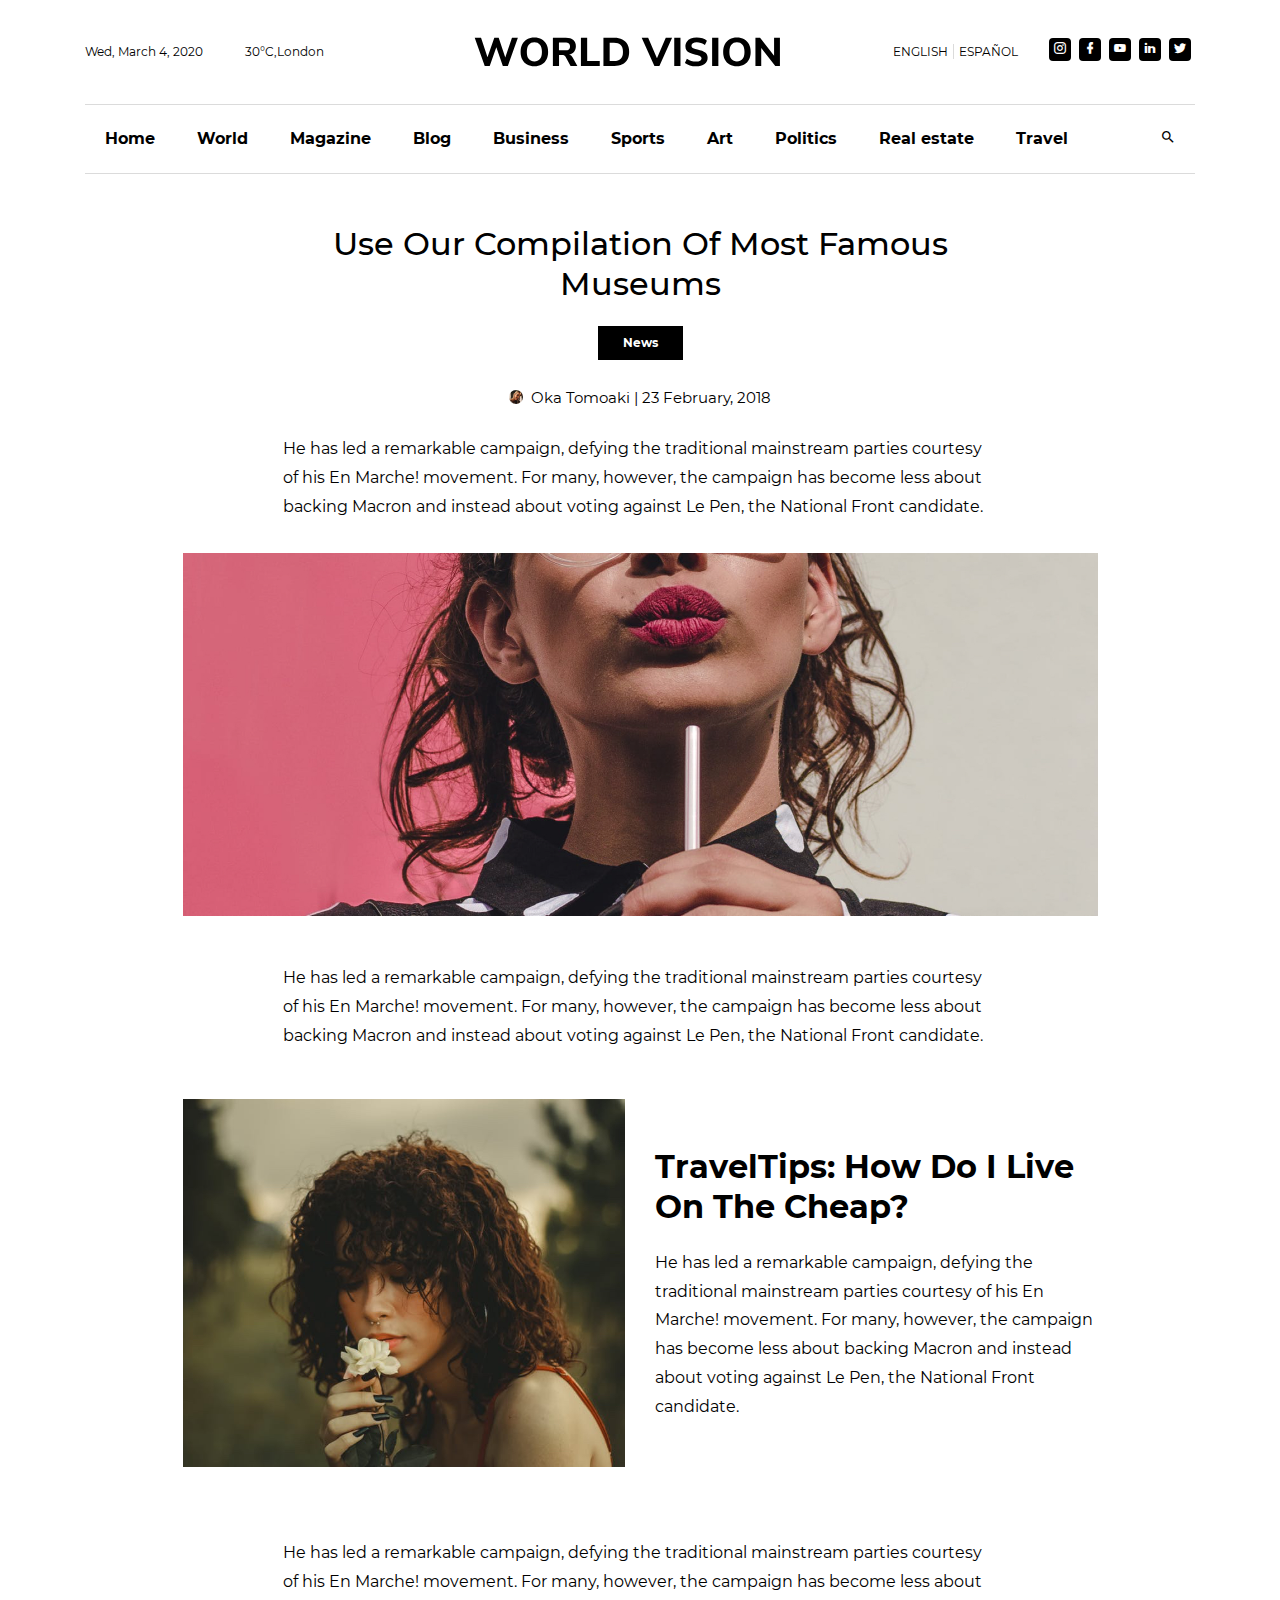
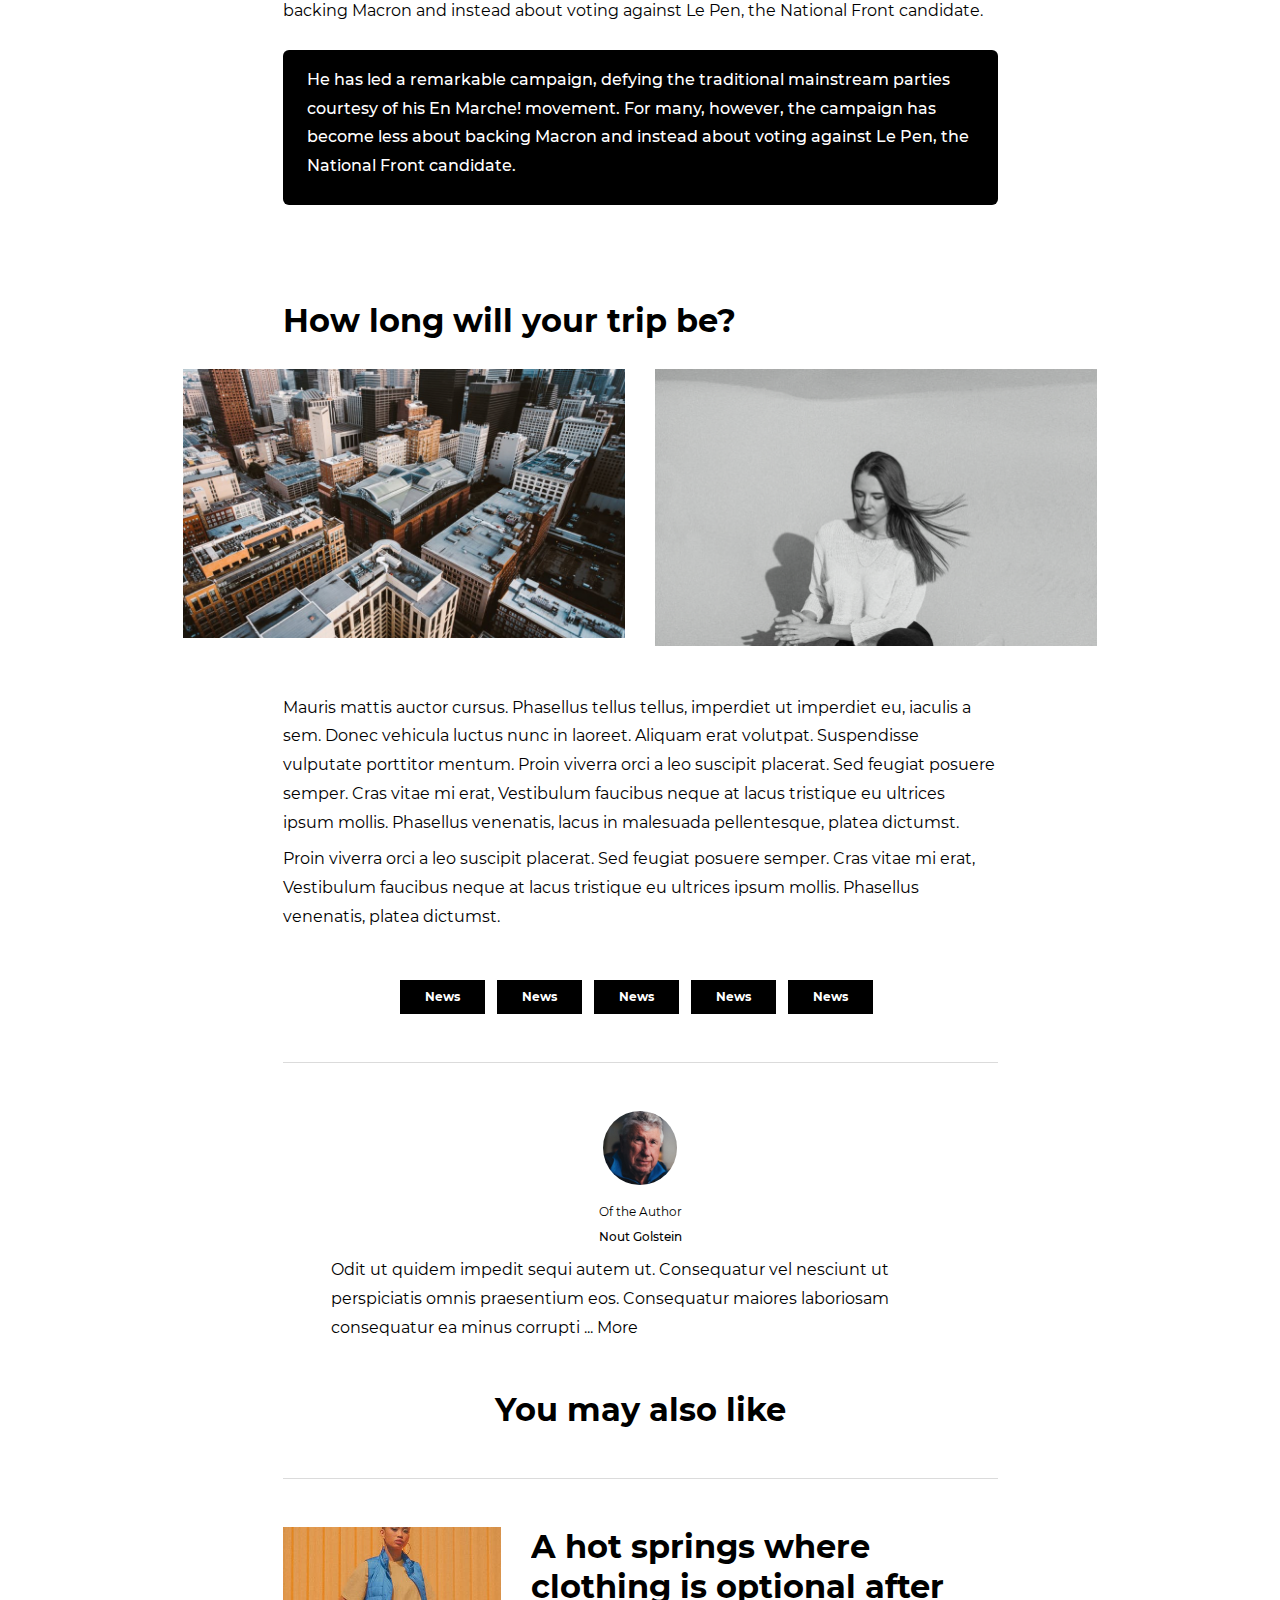
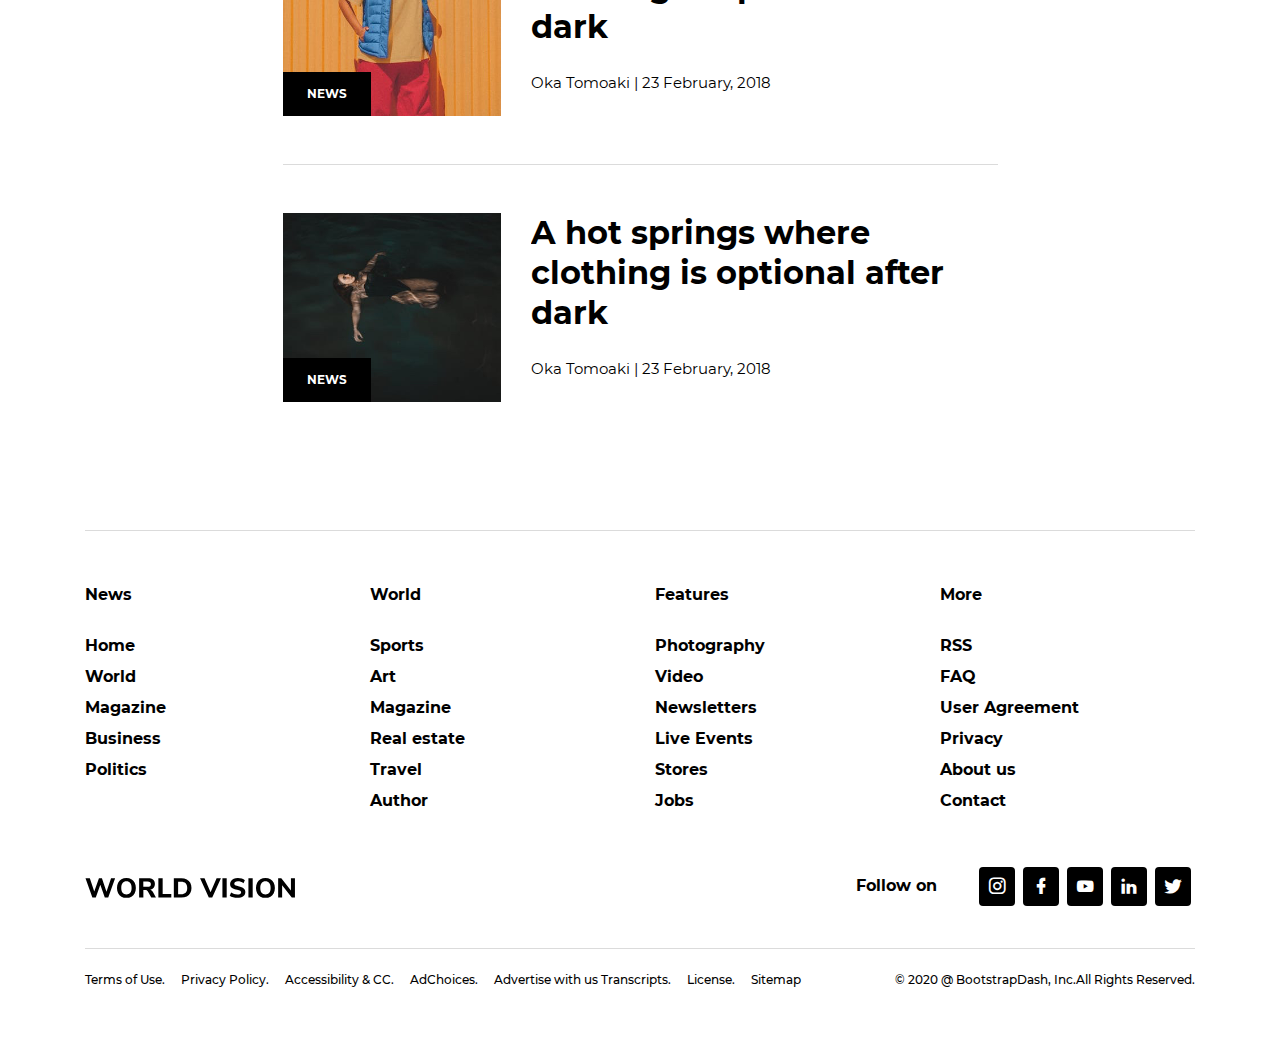
<file: core/templates/pages/news-post.html>
<!DOCTYPE html>
<html lang="zxx">
  <head>
    <!-- Required meta tags -->
    <meta charset="UTF-8" />
    <meta name="viewport" content="width=device-width, initial-scale=1.0" />
    <meta http-equiv="X-UA-Compatible" content="ie=edge" />
    <title>World Vision</title>
    <!-- plugin css for this page -->
    <link
      rel="stylesheet"
      href="../assets/vendors/mdi/css/materialdesignicons.min.css"
    />
    <!-- End plugin css for this page -->
    <link rel="shortcut icon" href="../assets/images/favicon.png" />
    <!-- inject:css -->
    <link rel="stylesheet" href="../assets/css/style.css">
    <!-- endinject -->
  </head>

  <body>
    <div class="container-scroller">
      <header id="header">
        <div class="container">
          <!-- partial:../partials/_navbar.html -->
          <nav class="navbar navbar-expand-lg navbar-light">
              <div class="d-flex justify-content-between align-items-center navbar-top">
                <ul class="navbar-left">
                  <li>Wed, March 4, 2020</li>
                  <li>30°C,London</li>
                </ul>
                <div>
                  <a class="navbar-brand" href="#"
                    ><img src="../assets/images/logo.svg" alt=""
                  /></a>
                </div>
                <div class="d-flex">
                  <ul class="navbar-right">
                    <li>
                      <a href="#">ENGLISH</a>
                    </li>
                    <li>
                      <a href="#">ESPAÑOL</a>
                    </li>
                  </ul>
                  <ul class="social-media">
                    <li>
                      <a href="#">
                        <i class="mdi mdi-instagram"></i>
                      </a>
                    </li>
                    <li>
                      <a href="#">
                        <i class="mdi mdi-facebook"></i>
                      </a>
                    </li>
                    <li>
                      <a href="#">
                        <i class="mdi mdi-youtube"></i>
                      </a>
                    </li>
                    <li>
                      <a href="#">
                        <i class="mdi mdi-linkedin"></i>
                      </a>
                    </li>
                    <li>
                      <a href="#">
                        <i class="mdi mdi-twitter"></i>
                      </a>
                    </li>
                  </ul>
                </div>
              </div>
              <div class="navbar-bottom-menu">
                <button
                  class="navbar-toggler"
                  type="button"
                  data-target="#navbarSupportedContent"
                  aria-controls="navbarSupportedContent"
                  aria-expanded="false"
                  aria-label="Toggle navigation"
                >
                  <span class="navbar-toggler-icon"></span>
                </button>

                <div
                  class="navbar-collapse justify-content-center collapse"
                  id="navbarSupportedContent"
                >
                  <ul
                    class="navbar-nav d-lg-flex justify-content-between align-items-center"
                  >
                    <li>
                      <button class="navbar-close">
                        <i class="mdi mdi-close"></i>
                      </button>
                    </li>
                    <li class="nav-item active">
                      <a class="nav-link active" href="../index.html">Home</a>
                    </li>
                    <li class="nav-item">
                      <a class="nav-link" href="./world.html">World</a>
                    </li>
                    <li class="nav-item">
                      <a class="nav-link" href="./author.html">Magazine</a>
                    </li>
                    <li class="nav-item">
                      <a class="nav-link" href="./news-post.html">Blog</a>
                    </li>
                    <li class="nav-item">
                      <a class="nav-link" href="./business.html">Business</a>
                    </li>
                    <li class="nav-item">
                      <a class="nav-link" href="./sports.html">Sports</a>
                    </li>
                    <li class="nav-item">
                      <a class="nav-link" href="./art.html">Art</a>
                    </li>
                    <li class="nav-item">
                      <a class="nav-link" href="./politics.html">Politics</a>
                    </li>
                    <li class="nav-item">
                      <a class="nav-link" href="./real-estate.html">Real estate</a>
                    </li>
                    <li class="nav-item">
                      <a class="nav-link" href="./travel.html">Travel</a>
                    </li>
                    <li class="nav-item">
                      <a class="nav-link" href="#"><i class="mdi mdi-magnify"></i></a>
                    </li>
                  </ul>
                </div>
              </div>
            </nav>

          <!-- partial -->
        </div>
      </header>
    </div>
    <div class="container">
      <div class="row">
        <div class="col-sm-12">
          <div class="news-post-wrapper">
            <div class="news-post-wrapper-sm ">
              <h1 class="text-center">
                Use Our Compilation Of Most Famous Museums
              </h1>
              <div class="text-center">
                <a href="#" class="btn btn-dark font-weight-bold mb-4">News</a>
              </div>
              <p
                class="fs-15 d-flex justify-content-center align-items-center m-0"
              >
                <img
                  src="../assets/images/dashboard/Profile_1.jpg"
                  alt=""
                  class="img-xs img-rounded mr-2"
                />
                Oka Tomoaki | 23 February, 2018
              </p>
              <p class="pt-4 pb-4">
                He has led a remarkable campaign, defying the traditional
                mainstream parties courtesy of his En Marche! movement. For
                many, however, the campaign has become less about backing Macron
                and instead about voting against Le Pen, the National Front
                candidate.
              </p>
            </div>
            <img
              src="../assets/images/news/news-1.jpg"
              alt="news"
              class="img-fluid mb-4"
            />
            <div class="news-post-wrapper-sm ">
              <p class="pt-4 pb-4 mb-4">
                He has led a remarkable campaign, defying the traditional
                mainstream parties courtesy of his En Marche! movement. For
                many, however, the campaign has become less about backing Macron
                and instead about voting against Le Pen, the National Front
                candidate.
              </p>
            </div>
            <div class="row mb-5">
              <div class="col-lg-6">
                <img
                  src="../assets/images/news/news-2.jpg"
                  alt="news"
                  class="img-fluid mb-4"
                />
              </div>
              <div class="col-lg-6">
                <h1 class="font-weight-600 mt-5">
                  TravelTips: How Do I Live On The Cheap?
                </h1>
                <p>
                  He has led a remarkable campaign, defying the traditional
                  mainstream parties courtesy of his En Marche! movement. For
                  many, however, the campaign has become less about backing
                  Macron and instead about voting against Le Pen, the National
                  Front candidate.
                </p>
              </div>
            </div>
            <div class="news-post-wrapper-sm mb-4">
              <p>
                He has led a remarkable campaign, defying the traditional
                mainstream parties courtesy of his En Marche! movement. For
                many, however, the campaign has become less about backing Macron
                and instead about voting against Le Pen, the National Front
                candidate.
              </p>
              <div class="bg-dark border-radius-6 px-4 py-3 mt-4">
                <p class="text-white font-weight-medium">
                  He has led a remarkable campaign, defying the traditional
                  mainstream parties courtesy of his En Marche! movement. For
                  many, however, the campaign has become less about backing
                  Macron and instead about voting against Le Pen, the National
                  Front candidate.
                </p>
              </div>
              <h1 class="mt-5 pt-5 font-weight-600 mb-4 pb-1">
                How long will your trip be?
              </h1>
            </div>
            <div class="row">
              <div class="col-sm-6">
                <img
                  src="../assets/images/news/news-4.jpg"
                  alt="news"
                  class="img-fluid"
                />
              </div>
              <div class="col-sm-6">
                <img
                  src="../assets/images/news/news-5.jpg"
                  alt="news"
                  class="img-fluid"
                />
              </div>
            </div>
            <div class="news-post-wrapper-sm mt-5">
              <p>
                Mauris mattis auctor cursus. Phasellus tellus tellus, imperdiet
                ut imperdiet eu, iaculis a sem. Donec vehicula luctus nunc in
                laoreet. Aliquam erat volutpat. Suspendisse vulputate porttitor
                mentum. Proin viverra orci a leo suscipit placerat. Sed feugiat
                posuere semper. Cras vitae mi erat, Vestibulum faucibus neque at
                lacus tristique eu ultrices ipsum mollis. Phasellus venenatis,
                lacus in malesuada pellentesque, platea dictumst.
              </p>
              <p class="mb-5">
                Proin viverra orci a leo suscipit placerat. Sed feugiat posuere
                semper. Cras vitae mi erat, Vestibulum faucibus neque at lacus
                tristique eu ultrices ipsum mollis. Phasellus venenatis, platea
                dictumst.
              </p>
              <div class="text-center pb-5 mb-5 border-bottom">
                <a
                  href="#"
                  class="btn btn-dark font-weight-bold mr-2 mb-2 mb-sm-0"
                  >News</a
                >
                <a
                  href="#"
                  class="btn btn-dark font-weight-bold mr-2 mb-2 mb-sm-0"
                  >News</a
                >
                <a
                  href="#"
                  class="btn btn-dark font-weight-bold mr-2 mb-2 mb-sm-0"
                  >News</a
                >
                <a
                  href="#"
                  class="btn btn-dark font-weight-bold mr-2 mb-2 mb-sm-0"
                  >News</a
                >
                <a
                  href="#"
                  class="btn btn-dark font-weight-bold mr-2 mb-2 mb-sm-0"
                  >News</a
                >
              </div>
              <div class="text-center">
                <img
                  src="../assets/images/dashboard/Profile_4.jpg"
                  alt="news"
                  class="img-lg img-rounded img-fluid mb-3"
                />
                <p class="fs-12 mb-1">Of the Author</p>
                <p class="fs-12 font-weight-medium mb-2">Nout Golstein</p>
              </div>
              <p class="px-5 mb-5">
                Odit ut quidem impedit sequi autem ut. Consequatur vel nesciunt
                ut perspiciatis omnis praesentium eos. Consequatur maiores
                laboriosam consequatur ea minus corrupti ... More
              </p>
              <h1 class="font-weight-600 text-center mb-5">
                You may also like
              </h1>

              <div class="border-top py-5">
                <div class="row">
                  <div class="col-sm-4">
                    <div class="position-relative image-hover">
                      <img
                        src="../assets/images/news/news-6.jpg"
                        alt="news"
                        class="img-fluid"
                      />
                      <span class="thumb-title">NEWS</span>
                    </div>
                  </div>
                  <div class="col-sm-8">
                    <div class="position-relative image-hover">
                      <h1 class="font-weight-600">
                        A hot springs where clothing is optional after dark
                      </h1>
                      <p class="fs-15">Oka Tomoaki | 23 February, 2018</p>
                    </div>
                  </div>
                </div>
              </div>
              <div class="border-top py-5">
                <div class="row">
                  <div class="col-sm-4">
                    <div class="position-relative image-hover">
                      <img
                        src="../assets/images/news/news-7.jpg"
                        alt="news"
                        class="img-fluid"
                      />
                      <span class="thumb-title">NEWS</span>
                    </div>
                  </div>
                  <div class="col-sm-8">
                    <div class="position-relative image-hover">
                      <h1 class="font-weight-600">
                        A hot springs where clothing is optional after dark
                      </h1>
                      <p class="fs-15">Oka Tomoaki | 23 February, 2018</p>
                    </div>
                  </div>
                </div>
              </div>
            </div>
          </div>
        </div>
      </div>
    </div>
    <!-- container-scroller ends -->
    <!-- partial:../partials/_footer.html -->
    <footer>
          <div class="container">
            <div class="row">
              <div class="col-sm-12">
                <div class="border-top"></div>
              </div>
              <div class="col-sm-3 col-lg-3">
                <ul class="footer-vertical-nav">
                  <li class="menu-title"><a href="./news-post.html">News</a></li>
                  <li><a href="../index.html">Home</a></li>
                  <li><a href="./world.html">World</a></li>
                  <li><a href="./author.html">Magazine</a></li>
                  <li><a href="./business.html">Business</a></li>
                  <li><a href="./politics.html">Politics</a></li>
                </ul>
              </div>
              <div class="col-sm-3 col-lg-3">
                <ul class="footer-vertical-nav">
                  <li class="menu-title"><a href="./world.html">World</a></li>
                  <li><a href="./sports.html">Sports</a></li>
                  <li><a href="./art.html">Art</a></li>
                  <li><a href="#">Magazine</a></li>
                  <li><a href="./real-estate.html">Real estate</a></li>
                  <li><a href="./travel.html">Travel</a></li>
                  <li><a href="./author.html">Author</a></li>
                </ul>
              </div>
              <div class="col-sm-3 col-lg-3">
                <ul class="footer-vertical-nav">
                  <li class="menu-title"><a href="#">Features</a></li>
                  <li><a href="#">Photography</a></li>
                  <li><a href="#">Video</a></li>
                  <li><a href="./news-post.html">Newsletters</a></li>
                  <li><a href="#">Live Events</a></li>
                  <li><a href="#">Stores</a></li>
                  <li><a href="#">Jobs</a></li>
                </ul>
              </div>
              <div class="col-sm-3 col-lg-3">
                <ul class="footer-vertical-nav">
                  <li class="menu-title"><a href="#">More</a></li>
                  <li><a href="#">RSS</a></li>
                  <li><a href="#">FAQ</a></li>
                  <li><a href="#">User Agreement</a></li>
                  <li><a href="#">Privacy</a></li>
                  <li><a href="./aboutus.html">About us</a></li>
                  <li><a href="./contactus.html">Contact</a></li>
                </ul>
              </div>
            </div>
            <div class="row">
              <div class="col-sm-12">
                <div class="d-flex justify-content-between">
                  <img src="../assets/images/logo.svg" class="footer-logo" alt="" />

                  <div class="d-flex justify-content-end footer-social">
                    <h5 class="m-0 font-weight-600 mr-3 d-none d-lg-flex">Follow on</h5>
                    <ul class="social-media">
                      <li>
                        <a href="#">
                          <i class="mdi mdi-instagram"></i>
                        </a>
                      </li>
                      <li>
                        <a href="#">
                          <i class="mdi mdi-facebook"></i>
                        </a>
                      </li>
                      <li>
                        <a href="#">
                          <i class="mdi mdi-youtube"></i>
                        </a>
                      </li>
                      <li>
                        <a href="#">
                          <i class="mdi mdi-linkedin"></i>
                        </a>
                      </li>
                      <li>
                        <a href="#">
                          <i class="mdi mdi-twitter"></i>
                        </a>
                      </li>
                    </ul>
                  </div>
                </div>
              </div>
            </div>
            <div class="row">
              <div class="col-sm-12">
                <div
                  class="d-lg-flex justify-content-between align-items-center border-top mt-5 footer-bottom"
                >
                  <ul class="footer-horizontal-menu">
                    <li><a href="#">Terms of Use.</a></li>
                    <li><a href="#">Privacy Policy.</a></li>
                    <li><a href="#">Accessibility & CC.</a></li>
                    <li><a href="#">AdChoices.</a></li>
                    <li><a href="#">Advertise with us Transcripts.</a></li>
                    <li><a href="#">License.</a></li>
                    <li><a href="#">Sitemap</a></li>
                  </ul>
                  <p class="font-weight-medium">
                    © 2020 <a href="https://www.bootstrapdash.com/" target="_blank" class="text-dark">@ BootstrapDash</a>, Inc.All Rights Reserved.
                  </p>
                </div>
              </div>
            </div>
          </div>
        </footer>

    <!-- partial -->
    <!-- inject:js -->
    <script src="../assets/vendors/js/vendor.bundle.base.js"></script>
    <!-- endinject -->
    <!-- Custom js for this page-->
    <script src="../assets/js/demo.js"></script>
    <!-- End custom js for this page-->
  </body>
</html>
</file>
<file: core/templates/assets/css/style.css>
/*-------------------------------------------------------------------*/
/* === Import Bootstrap functions and variables === */
/*-------------------------------------------------------------------*/
/* === Import template variables === */
/*-------------------------------------------------------------------*/
/* === Boostrap Main SCSS === */
/*!
 * Bootstrap v4.4.1 (https://getbootstrap.com/)
 * Copyright 2011-2019 The Bootstrap Authors
 * Copyright 2011-2019 Twitter, Inc.
 * Licensed under MIT (https://github.com/twbs/bootstrap/blob/master/LICENSE)
 */
:root {
  --blue: #5e50f9;
  --indigo: #6610f2;
  --purple: #6a008a;
  --pink: #e91e63;
  --red: #f96868;
  --orange: #f2a654;
  --yellow: #f6e84e;
  --green: #46c35f;
  --teal: #58d8a3;
  --cyan: #57c7d4;
  --white: #ffffff;
  --gray: #6c757d;
  --gray-dark: #0f1531;
  --blue: #5e50f9;
  --indigo: #6610f2;
  --purple: #6a008a;
  --pink: #e91e63;
  --red: #f96868;
  --orange: #f2a654;
  --yellow: #f6e84e;
  --green: #46c35f;
  --teal: #58d8a3;
  --cyan: #57c7d4;
  --white: #ffffff;
  --gray: #434a54;
  --gray-light: #aab2bd;
  --gray-lighter: #e8eff4;
  --gray-lightest: #e6e9ed;
  --black: #000000;
  --primary: #0a62fb;
  --secondary: #3a3a3a;
  --success: #3e8177;
  --info: #4d7cff;
  --warning: #f5a623;
  --danger: #fc5661;
  --light: #f8f9fa;
  --dark: #000;
  --breakpoint-xs: 0;
  --breakpoint-sm: 576px;
  --breakpoint-md: 768px;
  --breakpoint-lg: 992px;
  --breakpoint-xl: 1200px;
  --font-family-sans-serif: -apple-system, BlinkMacSystemFont, "Segoe UI", Roboto, "Helvetica Neue", Arial, "Noto Sans", sans-serif, "Apple Color Emoji", "Segoe UI Emoji", "Segoe UI Symbol", "Noto Color Emoji";
  --font-family-monospace: SFMono-Regular, Menlo, Monaco, Consolas, "Liberation Mono", "Courier New", monospace;
}

*,
*::before,
*::after {
  box-sizing: border-box;
}

html {
  font-family: sans-serif;
  line-height: 1.15;
  -webkit-text-size-adjust: 100%;
  -webkit-tap-highlight-color: rgba(0, 0, 0, 0);
}

article, aside, figcaption, figure, footer, header, hgroup, main, nav, section {
  display: block;
}

body {
  margin: 0;
  font-family: -apple-system, BlinkMacSystemFont, "Segoe UI", Roboto, "Helvetica Neue", Arial, "Noto Sans", sans-serif, "Apple Color Emoji", "Segoe UI Emoji", "Segoe UI Symbol", "Noto Color Emoji";
  font-size: 1rem;
  font-weight: 400;
  line-height: 1.5;
  color: #000000;
  text-align: left;
  background-color: #fff;
}

[tabindex="-1"]:focus:not(:focus-visible) {
  outline: 0 !important;
}

hr {
  box-sizing: content-box;
  height: 0;
  overflow: visible;
}

h1, h2, h3, h4, h5, h6 {
  margin-top: 0;
  margin-bottom: 0.5rem;
}

p {
  margin-top: 0;
  margin-bottom: 1rem;
}

abbr[title],
abbr[data-original-title] {
  text-decoration: underline;
  text-decoration: underline dotted;
  cursor: help;
  border-bottom: 0;
  text-decoration-skip-ink: none;
}

address {
  margin-bottom: 1rem;
  font-style: normal;
  line-height: inherit;
}

ol,
ul,
dl {
  margin-top: 0;
  margin-bottom: 1rem;
}

ol ol,
ul ul,
ol ul,
ul ol {
  margin-bottom: 0;
}

dt {
  font-weight: 700;
}

dd {
  margin-bottom: .5rem;
  margin-left: 0;
}

blockquote {
  margin: 0 0 1rem;
}

b,
strong {
  font-weight: bolder;
}

small {
  font-size: 80%;
}

sub,
sup {
  position: relative;
  font-size: 75%;
  line-height: 0;
  vertical-align: baseline;
}

sub {
  bottom: -.25em;
}

sup {
  top: -.5em;
}

a {
  color: #007bff;
  text-decoration: none;
  background-color: transparent;
}

a:hover {
  color: #0056b3;
  text-decoration: underline;
}

a:not([href]) {
  color: inherit;
  text-decoration: none;
}

a:not([href]):hover {
  color: inherit;
  text-decoration: none;
}

pre,
code,
kbd,
samp {
  font-family: SFMono-Regular, Menlo, Monaco, Consolas, "Liberation Mono", "Courier New", monospace;
  font-size: 1em;
}

pre {
  margin-top: 0;
  margin-bottom: 1rem;
  overflow: auto;
}

figure {
  margin: 0 0 1rem;
}

img {
  vertical-align: middle;
  border-style: none;
}

svg {
  overflow: hidden;
  vertical-align: middle;
}

table {
  border-collapse: collapse;
}

caption {
  padding-top: 0.75rem;
  padding-bottom: 0.75rem;
  color: #6c757d;
  text-align: left;
  caption-side: bottom;
}

th {
  text-align: inherit;
}

label {
  display: inline-block;
  margin-bottom: 0.5rem;
}

button {
  border-radius: 0;
}

button:focus {
  outline: 1px dotted;
  outline: 5px auto -webkit-focus-ring-color;
}

input,
button,
select,
optgroup,
textarea {
  margin: 0;
  font-family: inherit;
  font-size: inherit;
  line-height: inherit;
}

button,
input {
  overflow: visible;
}

button,
select {
  text-transform: none;
}

select {
  word-wrap: normal;
}

button,
[type="button"],
[type="reset"],
[type="submit"] {
  -webkit-appearance: button;
}

button:not(:disabled),
[type="button"]:not(:disabled),
[type="reset"]:not(:disabled),
[type="submit"]:not(:disabled) {
  cursor: pointer;
}

button::-moz-focus-inner,
[type="button"]::-moz-focus-inner,
[type="reset"]::-moz-focus-inner,
[type="submit"]::-moz-focus-inner {
  padding: 0;
  border-style: none;
}

input[type="radio"],
input[type="checkbox"] {
  box-sizing: border-box;
  padding: 0;
}

input[type="date"],
input[type="time"],
input[type="datetime-local"],
input[type="month"] {
  -webkit-appearance: listbox;
}

textarea {
  overflow: auto;
  resize: vertical;
}

fieldset {
  min-width: 0;
  padding: 0;
  margin: 0;
  border: 0;
}

legend {
  display: block;
  width: 100%;
  max-width: 100%;
  padding: 0;
  margin-bottom: .5rem;
  font-size: 1.5rem;
  line-height: inherit;
  color: inherit;
  white-space: normal;
}

progress {
  vertical-align: baseline;
}

[type="number"]::-webkit-inner-spin-button,
[type="number"]::-webkit-outer-spin-button {
  height: auto;
}

[type="search"] {
  outline-offset: -2px;
  -webkit-appearance: none;
}

[type="search"]::-webkit-search-decoration {
  -webkit-appearance: none;
}

::-webkit-file-upload-button {
  font: inherit;
  -webkit-appearance: button;
}

output {
  display: inline-block;
}

summary {
  display: list-item;
  cursor: pointer;
}

template {
  display: none;
}

[hidden] {
  display: none !important;
}

h1, h2, h3, h4, h5, h6,
.h1, .h2, .h3, .h4, .h5, .h6 {
  margin-bottom: 0.5rem;
  font-weight: 500;
  line-height: 1.2;
}

h1, .h1 {
  font-size: 2.5rem;
}

h2, .h2 {
  font-size: 2rem;
}

h3, .h3 {
  font-size: 1.75rem;
}

h4, .h4 {
  font-size: 1.5rem;
}

h5, .h5 {
  font-size: 1.25rem;
}

h6, .h6 {
  font-size: 1rem;
}

.lead {
  font-size: 1.25rem;
  font-weight: 300;
}

.display-1 {
  font-size: 6rem;
  font-weight: 300;
  line-height: 1.2;
}

.display-2 {
  font-size: 5.5rem;
  font-weight: 300;
  line-height: 1.2;
}

.display-3 {
  font-size: 4.5rem;
  font-weight: 300;
  line-height: 1.2;
}

.display-4 {
  font-size: 3.5rem;
  font-weight: 300;
  line-height: 1.2;
}

hr {
  margin-top: 1rem;
  margin-bottom: 1rem;
  border: 0;
  border-top: 1px solid rgba(0, 0, 0, 0.1);
}

small,
.small {
  font-size: 80%;
  font-weight: 400;
}

mark,
.mark {
  padding: 0.2em;
  background-color: #fcf8e3;
}

.list-unstyled {
  padding-left: 0;
  list-style: none;
}

.list-inline {
  padding-left: 0;
  list-style: none;
}

.list-inline-item {
  display: inline-block;
}

.list-inline-item:not(:last-child) {
  margin-right: 0.5rem;
}

.initialism {
  font-size: 90%;
  text-transform: uppercase;
}

.blockquote {
  margin-bottom: 1rem;
  font-size: 1.25rem;
}

.blockquote-footer {
  display: block;
  font-size: 80%;
  color: #6c757d;
}

.blockquote-footer::before {
  content: "\2014\00A0";
}

.img-fluid {
  max-width: 100%;
  height: auto;
}

.img-thumbnail {
  padding: 0.25rem;
  background-color: #fff;
  border: 1px solid #dee2e6;
  border-radius: 0.25rem;
  max-width: 100%;
  height: auto;
}

.figure {
  display: inline-block;
}

.figure-img {
  margin-bottom: 0.5rem;
  line-height: 1;
}

.figure-caption {
  font-size: 90%;
  color: #6c757d;
}

code {
  font-size: 87.5%;
  color: #e83e8c;
  word-wrap: break-word;
}

a > code {
  color: inherit;
}

kbd {
  padding: 0.2rem 0.4rem;
  font-size: 87.5%;
  color: #fff;
  background-color: #212529;
  border-radius: 0.2rem;
}

kbd kbd {
  padding: 0;
  font-size: 100%;
  font-weight: 700;
}

pre {
  display: block;
  font-size: 87.5%;
  color: #212529;
}

pre code {
  font-size: inherit;
  color: inherit;
  word-break: normal;
}

.pre-scrollable {
  max-height: 340px;
  overflow-y: scroll;
}

.container {
  width: 100%;
  padding-right: 15px;
  padding-left: 15px;
  margin-right: auto;
  margin-left: auto;
}

@media (min-width: 576px) {
  .container {
    max-width: 540px;
  }
}

@media (min-width: 768px) {
  .container {
    max-width: 720px;
  }
}

@media (min-width: 992px) {
  .container {
    max-width: 960px;
  }
}

@media (min-width: 1200px) {
  .container {
    max-width: 1140px;
  }
}

.container-fluid, .container-sm, .container-md, .container-lg, .container-xl {
  width: 100%;
  padding-right: 15px;
  padding-left: 15px;
  margin-right: auto;
  margin-left: auto;
}

@media (min-width: 576px) {
  .container, .container-sm {
    max-width: 540px;
  }
}

@media (min-width: 768px) {
  .container, .container-sm, .container-md {
    max-width: 720px;
  }
}

@media (min-width: 992px) {
  .container, .container-sm, .container-md, .container-lg {
    max-width: 960px;
  }
}

@media (min-width: 1200px) {
  .container, .container-sm, .container-md, .container-lg, .container-xl {
    max-width: 1140px;
  }
}

.row {
  display: flex;
  flex-wrap: wrap;
  margin-right: -15px;
  margin-left: -15px;
}

.no-gutters {
  margin-right: 0;
  margin-left: 0;
}

.no-gutters > .col,
.no-gutters > [class*="col-"] {
  padding-right: 0;
  padding-left: 0;
}

.col-1, .col-2, .col-3, .col-4, .col-5, .col-6, .col-7, .col-8, .col-9, .col-10, .col-11, .col-12, .col,
.col-auto, .col-sm-1, .col-sm-2, .col-sm-3, .col-sm-4, .col-sm-5, .col-sm-6, .col-sm-7, .col-sm-8, .col-sm-9, .col-sm-10, .col-sm-11, .col-sm-12, .col-sm,
.col-sm-auto, .col-md-1, .col-md-2, .col-md-3, .col-md-4, .col-md-5, .col-md-6, .col-md-7, .col-md-8, .col-md-9, .col-md-10, .col-md-11, .col-md-12, .col-md,
.col-md-auto, .col-lg-1, .col-lg-2, .col-lg-3, .col-lg-4, .col-lg-5, .col-lg-6, .col-lg-7, .col-lg-8, .col-lg-9, .col-lg-10, .col-lg-11, .col-lg-12, .col-lg,
.col-lg-auto, .col-xl-1, .col-xl-2, .col-xl-3, .col-xl-4, .col-xl-5, .col-xl-6, .col-xl-7, .col-xl-8, .col-xl-9, .col-xl-10, .col-xl-11, .col-xl-12, .col-xl,
.col-xl-auto {
  position: relative;
  width: 100%;
  padding-right: 15px;
  padding-left: 15px;
}

.col {
  flex-basis: 0;
  flex-grow: 1;
  max-width: 100%;
}

.row-cols-1 > * {
  flex: 0 0 100%;
  max-width: 100%;
}

.row-cols-2 > * {
  flex: 0 0 50%;
  max-width: 50%;
}

.row-cols-3 > * {
  flex: 0 0 33.33333%;
  max-width: 33.33333%;
}

.row-cols-4 > * {
  flex: 0 0 25%;
  max-width: 25%;
}

.row-cols-5 > * {
  flex: 0 0 20%;
  max-width: 20%;
}

.row-cols-6 > * {
  flex: 0 0 16.66667%;
  max-width: 16.66667%;
}

.col-auto {
  flex: 0 0 auto;
  width: auto;
  max-width: 100%;
}

.col-1 {
  flex: 0 0 8.33333%;
  max-width: 8.33333%;
}

.col-2 {
  flex: 0 0 16.66667%;
  max-width: 16.66667%;
}

.col-3 {
  flex: 0 0 25%;
  max-width: 25%;
}

.col-4 {
  flex: 0 0 33.33333%;
  max-width: 33.33333%;
}

.col-5 {
  flex: 0 0 41.66667%;
  max-width: 41.66667%;
}

.col-6 {
  flex: 0 0 50%;
  max-width: 50%;
}

.col-7 {
  flex: 0 0 58.33333%;
  max-width: 58.33333%;
}

.col-8 {
  flex: 0 0 66.66667%;
  max-width: 66.66667%;
}

.col-9 {
  flex: 0 0 75%;
  max-width: 75%;
}

.col-10 {
  flex: 0 0 83.33333%;
  max-width: 83.33333%;
}

.col-11 {
  flex: 0 0 91.66667%;
  max-width: 91.66667%;
}

.col-12 {
  flex: 0 0 100%;
  max-width: 100%;
}

.order-first {
  order: -1;
}

.order-last {
  order: 13;
}

.order-0 {
  order: 0;
}

.order-1 {
  order: 1;
}

.order-2 {
  order: 2;
}

.order-3 {
  order: 3;
}

.order-4 {
  order: 4;
}

.order-5 {
  order: 5;
}

.order-6 {
  order: 6;
}

.order-7 {
  order: 7;
}

.order-8 {
  order: 8;
}

.order-9 {
  order: 9;
}

.order-10 {
  order: 10;
}

.order-11 {
  order: 11;
}

.order-12 {
  order: 12;
}

.offset-1 {
  margin-left: 8.33333%;
}

.offset-2 {
  margin-left: 16.66667%;
}

.offset-3 {
  margin-left: 25%;
}

.offset-4 {
  margin-left: 33.33333%;
}

.offset-5 {
  margin-left: 41.66667%;
}

.offset-6 {
  margin-left: 50%;
}

.offset-7 {
  margin-left: 58.33333%;
}

.offset-8 {
  margin-left: 66.66667%;
}

.offset-9 {
  margin-left: 75%;
}

.offset-10 {
  margin-left: 83.33333%;
}

.offset-11 {
  margin-left: 91.66667%;
}

@media (min-width: 576px) {
  .col-sm {
    flex-basis: 0;
    flex-grow: 1;
    max-width: 100%;
  }
  .row-cols-sm-1 > * {
    flex: 0 0 100%;
    max-width: 100%;
  }
  .row-cols-sm-2 > * {
    flex: 0 0 50%;
    max-width: 50%;
  }
  .row-cols-sm-3 > * {
    flex: 0 0 33.33333%;
    max-width: 33.33333%;
  }
  .row-cols-sm-4 > * {
    flex: 0 0 25%;
    max-width: 25%;
  }
  .row-cols-sm-5 > * {
    flex: 0 0 20%;
    max-width: 20%;
  }
  .row-cols-sm-6 > * {
    flex: 0 0 16.66667%;
    max-width: 16.66667%;
  }
  .col-sm-auto {
    flex: 0 0 auto;
    width: auto;
    max-width: 100%;
  }
  .col-sm-1 {
    flex: 0 0 8.33333%;
    max-width: 8.33333%;
  }
  .col-sm-2 {
    flex: 0 0 16.66667%;
    max-width: 16.66667%;
  }
  .col-sm-3 {
    flex: 0 0 25%;
    max-width: 25%;
  }
  .col-sm-4 {
    flex: 0 0 33.33333%;
    max-width: 33.33333%;
  }
  .col-sm-5 {
    flex: 0 0 41.66667%;
    max-width: 41.66667%;
  }
  .col-sm-6 {
    flex: 0 0 50%;
    max-width: 50%;
  }
  .col-sm-7 {
    flex: 0 0 58.33333%;
    max-width: 58.33333%;
  }
  .col-sm-8 {
    flex: 0 0 66.66667%;
    max-width: 66.66667%;
  }
  .col-sm-9 {
    flex: 0 0 75%;
    max-width: 75%;
  }
  .col-sm-10 {
    flex: 0 0 83.33333%;
    max-width: 83.33333%;
  }
  .col-sm-11 {
    flex: 0 0 91.66667%;
    max-width: 91.66667%;
  }
  .col-sm-12 {
    flex: 0 0 100%;
    max-width: 100%;
  }
  .order-sm-first {
    order: -1;
  }
  .order-sm-last {
    order: 13;
  }
  .order-sm-0 {
    order: 0;
  }
  .order-sm-1 {
    order: 1;
  }
  .order-sm-2 {
    order: 2;
  }
  .order-sm-3 {
    order: 3;
  }
  .order-sm-4 {
    order: 4;
  }
  .order-sm-5 {
    order: 5;
  }
  .order-sm-6 {
    order: 6;
  }
  .order-sm-7 {
    order: 7;
  }
  .order-sm-8 {
    order: 8;
  }
  .order-sm-9 {
    order: 9;
  }
  .order-sm-10 {
    order: 10;
  }
  .order-sm-11 {
    order: 11;
  }
  .order-sm-12 {
    order: 12;
  }
  .offset-sm-0 {
    margin-left: 0;
  }
  .offset-sm-1 {
    margin-left: 8.33333%;
  }
  .offset-sm-2 {
    margin-left: 16.66667%;
  }
  .offset-sm-3 {
    margin-left: 25%;
  }
  .offset-sm-4 {
    margin-left: 33.33333%;
  }
  .offset-sm-5 {
    margin-left: 41.66667%;
  }
  .offset-sm-6 {
    margin-left: 50%;
  }
  .offset-sm-7 {
    margin-left: 58.33333%;
  }
  .offset-sm-8 {
    margin-left: 66.66667%;
  }
  .offset-sm-9 {
    margin-left: 75%;
  }
  .offset-sm-10 {
    margin-left: 83.33333%;
  }
  .offset-sm-11 {
    margin-left: 91.66667%;
  }
}

@media (min-width: 768px) {
  .col-md {
    flex-basis: 0;
    flex-grow: 1;
    max-width: 100%;
  }
  .row-cols-md-1 > * {
    flex: 0 0 100%;
    max-width: 100%;
  }
  .row-cols-md-2 > * {
    flex: 0 0 50%;
    max-width: 50%;
  }
  .row-cols-md-3 > * {
    flex: 0 0 33.33333%;
    max-width: 33.33333%;
  }
  .row-cols-md-4 > * {
    flex: 0 0 25%;
    max-width: 25%;
  }
  .row-cols-md-5 > * {
    flex: 0 0 20%;
    max-width: 20%;
  }
  .row-cols-md-6 > * {
    flex: 0 0 16.66667%;
    max-width: 16.66667%;
  }
  .col-md-auto {
    flex: 0 0 auto;
    width: auto;
    max-width: 100%;
  }
  .col-md-1 {
    flex: 0 0 8.33333%;
    max-width: 8.33333%;
  }
  .col-md-2 {
    flex: 0 0 16.66667%;
    max-width: 16.66667%;
  }
  .col-md-3 {
    flex: 0 0 25%;
    max-width: 25%;
  }
  .col-md-4 {
    flex: 0 0 33.33333%;
    max-width: 33.33333%;
  }
  .col-md-5 {
    flex: 0 0 41.66667%;
    max-width: 41.66667%;
  }
  .col-md-6 {
    flex: 0 0 50%;
    max-width: 50%;
  }
  .col-md-7 {
    flex: 0 0 58.33333%;
    max-width: 58.33333%;
  }
  .col-md-8 {
    flex: 0 0 66.66667%;
    max-width: 66.66667%;
  }
  .col-md-9 {
    flex: 0 0 75%;
    max-width: 75%;
  }
  .col-md-10 {
    flex: 0 0 83.33333%;
    max-width: 83.33333%;
  }
  .col-md-11 {
    flex: 0 0 91.66667%;
    max-width: 91.66667%;
  }
  .col-md-12 {
    flex: 0 0 100%;
    max-width: 100%;
  }
  .order-md-first {
    order: -1;
  }
  .order-md-last {
    order: 13;
  }
  .order-md-0 {
    order: 0;
  }
  .order-md-1 {
    order: 1;
  }
  .order-md-2 {
    order: 2;
  }
  .order-md-3 {
    order: 3;
  }
  .order-md-4 {
    order: 4;
  }
  .order-md-5 {
    order: 5;
  }
  .order-md-6 {
    order: 6;
  }
  .order-md-7 {
    order: 7;
  }
  .order-md-8 {
    order: 8;
  }
  .order-md-9 {
    order: 9;
  }
  .order-md-10 {
    order: 10;
  }
  .order-md-11 {
    order: 11;
  }
  .order-md-12 {
    order: 12;
  }
  .offset-md-0 {
    margin-left: 0;
  }
  .offset-md-1 {
    margin-left: 8.33333%;
  }
  .offset-md-2 {
    margin-left: 16.66667%;
  }
  .offset-md-3 {
    margin-left: 25%;
  }
  .offset-md-4 {
    margin-left: 33.33333%;
  }
  .offset-md-5 {
    margin-left: 41.66667%;
  }
  .offset-md-6 {
    margin-left: 50%;
  }
  .offset-md-7 {
    margin-left: 58.33333%;
  }
  .offset-md-8 {
    margin-left: 66.66667%;
  }
  .offset-md-9 {
    margin-left: 75%;
  }
  .offset-md-10 {
    margin-left: 83.33333%;
  }
  .offset-md-11 {
    margin-left: 91.66667%;
  }
}

@media (min-width: 992px) {
  .col-lg {
    flex-basis: 0;
    flex-grow: 1;
    max-width: 100%;
  }
  .row-cols-lg-1 > * {
    flex: 0 0 100%;
    max-width: 100%;
  }
  .row-cols-lg-2 > * {
    flex: 0 0 50%;
    max-width: 50%;
  }
  .row-cols-lg-3 > * {
    flex: 0 0 33.33333%;
    max-width: 33.33333%;
  }
  .row-cols-lg-4 > * {
    flex: 0 0 25%;
    max-width: 25%;
  }
  .row-cols-lg-5 > * {
    flex: 0 0 20%;
    max-width: 20%;
  }
  .row-cols-lg-6 > * {
    flex: 0 0 16.66667%;
    max-width: 16.66667%;
  }
  .col-lg-auto {
    flex: 0 0 auto;
    width: auto;
    max-width: 100%;
  }
  .col-lg-1 {
    flex: 0 0 8.33333%;
    max-width: 8.33333%;
  }
  .col-lg-2 {
    flex: 0 0 16.66667%;
    max-width: 16.66667%;
  }
  .col-lg-3 {
    flex: 0 0 25%;
    max-width: 25%;
  }
  .col-lg-4 {
    flex: 0 0 33.33333%;
    max-width: 33.33333%;
  }
  .col-lg-5 {
    flex: 0 0 41.66667%;
    max-width: 41.66667%;
  }
  .col-lg-6 {
    flex: 0 0 50%;
    max-width: 50%;
  }
  .col-lg-7 {
    flex: 0 0 58.33333%;
    max-width: 58.33333%;
  }
  .col-lg-8 {
    flex: 0 0 66.66667%;
    max-width: 66.66667%;
  }
  .col-lg-9 {
    flex: 0 0 75%;
    max-width: 75%;
  }
  .col-lg-10 {
    flex: 0 0 83.33333%;
    max-width: 83.33333%;
  }
  .col-lg-11 {
    flex: 0 0 91.66667%;
    max-width: 91.66667%;
  }
  .col-lg-12 {
    flex: 0 0 100%;
    max-width: 100%;
  }
  .order-lg-first {
    order: -1;
  }
  .order-lg-last {
    order: 13;
  }
  .order-lg-0 {
    order: 0;
  }
  .order-lg-1 {
    order: 1;
  }
  .order-lg-2 {
    order: 2;
  }
  .order-lg-3 {
    order: 3;
  }
  .order-lg-4 {
    order: 4;
  }
  .order-lg-5 {
    order: 5;
  }
  .order-lg-6 {
    order: 6;
  }
  .order-lg-7 {
    order: 7;
  }
  .order-lg-8 {
    order: 8;
  }
  .order-lg-9 {
    order: 9;
  }
  .order-lg-10 {
    order: 10;
  }
  .order-lg-11 {
    order: 11;
  }
  .order-lg-12 {
    order: 12;
  }
  .offset-lg-0 {
    margin-left: 0;
  }
  .offset-lg-1 {
    margin-left: 8.33333%;
  }
  .offset-lg-2 {
    margin-left: 16.66667%;
  }
  .offset-lg-3 {
    margin-left: 25%;
  }
  .offset-lg-4 {
    margin-left: 33.33333%;
  }
  .offset-lg-5 {
    margin-left: 41.66667%;
  }
  .offset-lg-6 {
    margin-left: 50%;
  }
  .offset-lg-7 {
    margin-left: 58.33333%;
  }
  .offset-lg-8 {
    margin-left: 66.66667%;
  }
  .offset-lg-9 {
    margin-left: 75%;
  }
  .offset-lg-10 {
    margin-left: 83.33333%;
  }
  .offset-lg-11 {
    margin-left: 91.66667%;
  }
}

@media (min-width: 1200px) {
  .col-xl {
    flex-basis: 0;
    flex-grow: 1;
    max-width: 100%;
  }
  .row-cols-xl-1 > * {
    flex: 0 0 100%;
    max-width: 100%;
  }
  .row-cols-xl-2 > * {
    flex: 0 0 50%;
    max-width: 50%;
  }
  .row-cols-xl-3 > * {
    flex: 0 0 33.33333%;
    max-width: 33.33333%;
  }
  .row-cols-xl-4 > * {
    flex: 0 0 25%;
    max-width: 25%;
  }
  .row-cols-xl-5 > * {
    flex: 0 0 20%;
    max-width: 20%;
  }
  .row-cols-xl-6 > * {
    flex: 0 0 16.66667%;
    max-width: 16.66667%;
  }
  .col-xl-auto {
    flex: 0 0 auto;
    width: auto;
    max-width: 100%;
  }
  .col-xl-1 {
    flex: 0 0 8.33333%;
    max-width: 8.33333%;
  }
  .col-xl-2 {
    flex: 0 0 16.66667%;
    max-width: 16.66667%;
  }
  .col-xl-3 {
    flex: 0 0 25%;
    max-width: 25%;
  }
  .col-xl-4 {
    flex: 0 0 33.33333%;
    max-width: 33.33333%;
  }
  .col-xl-5 {
    flex: 0 0 41.66667%;
    max-width: 41.66667%;
  }
  .col-xl-6 {
    flex: 0 0 50%;
    max-width: 50%;
  }
  .col-xl-7 {
    flex: 0 0 58.33333%;
    max-width: 58.33333%;
  }
  .col-xl-8 {
    flex: 0 0 66.66667%;
    max-width: 66.66667%;
  }
  .col-xl-9 {
    flex: 0 0 75%;
    max-width: 75%;
  }
  .col-xl-10 {
    flex: 0 0 83.33333%;
    max-width: 83.33333%;
  }
  .col-xl-11 {
    flex: 0 0 91.66667%;
    max-width: 91.66667%;
  }
  .col-xl-12 {
    flex: 0 0 100%;
    max-width: 100%;
  }
  .order-xl-first {
    order: -1;
  }
  .order-xl-last {
    order: 13;
  }
  .order-xl-0 {
    order: 0;
  }
  .order-xl-1 {
    order: 1;
  }
  .order-xl-2 {
    order: 2;
  }
  .order-xl-3 {
    order: 3;
  }
  .order-xl-4 {
    order: 4;
  }
  .order-xl-5 {
    order: 5;
  }
  .order-xl-6 {
    order: 6;
  }
  .order-xl-7 {
    order: 7;
  }
  .order-xl-8 {
    order: 8;
  }
  .order-xl-9 {
    order: 9;
  }
  .order-xl-10 {
    order: 10;
  }
  .order-xl-11 {
    order: 11;
  }
  .order-xl-12 {
    order: 12;
  }
  .offset-xl-0 {
    margin-left: 0;
  }
  .offset-xl-1 {
    margin-left: 8.33333%;
  }
  .offset-xl-2 {
    margin-left: 16.66667%;
  }
  .offset-xl-3 {
    margin-left: 25%;
  }
  .offset-xl-4 {
    margin-left: 33.33333%;
  }
  .offset-xl-5 {
    margin-left: 41.66667%;
  }
  .offset-xl-6 {
    margin-left: 50%;
  }
  .offset-xl-7 {
    margin-left: 58.33333%;
  }
  .offset-xl-8 {
    margin-left: 66.66667%;
  }
  .offset-xl-9 {
    margin-left: 75%;
  }
  .offset-xl-10 {
    margin-left: 83.33333%;
  }
  .offset-xl-11 {
    margin-left: 91.66667%;
  }
}

.table {
  width: 100%;
  margin-bottom: 1rem;
  color: #212529;
}

.table th,
.table td {
  padding: 0.75rem;
  vertical-align: top;
  border-top: 1px solid #dee2e6;
}

.table thead th {
  vertical-align: bottom;
  border-bottom: 2px solid #dee2e6;
}

.table tbody + tbody {
  border-top: 2px solid #dee2e6;
}

.table-sm th,
.table-sm td {
  padding: 0.3rem;
}

.table-bordered {
  border: 1px solid #dee2e6;
}

.table-bordered th,
.table-bordered td {
  border: 1px solid #dee2e6;
}

.table-bordered thead th,
.table-bordered thead td {
  border-bottom-width: 2px;
}

.table-borderless th,
.table-borderless td,
.table-borderless thead th,
.table-borderless tbody + tbody {
  border: 0;
}

.table-striped tbody tr:nth-of-type(odd) {
  background-color: rgba(0, 0, 0, 0.05);
}

.table-hover tbody tr:hover {
  color: #212529;
  background-color: rgba(0, 0, 0, 0.075);
}

.table-primary,
.table-primary > th,
.table-primary > td {
  background-color: #bad3fe;
}

.table-primary th,
.table-primary td,
.table-primary thead th,
.table-primary tbody + tbody {
  border-color: #80adfd;
}

.table-hover .table-primary:hover {
  background-color: #a1c3fe;
}

.table-hover .table-primary:hover > td,
.table-hover .table-primary:hover > th {
  background-color: #a1c3fe;
}

.table-secondary,
.table-secondary > th,
.table-secondary > td {
  background-color: #c8c8c8;
}

.table-secondary th,
.table-secondary td,
.table-secondary thead th,
.table-secondary tbody + tbody {
  border-color: #999999;
}

.table-hover .table-secondary:hover {
  background-color: #bbbbbb;
}

.table-hover .table-secondary:hover > td,
.table-hover .table-secondary:hover > th {
  background-color: #bbbbbb;
}

.table-success,
.table-success > th,
.table-success > td {
  background-color: #c9dcd9;
}

.table-success th,
.table-success td,
.table-success thead th,
.table-success tbody + tbody {
  border-color: #9bbdb8;
}

.table-hover .table-success:hover {
  background-color: #bad2ce;
}

.table-hover .table-success:hover > td,
.table-hover .table-success:hover > th {
  background-color: #bad2ce;
}

.table-info,
.table-info > th,
.table-info > td {
  background-color: #cddaff;
}

.table-info th,
.table-info td,
.table-info thead th,
.table-info tbody + tbody {
  border-color: #a2bbff;
}

.table-hover .table-info:hover {
  background-color: #b4c7ff;
}

.table-hover .table-info:hover > td,
.table-hover .table-info:hover > th {
  background-color: #b4c7ff;
}

.table-warning,
.table-warning > th,
.table-warning > td {
  background-color: #fce6c1;
}

.table-warning th,
.table-warning td,
.table-warning thead th,
.table-warning tbody + tbody {
  border-color: #fad18d;
}

.table-hover .table-warning:hover {
  background-color: #fbdca9;
}

.table-hover .table-warning:hover > td,
.table-hover .table-warning:hover > th {
  background-color: #fbdca9;
}

.table-danger,
.table-danger > th,
.table-danger > td {
  background-color: #fed0d3;
}

.table-danger th,
.table-danger td,
.table-danger thead th,
.table-danger tbody + tbody {
  border-color: #fda7ad;
}

.table-hover .table-danger:hover {
  background-color: #fdb7bc;
}

.table-hover .table-danger:hover > td,
.table-hover .table-danger:hover > th {
  background-color: #fdb7bc;
}

.table-light,
.table-light > th,
.table-light > td {
  background-color: #fdfdfe;
}

.table-light th,
.table-light td,
.table-light thead th,
.table-light tbody + tbody {
  border-color: #fbfcfc;
}

.table-hover .table-light:hover {
  background-color: #ececf6;
}

.table-hover .table-light:hover > td,
.table-hover .table-light:hover > th {
  background-color: #ececf6;
}

.table-dark,
.table-dark > th,
.table-dark > td {
  background-color: #b8b8b8;
}

.table-dark th,
.table-dark td,
.table-dark thead th,
.table-dark tbody + tbody {
  border-color: #7a7a7a;
}

.table-hover .table-dark:hover {
  background-color: #ababab;
}

.table-hover .table-dark:hover > td,
.table-hover .table-dark:hover > th {
  background-color: #ababab;
}

.table-active,
.table-active > th,
.table-active > td {
  background-color: rgba(0, 0, 0, 0.075);
}

.table-hover .table-active:hover {
  background-color: rgba(0, 0, 0, 0.075);
}

.table-hover .table-active:hover > td,
.table-hover .table-active:hover > th {
  background-color: rgba(0, 0, 0, 0.075);
}

.table .thead-dark th {
  color: #fff;
  background-color: #343a40;
  border-color: #454d55;
}

.table .thead-light th {
  color: #495057;
  background-color: #e9ecef;
  border-color: #dee2e6;
}

.table-dark {
  color: #fff;
  background-color: #343a40;
}

.table-dark th,
.table-dark td,
.table-dark thead th {
  border-color: #454d55;
}

.table-dark.table-bordered {
  border: 0;
}

.table-dark.table-striped tbody tr:nth-of-type(odd) {
  background-color: rgba(255, 255, 255, 0.05);
}

.table-dark.table-hover tbody tr:hover {
  color: #fff;
  background-color: rgba(255, 255, 255, 0.075);
}

@media (max-width: 575.98px) {
  .table-responsive-sm {
    display: block;
    width: 100%;
    overflow-x: auto;
    -webkit-overflow-scrolling: touch;
  }
  .table-responsive-sm > .table-bordered {
    border: 0;
  }
}

@media (max-width: 767.98px) {
  .table-responsive-md {
    display: block;
    width: 100%;
    overflow-x: auto;
    -webkit-overflow-scrolling: touch;
  }
  .table-responsive-md > .table-bordered {
    border: 0;
  }
}

@media (max-width: 991.98px) {
  .table-responsive-lg {
    display: block;
    width: 100%;
    overflow-x: auto;
    -webkit-overflow-scrolling: touch;
  }
  .table-responsive-lg > .table-bordered {
    border: 0;
  }
}

@media (max-width: 1199.98px) {
  .table-responsive-xl {
    display: block;
    width: 100%;
    overflow-x: auto;
    -webkit-overflow-scrolling: touch;
  }
  .table-responsive-xl > .table-bordered {
    border: 0;
  }
}

.table-responsive {
  display: block;
  width: 100%;
  overflow-x: auto;
  -webkit-overflow-scrolling: touch;
}

.table-responsive > .table-bordered {
  border: 0;
}

.form-control {
  display: block;
  width: 100%;
  height: calc(1.5em + 0.75rem + 2px);
  padding: 0.875rem 1.375rem;
  font-size: 0.875rem;
  font-weight: 400;
  line-height: 1;
  color: #495057;
  background-color: #ffffff;
  background-clip: padding-box;
  border: 1px solid #ced4da;
  border-radius: 2px;
  transition: border-color 0.15s ease-in-out, box-shadow 0.15s ease-in-out;
}

@media (prefers-reduced-motion: reduce) {
  .form-control {
    transition: none;
  }
}

.form-control::-ms-expand {
  background-color: transparent;
  border: 0;
}

.form-control:-moz-focusring {
  color: transparent;
  text-shadow: 0 0 0 #495057;
}

.form-control:focus {
  color: #495057;
  background-color: #fff;
  border-color: #80bdff;
  outline: 0;
  box-shadow: 0 0 0 0.2rem rgba(0, 123, 255, 0.25);
}

.form-control::placeholder {
  color: #c9c8c8;
  opacity: 1;
}

.form-control:disabled, .form-control[readonly] {
  background-color: #e9ecef;
  opacity: 1;
}

select.form-control:focus::-ms-value {
  color: #495057;
  background-color: #ffffff;
}

.form-control-file,
.form-control-range {
  display: block;
  width: 100%;
}

.col-form-label {
  padding-top: calc(0.875rem + 1px);
  padding-bottom: calc(0.875rem + 1px);
  margin-bottom: 0;
  font-size: inherit;
  line-height: 1;
}

.col-form-label-lg {
  padding-top: calc(0.94rem + 1px);
  padding-bottom: calc(0.94rem + 1px);
  font-size: 1.25rem;
  line-height: 1.5;
}

.col-form-label-sm {
  padding-top: calc(0.5rem + 1px);
  padding-bottom: calc(0.5rem + 1px);
  font-size: 0.875rem;
  line-height: 1.5;
}

.form-control-plaintext {
  display: block;
  width: 100%;
  padding: 0.875rem 0;
  margin-bottom: 0;
  font-size: 0.875rem;
  line-height: 1;
  color: #212529;
  background-color: transparent;
  border: solid transparent;
  border-width: 1px 0;
}

.form-control-plaintext.form-control-sm, .form-control-plaintext.form-control-lg {
  padding-right: 0;
  padding-left: 0;
}

.form-control-sm {
  height: calc(1.5em + 0.5rem + 2px);
  padding: 0.5rem 0.81rem;
  font-size: 0.875rem;
  line-height: 1.5;
  border-radius: 0.2rem;
}

.form-control-lg {
  height: calc(1.5em + 1rem + 2px);
  padding: 0.94rem 1.94rem;
  font-size: 1.25rem;
  line-height: 1.5;
  border-radius: 0.3rem;
}

select.form-control[size], select.form-control[multiple] {
  height: auto;
}

textarea.form-control {
  height: auto;
}

.form-group {
  margin-bottom: 1rem;
}

.form-text {
  display: block;
  margin-top: 0.25rem;
}

.form-row {
  display: flex;
  flex-wrap: wrap;
  margin-right: -5px;
  margin-left: -5px;
}

.form-row > .col,
.form-row > [class*="col-"] {
  padding-right: 5px;
  padding-left: 5px;
}

.form-check {
  position: relative;
  display: block;
  padding-left: 1.25rem;
}

.form-check-input {
  position: absolute;
  margin-top: 0.3rem;
  margin-left: -1.25rem;
}

.form-check-input[disabled] ~ .form-check-label,
.form-check-input:disabled ~ .form-check-label {
  color: #b5b5b5;
}

.form-check-label {
  margin-bottom: 0;
}

.form-check-inline {
  display: inline-flex;
  align-items: center;
  padding-left: 0;
  margin-right: 0.75rem;
}

.form-check-inline .form-check-input {
  position: static;
  margin-top: 0;
  margin-right: 0.3125rem;
  margin-left: 0;
}

.valid-feedback {
  display: none;
  width: 100%;
  margin-top: 0.25rem;
  font-size: 80%;
  color: #28a745;
}

.valid-tooltip {
  position: absolute;
  top: 100%;
  z-index: 5;
  display: none;
  max-width: 100%;
  padding: 0.25rem 0.5rem;
  margin-top: .1rem;
  font-size: 0.875rem;
  line-height: 1.5;
  color: #fff;
  background-color: rgba(40, 167, 69, 0.9);
  border-radius: 0.25rem;
}

.was-validated :valid ~ .valid-feedback,
.was-validated :valid ~ .valid-tooltip,
.is-valid ~ .valid-feedback,
.is-valid ~ .valid-tooltip {
  display: block;
}

.was-validated .form-control:valid, .form-control.is-valid {
  border-color: #28a745;
  padding-right: calc(1.5em + 0.75rem);
  background-image: url("data:image/svg+xml,%3csvg xmlns='http://www.w3.org/2000/svg' width='8' height='8' viewBox='0 0 8 8'%3e%3cpath fill='%2328a745' d='M2.3 6.73L.6 4.53c-.4-1.04.46-1.4 1.1-.8l1.1 1.4 3.4-3.8c.6-.63 1.6-.27 1.2.7l-4 4.6c-.43.5-.8.4-1.1.1z'/%3e%3c/svg%3e");
  background-repeat: no-repeat;
  background-position: right calc(0.375em + 0.1875rem) center;
  background-size: calc(0.75em + 0.375rem) calc(0.75em + 0.375rem);
}

.was-validated .form-control:valid:focus, .form-control.is-valid:focus {
  border-color: #28a745;
  box-shadow: 0 0 0 0.2rem rgba(40, 167, 69, 0.25);
}

.was-validated textarea.form-control:valid, textarea.form-control.is-valid {
  padding-right: calc(1.5em + 0.75rem);
  background-position: top calc(0.375em + 0.1875rem) right calc(0.375em + 0.1875rem);
}

.was-validated .custom-select:valid, .custom-select.is-valid {
  border-color: #28a745;
  padding-right: calc(0.75em + 2.3125rem);
  background: url("data:image/svg+xml,%3csvg xmlns='http://www.w3.org/2000/svg' width='4' height='5' viewBox='0 0 4 5'%3e%3cpath fill='%23343a40' d='M2 0L0 2h4zm0 5L0 3h4z'/%3e%3c/svg%3e") no-repeat right 0.75rem center/8px 10px, url("data:image/svg+xml,%3csvg xmlns='http://www.w3.org/2000/svg' width='8' height='8' viewBox='0 0 8 8'%3e%3cpath fill='%2328a745' d='M2.3 6.73L.6 4.53c-.4-1.04.46-1.4 1.1-.8l1.1 1.4 3.4-3.8c.6-.63 1.6-.27 1.2.7l-4 4.6c-.43.5-.8.4-1.1.1z'/%3e%3c/svg%3e") #fff no-repeat center right 1.75rem/calc(0.75em + 0.375rem) calc(0.75em + 0.375rem);
}

.was-validated .custom-select:valid:focus, .custom-select.is-valid:focus {
  border-color: #28a745;
  box-shadow: 0 0 0 0.2rem rgba(40, 167, 69, 0.25);
}

.was-validated .form-check-input:valid ~ .form-check-label, .form-check-input.is-valid ~ .form-check-label {
  color: #28a745;
}

.was-validated .form-check-input:valid ~ .valid-feedback,
.was-validated .form-check-input:valid ~ .valid-tooltip, .form-check-input.is-valid ~ .valid-feedback,
.form-check-input.is-valid ~ .valid-tooltip {
  display: block;
}

.was-validated .custom-control-input:valid ~ .custom-control-label, .custom-control-input.is-valid ~ .custom-control-label {
  color: #28a745;
}

.was-validated .custom-control-input:valid ~ .custom-control-label::before, .custom-control-input.is-valid ~ .custom-control-label::before {
  border-color: #28a745;
}

.was-validated .custom-control-input:valid:checked ~ .custom-control-label::before, .custom-control-input.is-valid:checked ~ .custom-control-label::before {
  border-color: #34ce57;
  background-color: #34ce57;
}

.was-validated .custom-control-input:valid:focus ~ .custom-control-label::before, .custom-control-input.is-valid:focus ~ .custom-control-label::before {
  box-shadow: 0 0 0 0.2rem rgba(40, 167, 69, 0.25);
}

.was-validated .custom-control-input:valid:focus:not(:checked) ~ .custom-control-label::before, .custom-control-input.is-valid:focus:not(:checked) ~ .custom-control-label::before {
  border-color: #28a745;
}

.was-validated .custom-file-input:valid ~ .custom-file-label, .custom-file-input.is-valid ~ .custom-file-label {
  border-color: #28a745;
}

.was-validated .custom-file-input:valid:focus ~ .custom-file-label, .custom-file-input.is-valid:focus ~ .custom-file-label {
  border-color: #28a745;
  box-shadow: 0 0 0 0.2rem rgba(40, 167, 69, 0.25);
}

.invalid-feedback {
  display: none;
  width: 100%;
  margin-top: 0.25rem;
  font-size: 80%;
  color: #dc3545;
}

.invalid-tooltip {
  position: absolute;
  top: 100%;
  z-index: 5;
  display: none;
  max-width: 100%;
  padding: 0.25rem 0.5rem;
  margin-top: .1rem;
  font-size: 0.875rem;
  line-height: 1.5;
  color: #fff;
  background-color: rgba(220, 53, 69, 0.9);
  border-radius: 0.25rem;
}

.was-validated :invalid ~ .invalid-feedback,
.was-validated :invalid ~ .invalid-tooltip,
.is-invalid ~ .invalid-feedback,
.is-invalid ~ .invalid-tooltip {
  display: block;
}

.was-validated .form-control:invalid, .form-control.is-invalid {
  border-color: #dc3545;
  padding-right: calc(1.5em + 0.75rem);
  background-image: url("data:image/svg+xml,%3csvg xmlns='http://www.w3.org/2000/svg' width='12' height='12' fill='none' stroke='%23dc3545' viewBox='0 0 12 12'%3e%3ccircle cx='6' cy='6' r='4.5'/%3e%3cpath stroke-linejoin='round' d='M5.8 3.6h.4L6 6.5z'/%3e%3ccircle cx='6' cy='8.2' r='.6' fill='%23dc3545' stroke='none'/%3e%3c/svg%3e");
  background-repeat: no-repeat;
  background-position: right calc(0.375em + 0.1875rem) center;
  background-size: calc(0.75em + 0.375rem) calc(0.75em + 0.375rem);
}

.was-validated .form-control:invalid:focus, .form-control.is-invalid:focus {
  border-color: #dc3545;
  box-shadow: 0 0 0 0.2rem rgba(220, 53, 69, 0.25);
}

.was-validated textarea.form-control:invalid, textarea.form-control.is-invalid {
  padding-right: calc(1.5em + 0.75rem);
  background-position: top calc(0.375em + 0.1875rem) right calc(0.375em + 0.1875rem);
}

.was-validated .custom-select:invalid, .custom-select.is-invalid {
  border-color: #dc3545;
  padding-right: calc(0.75em + 2.3125rem);
  background: url("data:image/svg+xml,%3csvg xmlns='http://www.w3.org/2000/svg' width='4' height='5' viewBox='0 0 4 5'%3e%3cpath fill='%23343a40' d='M2 0L0 2h4zm0 5L0 3h4z'/%3e%3c/svg%3e") no-repeat right 0.75rem center/8px 10px, url("data:image/svg+xml,%3csvg xmlns='http://www.w3.org/2000/svg' width='12' height='12' fill='none' stroke='%23dc3545' viewBox='0 0 12 12'%3e%3ccircle cx='6' cy='6' r='4.5'/%3e%3cpath stroke-linejoin='round' d='M5.8 3.6h.4L6 6.5z'/%3e%3ccircle cx='6' cy='8.2' r='.6' fill='%23dc3545' stroke='none'/%3e%3c/svg%3e") #fff no-repeat center right 1.75rem/calc(0.75em + 0.375rem) calc(0.75em + 0.375rem);
}

.was-validated .custom-select:invalid:focus, .custom-select.is-invalid:focus {
  border-color: #dc3545;
  box-shadow: 0 0 0 0.2rem rgba(220, 53, 69, 0.25);
}

.was-validated .form-check-input:invalid ~ .form-check-label, .form-check-input.is-invalid ~ .form-check-label {
  color: #dc3545;
}

.was-validated .form-check-input:invalid ~ .invalid-feedback,
.was-validated .form-check-input:invalid ~ .invalid-tooltip, .form-check-input.is-invalid ~ .invalid-feedback,
.form-check-input.is-invalid ~ .invalid-tooltip {
  display: block;
}

.was-validated .custom-control-input:invalid ~ .custom-control-label, .custom-control-input.is-invalid ~ .custom-control-label {
  color: #dc3545;
}

.was-validated .custom-control-input:invalid ~ .custom-control-label::before, .custom-control-input.is-invalid ~ .custom-control-label::before {
  border-color: #dc3545;
}

.was-validated .custom-control-input:invalid:checked ~ .custom-control-label::before, .custom-control-input.is-invalid:checked ~ .custom-control-label::before {
  border-color: #e4606d;
  background-color: #e4606d;
}

.was-validated .custom-control-input:invalid:focus ~ .custom-control-label::before, .custom-control-input.is-invalid:focus ~ .custom-control-label::before {
  box-shadow: 0 0 0 0.2rem rgba(220, 53, 69, 0.25);
}

.was-validated .custom-control-input:invalid:focus:not(:checked) ~ .custom-control-label::before, .custom-control-input.is-invalid:focus:not(:checked) ~ .custom-control-label::before {
  border-color: #dc3545;
}

.was-validated .custom-file-input:invalid ~ .custom-file-label, .custom-file-input.is-invalid ~ .custom-file-label {
  border-color: #dc3545;
}

.was-validated .custom-file-input:invalid:focus ~ .custom-file-label, .custom-file-input.is-invalid:focus ~ .custom-file-label {
  border-color: #dc3545;
  box-shadow: 0 0 0 0.2rem rgba(220, 53, 69, 0.25);
}

.form-inline {
  display: flex;
  flex-flow: row wrap;
  align-items: center;
}

.form-inline .form-check {
  width: 100%;
}

@media (min-width: 576px) {
  .form-inline label {
    display: flex;
    align-items: center;
    justify-content: center;
    margin-bottom: 0;
  }
  .form-inline .form-group {
    display: flex;
    flex: 0 0 auto;
    flex-flow: row wrap;
    align-items: center;
    margin-bottom: 0;
  }
  .form-inline .form-control {
    display: inline-block;
    width: auto;
    vertical-align: middle;
  }
  .form-inline .form-control-plaintext {
    display: inline-block;
  }
  .form-inline .input-group,
  .form-inline .custom-select {
    width: auto;
  }
  .form-inline .form-check {
    display: flex;
    align-items: center;
    justify-content: center;
    width: auto;
    padding-left: 0;
  }
  .form-inline .form-check-input {
    position: relative;
    flex-shrink: 0;
    margin-top: 0;
    margin-right: 0.25rem;
    margin-left: 0;
  }
  .form-inline .custom-control {
    align-items: center;
    justify-content: center;
  }
  .form-inline .custom-control-label {
    margin-bottom: 0;
  }
}

.btn {
  display: inline-block;
  font-weight: 400;
  color: #000000;
  text-align: center;
  vertical-align: middle;
  cursor: pointer;
  user-select: none;
  background-color: transparent;
  border: 1px solid transparent;
  padding: 10px 24px;
  font-size: 0.75rem;
  line-height: 1;
  border-radius: 0px;
  transition: color 0.15s ease-in-out, background-color 0.15s ease-in-out, border-color 0.15s ease-in-out, box-shadow 0.15s ease-in-out;
}

@media (prefers-reduced-motion: reduce) {
  .btn {
    transition: none;
  }
}

.btn:hover {
  color: #000000;
  text-decoration: none;
}

.btn:focus, .btn.focus {
  outline: 0;
  box-shadow: 0 0 0 0.2rem rgba(0, 123, 255, 0.25);
}

.btn.disabled, .btn:disabled {
  opacity: 0.65;
}

a.btn.disabled,
fieldset:disabled a.btn {
  pointer-events: none;
}

.btn-primary {
  color: #fff;
  background-color: #0a62fb;
  border-color: #0a62fb;
}

.btn-primary:hover {
  color: #fff;
  background-color: #0452db;
  border-color: #034ecf;
}

.btn-primary:focus, .btn-primary.focus {
  color: #fff;
  background-color: #0452db;
  border-color: #034ecf;
  box-shadow: 0 0 0 0.2rem rgba(47, 122, 252, 0.5);
}

.btn-primary.disabled, .btn-primary:disabled {
  color: #fff;
  background-color: #0a62fb;
  border-color: #0a62fb;
}

.btn-primary:not(:disabled):not(.disabled):active, .btn-primary:not(:disabled):not(.disabled).active,
.show > .btn-primary.dropdown-toggle {
  color: #fff;
  background-color: #034ecf;
  border-color: #0349c2;
}

.btn-primary:not(:disabled):not(.disabled):active:focus, .btn-primary:not(:disabled):not(.disabled).active:focus,
.show > .btn-primary.dropdown-toggle:focus {
  box-shadow: 0 0 0 0.2rem rgba(47, 122, 252, 0.5);
}

.btn-secondary {
  color: #fff;
  background-color: #3a3a3a;
  border-color: #3a3a3a;
}

.btn-secondary:hover {
  color: #fff;
  background-color: #272727;
  border-color: #212121;
}

.btn-secondary:focus, .btn-secondary.focus {
  color: #fff;
  background-color: #272727;
  border-color: #212121;
  box-shadow: 0 0 0 0.2rem rgba(88, 88, 88, 0.5);
}

.btn-secondary.disabled, .btn-secondary:disabled {
  color: #fff;
  background-color: #3a3a3a;
  border-color: #3a3a3a;
}

.btn-secondary:not(:disabled):not(.disabled):active, .btn-secondary:not(:disabled):not(.disabled).active,
.show > .btn-secondary.dropdown-toggle {
  color: #fff;
  background-color: #212121;
  border-color: #1a1a1a;
}

.btn-secondary:not(:disabled):not(.disabled):active:focus, .btn-secondary:not(:disabled):not(.disabled).active:focus,
.show > .btn-secondary.dropdown-toggle:focus {
  box-shadow: 0 0 0 0.2rem rgba(88, 88, 88, 0.5);
}

.btn-success {
  color: #fff;
  background-color: #3e8177;
  border-color: #3e8177;
}

.btn-success:hover {
  color: #fff;
  background-color: #32675f;
  border-color: #2d5f57;
}

.btn-success:focus, .btn-success.focus {
  color: #fff;
  background-color: #32675f;
  border-color: #2d5f57;
  box-shadow: 0 0 0 0.2rem rgba(91, 148, 139, 0.5);
}

.btn-success.disabled, .btn-success:disabled {
  color: #fff;
  background-color: #3e8177;
  border-color: #3e8177;
}

.btn-success:not(:disabled):not(.disabled):active, .btn-success:not(:disabled):not(.disabled).active,
.show > .btn-success.dropdown-toggle {
  color: #fff;
  background-color: #2d5f57;
  border-color: #29564f;
}

.btn-success:not(:disabled):not(.disabled):active:focus, .btn-success:not(:disabled):not(.disabled).active:focus,
.show > .btn-success.dropdown-toggle:focus {
  box-shadow: 0 0 0 0.2rem rgba(91, 148, 139, 0.5);
}

.btn-info {
  color: #fff;
  background-color: #4d7cff;
  border-color: #4d7cff;
}

.btn-info:hover {
  color: #fff;
  background-color: #2760ff;
  border-color: #1a56ff;
}

.btn-info:focus, .btn-info.focus {
  color: #fff;
  background-color: #2760ff;
  border-color: #1a56ff;
  box-shadow: 0 0 0 0.2rem rgba(104, 144, 255, 0.5);
}

.btn-info.disabled, .btn-info:disabled {
  color: #fff;
  background-color: #4d7cff;
  border-color: #4d7cff;
}

.btn-info:not(:disabled):not(.disabled):active, .btn-info:not(:disabled):not(.disabled).active,
.show > .btn-info.dropdown-toggle {
  color: #fff;
  background-color: #1a56ff;
  border-color: #0d4dff;
}

.btn-info:not(:disabled):not(.disabled):active:focus, .btn-info:not(:disabled):not(.disabled).active:focus,
.show > .btn-info.dropdown-toggle:focus {
  box-shadow: 0 0 0 0.2rem rgba(104, 144, 255, 0.5);
}

.btn-warning {
  color: #212529;
  background-color: #f5a623;
  border-color: #f5a623;
}

.btn-warning:hover {
  color: #212529;
  background-color: #e7940b;
  border-color: #db8c0a;
}

.btn-warning:focus, .btn-warning.focus {
  color: #212529;
  background-color: #e7940b;
  border-color: #db8c0a;
  box-shadow: 0 0 0 0.2rem rgba(213, 147, 36, 0.5);
}

.btn-warning.disabled, .btn-warning:disabled {
  color: #212529;
  background-color: #f5a623;
  border-color: #f5a623;
}

.btn-warning:not(:disabled):not(.disabled):active, .btn-warning:not(:disabled):not(.disabled).active,
.show > .btn-warning.dropdown-toggle {
  color: #fff;
  background-color: #db8c0a;
  border-color: #cf8509;
}

.btn-warning:not(:disabled):not(.disabled):active:focus, .btn-warning:not(:disabled):not(.disabled).active:focus,
.show > .btn-warning.dropdown-toggle:focus {
  box-shadow: 0 0 0 0.2rem rgba(213, 147, 36, 0.5);
}

.btn-danger {
  color: #fff;
  background-color: #fc5661;
  border-color: #fc5661;
}

.btn-danger:hover {
  color: #fff;
  background-color: #fb303e;
  border-color: #fb2432;
}

.btn-danger:focus, .btn-danger.focus {
  color: #fff;
  background-color: #fb303e;
  border-color: #fb2432;
  box-shadow: 0 0 0 0.2rem rgba(252, 111, 121, 0.5);
}

.btn-danger.disabled, .btn-danger:disabled {
  color: #fff;
  background-color: #fc5661;
  border-color: #fc5661;
}

.btn-danger:not(:disabled):not(.disabled):active, .btn-danger:not(:disabled):not(.disabled).active,
.show > .btn-danger.dropdown-toggle {
  color: #fff;
  background-color: #fb2432;
  border-color: #fb1726;
}

.btn-danger:not(:disabled):not(.disabled):active:focus, .btn-danger:not(:disabled):not(.disabled).active:focus,
.show > .btn-danger.dropdown-toggle:focus {
  box-shadow: 0 0 0 0.2rem rgba(252, 111, 121, 0.5);
}

.btn-light {
  color: #212529;
  background-color: #f8f9fa;
  border-color: #f8f9fa;
}

.btn-light:hover {
  color: #212529;
  background-color: #e2e6ea;
  border-color: #dae0e5;
}

.btn-light:focus, .btn-light.focus {
  color: #212529;
  background-color: #e2e6ea;
  border-color: #dae0e5;
  box-shadow: 0 0 0 0.2rem rgba(216, 217, 219, 0.5);
}

.btn-light.disabled, .btn-light:disabled {
  color: #212529;
  background-color: #f8f9fa;
  border-color: #f8f9fa;
}

.btn-light:not(:disabled):not(.disabled):active, .btn-light:not(:disabled):not(.disabled).active,
.show > .btn-light.dropdown-toggle {
  color: #212529;
  background-color: #dae0e5;
  border-color: #d3d9df;
}

.btn-light:not(:disabled):not(.disabled):active:focus, .btn-light:not(:disabled):not(.disabled).active:focus,
.show > .btn-light.dropdown-toggle:focus {
  box-shadow: 0 0 0 0.2rem rgba(216, 217, 219, 0.5);
}

.btn-dark {
  color: #fff;
  background-color: #000;
  border-color: #000;
}

.btn-dark:hover {
  color: #fff;
  background-color: black;
  border-color: black;
}

.btn-dark:focus, .btn-dark.focus {
  color: #fff;
  background-color: black;
  border-color: black;
  box-shadow: 0 0 0 0.2rem rgba(38, 38, 38, 0.5);
}

.btn-dark.disabled, .btn-dark:disabled {
  color: #fff;
  background-color: #000;
  border-color: #000;
}

.btn-dark:not(:disabled):not(.disabled):active, .btn-dark:not(:disabled):not(.disabled).active,
.show > .btn-dark.dropdown-toggle {
  color: #fff;
  background-color: black;
  border-color: black;
}

.btn-dark:not(:disabled):not(.disabled):active:focus, .btn-dark:not(:disabled):not(.disabled).active:focus,
.show > .btn-dark.dropdown-toggle:focus {
  box-shadow: 0 0 0 0.2rem rgba(38, 38, 38, 0.5);
}

.btn-outline-primary {
  color: #0a62fb;
  border-color: #0a62fb;
}

.btn-outline-primary:hover {
  color: #fff;
  background-color: #0a62fb;
  border-color: #0a62fb;
}

.btn-outline-primary:focus, .btn-outline-primary.focus {
  box-shadow: 0 0 0 0.2rem rgba(10, 98, 251, 0.5);
}

.btn-outline-primary.disabled, .btn-outline-primary:disabled {
  color: #0a62fb;
  background-color: transparent;
}

.btn-outline-primary:not(:disabled):not(.disabled):active, .btn-outline-primary:not(:disabled):not(.disabled).active,
.show > .btn-outline-primary.dropdown-toggle {
  color: #fff;
  background-color: #0a62fb;
  border-color: #0a62fb;
}

.btn-outline-primary:not(:disabled):not(.disabled):active:focus, .btn-outline-primary:not(:disabled):not(.disabled).active:focus,
.show > .btn-outline-primary.dropdown-toggle:focus {
  box-shadow: 0 0 0 0.2rem rgba(10, 98, 251, 0.5);
}

.btn-outline-secondary {
  color: #3a3a3a;
  border-color: #3a3a3a;
}

.btn-outline-secondary:hover {
  color: #fff;
  background-color: #3a3a3a;
  border-color: #3a3a3a;
}

.btn-outline-secondary:focus, .btn-outline-secondary.focus {
  box-shadow: 0 0 0 0.2rem rgba(58, 58, 58, 0.5);
}

.btn-outline-secondary.disabled, .btn-outline-secondary:disabled {
  color: #3a3a3a;
  background-color: transparent;
}

.btn-outline-secondary:not(:disabled):not(.disabled):active, .btn-outline-secondary:not(:disabled):not(.disabled).active,
.show > .btn-outline-secondary.dropdown-toggle {
  color: #fff;
  background-color: #3a3a3a;
  border-color: #3a3a3a;
}

.btn-outline-secondary:not(:disabled):not(.disabled):active:focus, .btn-outline-secondary:not(:disabled):not(.disabled).active:focus,
.show > .btn-outline-secondary.dropdown-toggle:focus {
  box-shadow: 0 0 0 0.2rem rgba(58, 58, 58, 0.5);
}

.btn-outline-success {
  color: #3e8177;
  border-color: #3e8177;
}

.btn-outline-success:hover {
  color: #fff;
  background-color: #3e8177;
  border-color: #3e8177;
}

.btn-outline-success:focus, .btn-outline-success.focus {
  box-shadow: 0 0 0 0.2rem rgba(62, 129, 119, 0.5);
}

.btn-outline-success.disabled, .btn-outline-success:disabled {
  color: #3e8177;
  background-color: transparent;
}

.btn-outline-success:not(:disabled):not(.disabled):active, .btn-outline-success:not(:disabled):not(.disabled).active,
.show > .btn-outline-success.dropdown-toggle {
  color: #fff;
  background-color: #3e8177;
  border-color: #3e8177;
}

.btn-outline-success:not(:disabled):not(.disabled):active:focus, .btn-outline-success:not(:disabled):not(.disabled).active:focus,
.show > .btn-outline-success.dropdown-toggle:focus {
  box-shadow: 0 0 0 0.2rem rgba(62, 129, 119, 0.5);
}

.btn-outline-info {
  color: #4d7cff;
  border-color: #4d7cff;
}

.btn-outline-info:hover {
  color: #fff;
  background-color: #4d7cff;
  border-color: #4d7cff;
}

.btn-outline-info:focus, .btn-outline-info.focus {
  box-shadow: 0 0 0 0.2rem rgba(77, 124, 255, 0.5);
}

.btn-outline-info.disabled, .btn-outline-info:disabled {
  color: #4d7cff;
  background-color: transparent;
}

.btn-outline-info:not(:disabled):not(.disabled):active, .btn-outline-info:not(:disabled):not(.disabled).active,
.show > .btn-outline-info.dropdown-toggle {
  color: #fff;
  background-color: #4d7cff;
  border-color: #4d7cff;
}

.btn-outline-info:not(:disabled):not(.disabled):active:focus, .btn-outline-info:not(:disabled):not(.disabled).active:focus,
.show > .btn-outline-info.dropdown-toggle:focus {
  box-shadow: 0 0 0 0.2rem rgba(77, 124, 255, 0.5);
}

.btn-outline-warning {
  color: #f5a623;
  border-color: #f5a623;
}

.btn-outline-warning:hover {
  color: #212529;
  background-color: #f5a623;
  border-color: #f5a623;
}

.btn-outline-warning:focus, .btn-outline-warning.focus {
  box-shadow: 0 0 0 0.2rem rgba(245, 166, 35, 0.5);
}

.btn-outline-warning.disabled, .btn-outline-warning:disabled {
  color: #f5a623;
  background-color: transparent;
}

.btn-outline-warning:not(:disabled):not(.disabled):active, .btn-outline-warning:not(:disabled):not(.disabled).active,
.show > .btn-outline-warning.dropdown-toggle {
  color: #212529;
  background-color: #f5a623;
  border-color: #f5a623;
}

.btn-outline-warning:not(:disabled):not(.disabled):active:focus, .btn-outline-warning:not(:disabled):not(.disabled).active:focus,
.show > .btn-outline-warning.dropdown-toggle:focus {
  box-shadow: 0 0 0 0.2rem rgba(245, 166, 35, 0.5);
}

.btn-outline-danger {
  color: #fc5661;
  border-color: #fc5661;
}

.btn-outline-danger:hover {
  color: #fff;
  background-color: #fc5661;
  border-color: #fc5661;
}

.btn-outline-danger:focus, .btn-outline-danger.focus {
  box-shadow: 0 0 0 0.2rem rgba(252, 86, 97, 0.5);
}

.btn-outline-danger.disabled, .btn-outline-danger:disabled {
  color: #fc5661;
  background-color: transparent;
}

.btn-outline-danger:not(:disabled):not(.disabled):active, .btn-outline-danger:not(:disabled):not(.disabled).active,
.show > .btn-outline-danger.dropdown-toggle {
  color: #fff;
  background-color: #fc5661;
  border-color: #fc5661;
}

.btn-outline-danger:not(:disabled):not(.disabled):active:focus, .btn-outline-danger:not(:disabled):not(.disabled).active:focus,
.show > .btn-outline-danger.dropdown-toggle:focus {
  box-shadow: 0 0 0 0.2rem rgba(252, 86, 97, 0.5);
}

.btn-outline-light {
  color: #f8f9fa;
  border-color: #f8f9fa;
}

.btn-outline-light:hover {
  color: #212529;
  background-color: #f8f9fa;
  border-color: #f8f9fa;
}

.btn-outline-light:focus, .btn-outline-light.focus {
  box-shadow: 0 0 0 0.2rem rgba(248, 249, 250, 0.5);
}

.btn-outline-light.disabled, .btn-outline-light:disabled {
  color: #f8f9fa;
  background-color: transparent;
}

.btn-outline-light:not(:disabled):not(.disabled):active, .btn-outline-light:not(:disabled):not(.disabled).active,
.show > .btn-outline-light.dropdown-toggle {
  color: #212529;
  background-color: #f8f9fa;
  border-color: #f8f9fa;
}

.btn-outline-light:not(:disabled):not(.disabled):active:focus, .btn-outline-light:not(:disabled):not(.disabled).active:focus,
.show > .btn-outline-light.dropdown-toggle:focus {
  box-shadow: 0 0 0 0.2rem rgba(248, 249, 250, 0.5);
}

.btn-outline-dark {
  color: #000;
  border-color: #000;
}

.btn-outline-dark:hover {
  color: #fff;
  background-color: #000;
  border-color: #000;
}

.btn-outline-dark:focus, .btn-outline-dark.focus {
  box-shadow: 0 0 0 0.2rem rgba(0, 0, 0, 0.5);
}

.btn-outline-dark.disabled, .btn-outline-dark:disabled {
  color: #000;
  background-color: transparent;
}

.btn-outline-dark:not(:disabled):not(.disabled):active, .btn-outline-dark:not(:disabled):not(.disabled).active,
.show > .btn-outline-dark.dropdown-toggle {
  color: #fff;
  background-color: #000;
  border-color: #000;
}

.btn-outline-dark:not(:disabled):not(.disabled):active:focus, .btn-outline-dark:not(:disabled):not(.disabled).active:focus,
.show > .btn-outline-dark.dropdown-toggle:focus {
  box-shadow: 0 0 0 0.2rem rgba(0, 0, 0, 0.5);
}

.btn-link {
  font-weight: 400;
  color: #007bff;
  text-decoration: none;
}

.btn-link:hover {
  color: #0056b3;
  text-decoration: underline;
}

.btn-link:focus, .btn-link.focus {
  text-decoration: underline;
  box-shadow: none;
}

.btn-link:disabled, .btn-link.disabled {
  color: #6c757d;
  pointer-events: none;
}

.btn-lg, .btn-group-lg > .btn {
  padding: 1rem 3rem;
  font-size: 1rem;
  line-height: 1.5;
  border-radius: 0;
}

.btn-sm, .btn-group-sm > .btn {
  padding: 10px 24px;
  font-size: 0.875rem;
  line-height: 1.5;
  border-radius: 0;
}

.btn-block {
  display: block;
  width: 100%;
}

.btn-block + .btn-block {
  margin-top: 0.5rem;
}

input[type="submit"].btn-block,
input[type="reset"].btn-block,
input[type="button"].btn-block {
  width: 100%;
}

.fade {
  transition: opacity 0.15s linear;
}

@media (prefers-reduced-motion: reduce) {
  .fade {
    transition: none;
  }
}

.fade:not(.show) {
  opacity: 0;
}

.collapse:not(.show) {
  display: none;
}

.collapsing {
  position: relative;
  height: 0;
  overflow: hidden;
  transition: height 0.35s ease;
}

@media (prefers-reduced-motion: reduce) {
  .collapsing {
    transition: none;
  }
}

.dropup,
.dropright,
.dropdown,
.dropleft {
  position: relative;
}

.dropdown-toggle {
  white-space: nowrap;
}

.dropdown-toggle::after {
  display: inline-block;
  margin-left: 0.255em;
  vertical-align: 0.255em;
  content: "";
  border-top: 0.3em solid;
  border-right: 0.3em solid transparent;
  border-bottom: 0;
  border-left: 0.3em solid transparent;
}

.dropdown-toggle:empty::after {
  margin-left: 0;
}

.dropdown-menu {
  position: absolute;
  top: 100%;
  left: 0;
  z-index: 1000;
  display: none;
  float: left;
  min-width: 10rem;
  padding: 0.5rem 0;
  margin: 0.125rem 0 0;
  font-size: 1rem;
  color: #000000;
  text-align: left;
  list-style: none;
  background-color: #fff;
  background-clip: padding-box;
  border: 1px solid #f3f3f3;
  border-radius: 0.25rem;
}

.dropdown-menu-left {
  right: auto;
  left: 0;
}

.dropdown-menu-right {
  right: 0;
  left: auto;
}

@media (min-width: 576px) {
  .dropdown-menu-sm-left {
    right: auto;
    left: 0;
  }
  .dropdown-menu-sm-right {
    right: 0;
    left: auto;
  }
}

@media (min-width: 768px) {
  .dropdown-menu-md-left {
    right: auto;
    left: 0;
  }
  .dropdown-menu-md-right {
    right: 0;
    left: auto;
  }
}

@media (min-width: 992px) {
  .dropdown-menu-lg-left {
    right: auto;
    left: 0;
  }
  .dropdown-menu-lg-right {
    right: 0;
    left: auto;
  }
}

@media (min-width: 1200px) {
  .dropdown-menu-xl-left {
    right: auto;
    left: 0;
  }
  .dropdown-menu-xl-right {
    right: 0;
    left: auto;
  }
}

.dropup .dropdown-menu {
  top: auto;
  bottom: 100%;
  margin-top: 0;
  margin-bottom: 0.125rem;
}

.dropup .dropdown-toggle::after {
  display: inline-block;
  margin-left: 0.255em;
  vertical-align: 0.255em;
  content: "";
  border-top: 0;
  border-right: 0.3em solid transparent;
  border-bottom: 0.3em solid;
  border-left: 0.3em solid transparent;
}

.dropup .dropdown-toggle:empty::after {
  margin-left: 0;
}

.dropright .dropdown-menu {
  top: 0;
  right: auto;
  left: 100%;
  margin-top: 0;
  margin-left: 0.125rem;
}

.dropright .dropdown-toggle::after {
  display: inline-block;
  margin-left: 0.255em;
  vertical-align: 0.255em;
  content: "";
  border-top: 0.3em solid transparent;
  border-right: 0;
  border-bottom: 0.3em solid transparent;
  border-left: 0.3em solid;
}

.dropright .dropdown-toggle:empty::after {
  margin-left: 0;
}

.dropright .dropdown-toggle::after {
  vertical-align: 0;
}

.dropleft .dropdown-menu {
  top: 0;
  right: 100%;
  left: auto;
  margin-top: 0;
  margin-right: 0.125rem;
}

.dropleft .dropdown-toggle::after {
  display: inline-block;
  margin-left: 0.255em;
  vertical-align: 0.255em;
  content: "";
}

.dropleft .dropdown-toggle::after {
  display: none;
}

.dropleft .dropdown-toggle::before {
  display: inline-block;
  margin-right: 0.255em;
  vertical-align: 0.255em;
  content: "";
  border-top: 0.3em solid transparent;
  border-right: 0.3em solid;
  border-bottom: 0.3em solid transparent;
}

.dropleft .dropdown-toggle:empty::after {
  margin-left: 0;
}

.dropleft .dropdown-toggle::before {
  vertical-align: 0;
}

.dropdown-menu[x-placement^="top"], .dropdown-menu[x-placement^="right"], .dropdown-menu[x-placement^="bottom"], .dropdown-menu[x-placement^="left"] {
  right: auto;
  bottom: auto;
}

.dropdown-divider {
  height: 0;
  margin: 0.5rem 0;
  overflow: hidden;
  border-top: 1px solid #f3f3f3;
}

.dropdown-item {
  display: block;
  width: 100%;
  padding: 0.25rem 1.5rem;
  clear: both;
  font-weight: 400;
  color: #000000;
  text-align: inherit;
  white-space: nowrap;
  background-color: transparent;
  border: 0;
}

.dropdown-item:hover, .dropdown-item:focus {
  color: #16181b;
  text-decoration: none;
  background-color: #eaeaf1;
}

.dropdown-item.active, .dropdown-item:active {
  color: #fff;
  text-decoration: none;
  background-color: #007bff;
}

.dropdown-item.disabled, .dropdown-item:disabled {
  color: #6c757d;
  pointer-events: none;
  background-color: transparent;
}

.dropdown-menu.show {
  display: block;
}

.dropdown-header {
  display: block;
  padding: 0.5rem 1.5rem;
  margin-bottom: 0;
  font-size: 0.875rem;
  color: #000000;
  white-space: nowrap;
}

.dropdown-item-text {
  display: block;
  padding: 0.25rem 1.5rem;
  color: #000000;
}

.btn-group,
.btn-group-vertical {
  position: relative;
  display: inline-flex;
  vertical-align: middle;
}

.btn-group > .btn,
.btn-group-vertical > .btn {
  position: relative;
  flex: 1 1 auto;
}

.btn-group > .btn:hover,
.btn-group-vertical > .btn:hover {
  z-index: 1;
}

.btn-group > .btn:focus, .btn-group > .btn:active, .btn-group > .btn.active,
.btn-group-vertical > .btn:focus,
.btn-group-vertical > .btn:active,
.btn-group-vertical > .btn.active {
  z-index: 1;
}

.btn-toolbar {
  display: flex;
  flex-wrap: wrap;
  justify-content: flex-start;
}

.btn-toolbar .input-group {
  width: auto;
}

.btn-group > .btn:not(:first-child),
.btn-group > .btn-group:not(:first-child) {
  margin-left: -1px;
}

.btn-group > .btn:not(:last-child):not(.dropdown-toggle),
.btn-group > .btn-group:not(:last-child) > .btn {
  border-top-right-radius: 0;
  border-bottom-right-radius: 0;
}

.btn-group > .btn:not(:first-child),
.btn-group > .btn-group:not(:first-child) > .btn {
  border-top-left-radius: 0;
  border-bottom-left-radius: 0;
}

.dropdown-toggle-split {
  padding-right: 18px;
  padding-left: 18px;
}

.dropdown-toggle-split::after,
.dropup .dropdown-toggle-split::after,
.dropright .dropdown-toggle-split::after {
  margin-left: 0;
}

.dropleft .dropdown-toggle-split::before {
  margin-right: 0;
}

.btn-sm + .dropdown-toggle-split, .btn-group-sm > .btn + .dropdown-toggle-split {
  padding-right: 18px;
  padding-left: 18px;
}

.btn-lg + .dropdown-toggle-split, .btn-group-lg > .btn + .dropdown-toggle-split {
  padding-right: 2.25rem;
  padding-left: 2.25rem;
}

.btn-group-vertical {
  flex-direction: column;
  align-items: flex-start;
  justify-content: center;
}

.btn-group-vertical > .btn,
.btn-group-vertical > .btn-group {
  width: 100%;
}

.btn-group-vertical > .btn:not(:first-child),
.btn-group-vertical > .btn-group:not(:first-child) {
  margin-top: -1px;
}

.btn-group-vertical > .btn:not(:last-child):not(.dropdown-toggle),
.btn-group-vertical > .btn-group:not(:last-child) > .btn {
  border-bottom-right-radius: 0;
  border-bottom-left-radius: 0;
}

.btn-group-vertical > .btn:not(:first-child),
.btn-group-vertical > .btn-group:not(:first-child) > .btn {
  border-top-left-radius: 0;
  border-top-right-radius: 0;
}

.btn-group-toggle > .btn,
.btn-group-toggle > .btn-group > .btn {
  margin-bottom: 0;
}

.btn-group-toggle > .btn input[type="radio"],
.btn-group-toggle > .btn input[type="checkbox"],
.btn-group-toggle > .btn-group > .btn input[type="radio"],
.btn-group-toggle > .btn-group > .btn input[type="checkbox"] {
  position: absolute;
  clip: rect(0, 0, 0, 0);
  pointer-events: none;
}

.input-group {
  position: relative;
  display: flex;
  flex-wrap: wrap;
  align-items: stretch;
  width: 100%;
}

.input-group > .form-control,
.input-group > .form-control-plaintext,
.input-group > .custom-select,
.input-group > .custom-file {
  position: relative;
  flex: 1 1 0%;
  min-width: 0;
  margin-bottom: 0;
}

.input-group > .form-control + .form-control,
.input-group > .form-control + .custom-select,
.input-group > .form-control + .custom-file,
.input-group > .form-control-plaintext + .form-control,
.input-group > .form-control-plaintext + .custom-select,
.input-group > .form-control-plaintext + .custom-file,
.input-group > .custom-select + .form-control,
.input-group > .custom-select + .custom-select,
.input-group > .custom-select + .custom-file,
.input-group > .custom-file + .form-control,
.input-group > .custom-file + .custom-select,
.input-group > .custom-file + .custom-file {
  margin-left: -1px;
}

.input-group > .form-control:focus,
.input-group > .custom-select:focus,
.input-group > .custom-file .custom-file-input:focus ~ .custom-file-label {
  z-index: 3;
}

.input-group > .custom-file .custom-file-input:focus {
  z-index: 4;
}

.input-group > .form-control:not(:last-child),
.input-group > .custom-select:not(:last-child) {
  border-top-right-radius: 0;
  border-bottom-right-radius: 0;
}

.input-group > .form-control:not(:first-child),
.input-group > .custom-select:not(:first-child) {
  border-top-left-radius: 0;
  border-bottom-left-radius: 0;
}

.input-group > .custom-file {
  display: flex;
  align-items: center;
}

.input-group > .custom-file:not(:last-child) .custom-file-label,
.input-group > .custom-file:not(:last-child) .custom-file-label::after {
  border-top-right-radius: 0;
  border-bottom-right-radius: 0;
}

.input-group > .custom-file:not(:first-child) .custom-file-label {
  border-top-left-radius: 0;
  border-bottom-left-radius: 0;
}

.input-group-prepend,
.input-group-append {
  display: flex;
}

.input-group-prepend .btn,
.input-group-append .btn {
  position: relative;
  z-index: 2;
}

.input-group-prepend .btn:focus,
.input-group-append .btn:focus {
  z-index: 3;
}

.input-group-prepend .btn + .btn,
.input-group-prepend .btn + .input-group-text,
.input-group-prepend .input-group-text + .input-group-text,
.input-group-prepend .input-group-text + .btn,
.input-group-append .btn + .btn,
.input-group-append .btn + .input-group-text,
.input-group-append .input-group-text + .input-group-text,
.input-group-append .input-group-text + .btn {
  margin-left: -1px;
}

.input-group-prepend {
  margin-right: -1px;
}

.input-group-append {
  margin-left: -1px;
}

.input-group-text {
  display: flex;
  align-items: center;
  padding: 0.875rem 1.375rem;
  margin-bottom: 0;
  font-size: 0.875rem;
  font-weight: 400;
  line-height: 1;
  color: #495057;
  text-align: center;
  white-space: nowrap;
  background-color: #e9ecef;
  border: 1px solid #ced4da;
  border-radius: 2px;
}

.input-group-text input[type="radio"],
.input-group-text input[type="checkbox"] {
  margin-top: 0;
}

.input-group-lg > .form-control:not(textarea),
.input-group-lg > .custom-select {
  height: calc(1.5em + 1rem + 2px);
}

.input-group-lg > .form-control,
.input-group-lg > .custom-select,
.input-group-lg > .input-group-prepend > .input-group-text,
.input-group-lg > .input-group-append > .input-group-text,
.input-group-lg > .input-group-prepend > .btn,
.input-group-lg > .input-group-append > .btn {
  padding: 0.94rem 1.94rem;
  font-size: 1.25rem;
  line-height: 1.5;
  border-radius: 0.3rem;
}

.input-group-sm > .form-control:not(textarea),
.input-group-sm > .custom-select {
  height: calc(1.5em + 0.5rem + 2px);
}

.input-group-sm > .form-control,
.input-group-sm > .custom-select,
.input-group-sm > .input-group-prepend > .input-group-text,
.input-group-sm > .input-group-append > .input-group-text,
.input-group-sm > .input-group-prepend > .btn,
.input-group-sm > .input-group-append > .btn {
  padding: 0.5rem 0.81rem;
  font-size: 0.875rem;
  line-height: 1.5;
  border-radius: 0.2rem;
}

.input-group-lg > .custom-select,
.input-group-sm > .custom-select {
  padding-right: 1.75rem;
}

.input-group > .input-group-prepend > .btn,
.input-group > .input-group-prepend > .input-group-text,
.input-group > .input-group-append:not(:last-child) > .btn,
.input-group > .input-group-append:not(:last-child) > .input-group-text,
.input-group > .input-group-append:last-child > .btn:not(:last-child):not(.dropdown-toggle),
.input-group > .input-group-append:last-child > .input-group-text:not(:last-child) {
  border-top-right-radius: 0;
  border-bottom-right-radius: 0;
}

.input-group > .input-group-append > .btn,
.input-group > .input-group-append > .input-group-text,
.input-group > .input-group-prepend:not(:first-child) > .btn,
.input-group > .input-group-prepend:not(:first-child) > .input-group-text,
.input-group > .input-group-prepend:first-child > .btn:not(:first-child),
.input-group > .input-group-prepend:first-child > .input-group-text:not(:first-child) {
  border-top-left-radius: 0;
  border-bottom-left-radius: 0;
}

.custom-control {
  position: relative;
  display: block;
  min-height: 1.5rem;
  padding-left: 1.5rem;
}

.custom-control-inline {
  display: inline-flex;
  margin-right: 1rem;
}

.custom-control-input {
  position: absolute;
  left: 0;
  z-index: -1;
  width: 1rem;
  height: 1.25rem;
  opacity: 0;
}

.custom-control-input:checked ~ .custom-control-label::before {
  color: #fff;
  border-color: #007bff;
  background-color: #007bff;
}

.custom-control-input:focus ~ .custom-control-label::before {
  box-shadow: 0 0 0 0.2rem rgba(0, 123, 255, 0.25);
}

.custom-control-input:focus:not(:checked) ~ .custom-control-label::before {
  border-color: #80bdff;
}

.custom-control-input:not(:disabled):active ~ .custom-control-label::before {
  color: #fff;
  background-color: #b3d7ff;
  border-color: #b3d7ff;
}

.custom-control-input[disabled] ~ .custom-control-label, .custom-control-input:disabled ~ .custom-control-label {
  color: #6c757d;
}

.custom-control-input[disabled] ~ .custom-control-label::before, .custom-control-input:disabled ~ .custom-control-label::before {
  background-color: #e9ecef;
}

.custom-control-label {
  position: relative;
  margin-bottom: 0;
  vertical-align: top;
}

.custom-control-label::before {
  position: absolute;
  top: 0.25rem;
  left: -1.5rem;
  display: block;
  width: 1rem;
  height: 1rem;
  pointer-events: none;
  content: "";
  background-color: #fff;
  border: #adb5bd solid 1px;
}

.custom-control-label::after {
  position: absolute;
  top: 0.25rem;
  left: -1.5rem;
  display: block;
  width: 1rem;
  height: 1rem;
  content: "";
  background: no-repeat 50% / 50% 50%;
}

.custom-checkbox .custom-control-label::before {
  border-radius: 0.25rem;
}

.custom-checkbox .custom-control-input:checked ~ .custom-control-label::after {
  background-image: url("data:image/svg+xml,%3csvg xmlns='http://www.w3.org/2000/svg' width='8' height='8' viewBox='0 0 8 8'%3e%3cpath fill='%23fff' d='M6.564.75l-3.59 3.612-1.538-1.55L0 4.26l2.974 2.99L8 2.193z'/%3e%3c/svg%3e");
}

.custom-checkbox .custom-control-input:indeterminate ~ .custom-control-label::before {
  border-color: #007bff;
  background-color: #007bff;
}

.custom-checkbox .custom-control-input:indeterminate ~ .custom-control-label::after {
  background-image: url("data:image/svg+xml,%3csvg xmlns='http://www.w3.org/2000/svg' width='4' height='4' viewBox='0 0 4 4'%3e%3cpath stroke='%23fff' d='M0 2h4'/%3e%3c/svg%3e");
}

.custom-checkbox .custom-control-input:disabled:checked ~ .custom-control-label::before {
  background-color: rgba(0, 123, 255, 0.5);
}

.custom-checkbox .custom-control-input:disabled:indeterminate ~ .custom-control-label::before {
  background-color: rgba(0, 123, 255, 0.5);
}

.custom-radio .custom-control-label::before {
  border-radius: 50%;
}

.custom-radio .custom-control-input:checked ~ .custom-control-label::after {
  background-image: url("data:image/svg+xml,%3csvg xmlns='http://www.w3.org/2000/svg' width='12' height='12' viewBox='-4 -4 8 8'%3e%3ccircle r='3' fill='%23fff'/%3e%3c/svg%3e");
}

.custom-radio .custom-control-input:disabled:checked ~ .custom-control-label::before {
  background-color: rgba(0, 123, 255, 0.5);
}

.custom-switch {
  padding-left: 2.25rem;
}

.custom-switch .custom-control-label::before {
  left: -2.25rem;
  width: 1.75rem;
  pointer-events: all;
  border-radius: 0.5rem;
}

.custom-switch .custom-control-label::after {
  top: calc(0.25rem + 2px);
  left: calc(-2.25rem + 2px);
  width: calc(1rem - 4px);
  height: calc(1rem - 4px);
  background-color: #adb5bd;
  border-radius: 0.5rem;
  transition: transform 0.15s ease-in-out, background-color 0.15s ease-in-out, border-color 0.15s ease-in-out, box-shadow 0.15s ease-in-out;
}

@media (prefers-reduced-motion: reduce) {
  .custom-switch .custom-control-label::after {
    transition: none;
  }
}

.custom-switch .custom-control-input:checked ~ .custom-control-label::after {
  background-color: #fff;
  transform: translateX(0.75rem);
}

.custom-switch .custom-control-input:disabled:checked ~ .custom-control-label::before {
  background-color: rgba(0, 123, 255, 0.5);
}

.custom-select {
  display: inline-block;
  width: 100%;
  height: calc(1.5em + 0.75rem + 2px);
  padding: 0.375rem 1.75rem 0.375rem 0.75rem;
  font-size: 1rem;
  font-weight: 400;
  line-height: 1.5;
  color: #495057;
  vertical-align: middle;
  background: #fff url("data:image/svg+xml,%3csvg xmlns='http://www.w3.org/2000/svg' width='4' height='5' viewBox='0 0 4 5'%3e%3cpath fill='%23343a40' d='M2 0L0 2h4zm0 5L0 3h4z'/%3e%3c/svg%3e") no-repeat right 0.75rem center/8px 10px;
  border: 1px solid #ced4da;
  border-radius: 0.25rem;
  appearance: none;
}

.custom-select:focus {
  border-color: #80bdff;
  outline: 0;
  box-shadow: 0 0 0 0.2rem rgba(0, 123, 255, 0.25);
}

.custom-select:focus::-ms-value {
  color: #495057;
  background-color: #ffffff;
}

.custom-select[multiple], .custom-select[size]:not([size="1"]) {
  height: auto;
  padding-right: 0.75rem;
  background-image: none;
}

.custom-select:disabled {
  color: #6c757d;
  background-color: #e9ecef;
}

.custom-select::-ms-expand {
  display: none;
}

.custom-select:-moz-focusring {
  color: transparent;
  text-shadow: 0 0 0 #495057;
}

.custom-select-sm {
  height: calc(1.5em + 0.5rem + 2px);
  padding-top: 0.25rem;
  padding-bottom: 0.25rem;
  padding-left: 0.5rem;
  font-size: 0.875rem;
}

.custom-select-lg {
  height: calc(1.5em + 1rem + 2px);
  padding-top: 0.5rem;
  padding-bottom: 0.5rem;
  padding-left: 1rem;
  font-size: 1.25rem;
}

.custom-file {
  position: relative;
  display: inline-block;
  width: 100%;
  height: calc(1.5em + 0.75rem + 2px);
  margin-bottom: 0;
}

.custom-file-input {
  position: relative;
  z-index: 2;
  width: 100%;
  height: calc(1.5em + 0.75rem + 2px);
  margin: 0;
  opacity: 0;
}

.custom-file-input:focus ~ .custom-file-label {
  border-color: #80bdff;
  box-shadow: 0 0 0 0.2rem rgba(0, 123, 255, 0.25);
}

.custom-file-input[disabled] ~ .custom-file-label,
.custom-file-input:disabled ~ .custom-file-label {
  background-color: #e9ecef;
}

.custom-file-input:lang(en) ~ .custom-file-label::after {
  content: "Browse";
}

.custom-file-input ~ .custom-file-label[data-browse]::after {
  content: attr(data-browse);
}

.custom-file-label {
  position: absolute;
  top: 0;
  right: 0;
  left: 0;
  z-index: 1;
  height: calc(1.5em + 0.75rem + 2px);
  padding: 0.375rem 0.75rem;
  font-weight: 400;
  line-height: 1.5;
  color: #495057;
  background-color: #fff;
  border: 1px solid #ced4da;
  border-radius: 0.25rem;
}

.custom-file-label::after {
  position: absolute;
  top: 0;
  right: 0;
  bottom: 0;
  z-index: 3;
  display: block;
  height: calc(1.5em + 0.75rem);
  padding: 0.375rem 0.75rem;
  line-height: 1.5;
  color: #495057;
  content: "Browse";
  background-color: #e9ecef;
  border-left: inherit;
  border-radius: 0 0.25rem 0.25rem 0;
}

.custom-range {
  width: 100%;
  height: 1.4rem;
  padding: 0;
  background-color: transparent;
  appearance: none;
}

.custom-range:focus {
  outline: none;
}

.custom-range:focus::-webkit-slider-thumb {
  box-shadow: 0 0 0 1px #fff, 0 0 0 0.2rem rgba(0, 123, 255, 0.25);
}

.custom-range:focus::-moz-range-thumb {
  box-shadow: 0 0 0 1px #fff, 0 0 0 0.2rem rgba(0, 123, 255, 0.25);
}

.custom-range:focus::-ms-thumb {
  box-shadow: 0 0 0 1px #fff, 0 0 0 0.2rem rgba(0, 123, 255, 0.25);
}

.custom-range::-moz-focus-outer {
  border: 0;
}

.custom-range::-webkit-slider-thumb {
  width: 1rem;
  height: 1rem;
  margin-top: -0.25rem;
  background-color: #007bff;
  border: 0;
  border-radius: 1rem;
  transition: background-color 0.15s ease-in-out, border-color 0.15s ease-in-out, box-shadow 0.15s ease-in-out;
  appearance: none;
}

@media (prefers-reduced-motion: reduce) {
  .custom-range::-webkit-slider-thumb {
    transition: none;
  }
}

.custom-range::-webkit-slider-thumb:active {
  background-color: #b3d7ff;
}

.custom-range::-webkit-slider-runnable-track {
  width: 100%;
  height: 0.5rem;
  color: transparent;
  cursor: pointer;
  background-color: #dee2e6;
  border-color: transparent;
  border-radius: 1rem;
}

.custom-range::-moz-range-thumb {
  width: 1rem;
  height: 1rem;
  background-color: #007bff;
  border: 0;
  border-radius: 1rem;
  transition: background-color 0.15s ease-in-out, border-color 0.15s ease-in-out, box-shadow 0.15s ease-in-out;
  appearance: none;
}

@media (prefers-reduced-motion: reduce) {
  .custom-range::-moz-range-thumb {
    transition: none;
  }
}

.custom-range::-moz-range-thumb:active {
  background-color: #b3d7ff;
}

.custom-range::-moz-range-track {
  width: 100%;
  height: 0.5rem;
  color: transparent;
  cursor: pointer;
  background-color: #dee2e6;
  border-color: transparent;
  border-radius: 1rem;
}

.custom-range::-ms-thumb {
  width: 1rem;
  height: 1rem;
  margin-top: 0;
  margin-right: 0.2rem;
  margin-left: 0.2rem;
  background-color: #007bff;
  border: 0;
  border-radius: 1rem;
  transition: background-color 0.15s ease-in-out, border-color 0.15s ease-in-out, box-shadow 0.15s ease-in-out;
  appearance: none;
}

@media (prefers-reduced-motion: reduce) {
  .custom-range::-ms-thumb {
    transition: none;
  }
}

.custom-range::-ms-thumb:active {
  background-color: #b3d7ff;
}

.custom-range::-ms-track {
  width: 100%;
  height: 0.5rem;
  color: transparent;
  cursor: pointer;
  background-color: transparent;
  border-color: transparent;
  border-width: 0.5rem;
}

.custom-range::-ms-fill-lower {
  background-color: #dee2e6;
  border-radius: 1rem;
}

.custom-range::-ms-fill-upper {
  margin-right: 15px;
  background-color: #dee2e6;
  border-radius: 1rem;
}

.custom-range:disabled::-webkit-slider-thumb {
  background-color: #adb5bd;
}

.custom-range:disabled::-webkit-slider-runnable-track {
  cursor: default;
}

.custom-range:disabled::-moz-range-thumb {
  background-color: #adb5bd;
}

.custom-range:disabled::-moz-range-track {
  cursor: default;
}

.custom-range:disabled::-ms-thumb {
  background-color: #adb5bd;
}

.custom-control-label::before,
.custom-file-label,
.custom-select {
  transition: background-color 0.15s ease-in-out, border-color 0.15s ease-in-out, box-shadow 0.15s ease-in-out;
}

@media (prefers-reduced-motion: reduce) {
  .custom-control-label::before,
  .custom-file-label,
  .custom-select {
    transition: none;
  }
}

.nav {
  display: flex;
  flex-wrap: wrap;
  padding-left: 0;
  margin-bottom: 0;
  list-style: none;
}

.nav-link {
  display: block;
  padding: 0.5rem 1rem;
}

.nav-link:hover, .nav-link:focus {
  text-decoration: none;
}

.nav-link.disabled {
  color: #6c757d;
  pointer-events: none;
  cursor: default;
}

.nav-tabs {
  border-bottom: 1px solid #ebedf2;
}

.nav-tabs .nav-item {
  margin-bottom: -1px;
}

.nav-tabs .nav-link {
  border: 1px solid transparent;
  border-top-left-radius: 0.25rem;
  border-top-right-radius: 0.25rem;
}

.nav-tabs .nav-link:hover, .nav-tabs .nav-link:focus {
  border-color: #ebedf2 #ebedf2 #ebedf2;
}

.nav-tabs .nav-link.disabled {
  color: #6c757d;
  background-color: transparent;
  border-color: transparent;
}

.nav-tabs .nav-link.active,
.nav-tabs .nav-item.show .nav-link {
  color: #000000;
  background-color: #ffffff;
  border-color: #ebedf2 #ebedf2 #ffffff;
}

.nav-tabs .dropdown-menu {
  margin-top: -1px;
  border-top-left-radius: 0;
  border-top-right-radius: 0;
}

.nav-pills .nav-link {
  border-radius: 0.25rem;
}

.nav-pills .nav-link.active,
.nav-pills .show > .nav-link {
  color: #fff;
  background-color: #007bff;
}

.nav-fill .nav-item {
  flex: 1 1 auto;
  text-align: center;
}

.nav-justified .nav-item {
  flex-basis: 0;
  flex-grow: 1;
  text-align: center;
}

.tab-content > .tab-pane {
  display: none;
}

.tab-content > .active {
  display: block;
}

.navbar {
  position: relative;
  display: flex;
  flex-wrap: wrap;
  align-items: center;
  justify-content: space-between;
  padding: 32px 38px;
}

.navbar .container,
.navbar .container-fluid, .navbar .container-sm, .navbar .container-md, .navbar .container-lg, .navbar .container-xl {
  display: flex;
  flex-wrap: wrap;
  align-items: center;
  justify-content: space-between;
}

.navbar-brand {
  display: inline-block;
  padding-top: 0.3125rem;
  padding-bottom: 0.3125rem;
  margin-right: 38px;
  font-size: 1.25rem;
  line-height: inherit;
  white-space: nowrap;
}

.navbar-brand:hover, .navbar-brand:focus {
  text-decoration: none;
}

.navbar-nav {
  display: flex;
  flex-direction: column;
  padding-left: 0;
  margin-bottom: 0;
  list-style: none;
}

.navbar-nav .nav-link {
  padding-right: 0;
  padding-left: 0;
}

.navbar-nav .dropdown-menu {
  position: static;
  float: none;
}

.navbar-text {
  display: inline-block;
  padding-top: 0.5rem;
  padding-bottom: 0.5rem;
}

.navbar-collapse {
  flex-basis: 100%;
  flex-grow: 1;
  align-items: center;
}

.navbar-toggler {
  padding: 0.25rem 0.75rem;
  font-size: 1.25rem;
  line-height: 1;
  background-color: transparent;
  border: 1px solid transparent;
  border-radius: 0.25rem;
}

.navbar-toggler:hover, .navbar-toggler:focus {
  text-decoration: none;
}

.navbar-toggler-icon {
  display: inline-block;
  width: 1.5em;
  height: 1.5em;
  vertical-align: middle;
  content: "";
  background: no-repeat center center;
  background-size: 100% 100%;
}

@media (max-width: 575.98px) {
  .navbar-expand-sm > .container,
  .navbar-expand-sm > .container-fluid, .navbar-expand-sm > .container-sm, .navbar-expand-sm > .container-md, .navbar-expand-sm > .container-lg, .navbar-expand-sm > .container-xl {
    padding-right: 0;
    padding-left: 0;
  }
}

@media (min-width: 576px) {
  .navbar-expand-sm {
    flex-flow: row nowrap;
    justify-content: flex-start;
  }
  .navbar-expand-sm .navbar-nav {
    flex-direction: row;
  }
  .navbar-expand-sm .navbar-nav .dropdown-menu {
    position: absolute;
  }
  .navbar-expand-sm .navbar-nav .nav-link {
    padding-right: 0.5rem;
    padding-left: 0.5rem;
  }
  .navbar-expand-sm > .container,
  .navbar-expand-sm > .container-fluid, .navbar-expand-sm > .container-sm, .navbar-expand-sm > .container-md, .navbar-expand-sm > .container-lg, .navbar-expand-sm > .container-xl {
    flex-wrap: nowrap;
  }
  .navbar-expand-sm .navbar-collapse {
    display: flex !important;
    flex-basis: auto;
  }
  .navbar-expand-sm .navbar-toggler {
    display: none;
  }
}

@media (max-width: 767.98px) {
  .navbar-expand-md > .container,
  .navbar-expand-md > .container-fluid, .navbar-expand-md > .container-sm, .navbar-expand-md > .container-md, .navbar-expand-md > .container-lg, .navbar-expand-md > .container-xl {
    padding-right: 0;
    padding-left: 0;
  }
}

@media (min-width: 768px) {
  .navbar-expand-md {
    flex-flow: row nowrap;
    justify-content: flex-start;
  }
  .navbar-expand-md .navbar-nav {
    flex-direction: row;
  }
  .navbar-expand-md .navbar-nav .dropdown-menu {
    position: absolute;
  }
  .navbar-expand-md .navbar-nav .nav-link {
    padding-right: 0.5rem;
    padding-left: 0.5rem;
  }
  .navbar-expand-md > .container,
  .navbar-expand-md > .container-fluid, .navbar-expand-md > .container-sm, .navbar-expand-md > .container-md, .navbar-expand-md > .container-lg, .navbar-expand-md > .container-xl {
    flex-wrap: nowrap;
  }
  .navbar-expand-md .navbar-collapse {
    display: flex !important;
    flex-basis: auto;
  }
  .navbar-expand-md .navbar-toggler {
    display: none;
  }
}

@media (max-width: 991.98px) {
  .navbar-expand-lg > .container,
  .navbar-expand-lg > .container-fluid, .navbar-expand-lg > .container-sm, .navbar-expand-lg > .container-md, .navbar-expand-lg > .container-lg, .navbar-expand-lg > .container-xl {
    padding-right: 0;
    padding-left: 0;
  }
}

@media (min-width: 992px) {
  .navbar-expand-lg {
    flex-flow: row nowrap;
    justify-content: flex-start;
  }
  .navbar-expand-lg .navbar-nav {
    flex-direction: row;
  }
  .navbar-expand-lg .navbar-nav .dropdown-menu {
    position: absolute;
  }
  .navbar-expand-lg .navbar-nav .nav-link {
    padding-right: 0.5rem;
    padding-left: 0.5rem;
  }
  .navbar-expand-lg > .container,
  .navbar-expand-lg > .container-fluid, .navbar-expand-lg > .container-sm, .navbar-expand-lg > .container-md, .navbar-expand-lg > .container-lg, .navbar-expand-lg > .container-xl {
    flex-wrap: nowrap;
  }
  .navbar-expand-lg .navbar-collapse {
    display: flex !important;
    flex-basis: auto;
  }
  .navbar-expand-lg .navbar-toggler {
    display: none;
  }
}

@media (max-width: 1199.98px) {
  .navbar-expand-xl > .container,
  .navbar-expand-xl > .container-fluid, .navbar-expand-xl > .container-sm, .navbar-expand-xl > .container-md, .navbar-expand-xl > .container-lg, .navbar-expand-xl > .container-xl {
    padding-right: 0;
    padding-left: 0;
  }
}

@media (min-width: 1200px) {
  .navbar-expand-xl {
    flex-flow: row nowrap;
    justify-content: flex-start;
  }
  .navbar-expand-xl .navbar-nav {
    flex-direction: row;
  }
  .navbar-expand-xl .navbar-nav .dropdown-menu {
    position: absolute;
  }
  .navbar-expand-xl .navbar-nav .nav-link {
    padding-right: 0.5rem;
    padding-left: 0.5rem;
  }
  .navbar-expand-xl > .container,
  .navbar-expand-xl > .container-fluid, .navbar-expand-xl > .container-sm, .navbar-expand-xl > .container-md, .navbar-expand-xl > .container-lg, .navbar-expand-xl > .container-xl {
    flex-wrap: nowrap;
  }
  .navbar-expand-xl .navbar-collapse {
    display: flex !important;
    flex-basis: auto;
  }
  .navbar-expand-xl .navbar-toggler {
    display: none;
  }
}

.navbar-expand {
  flex-flow: row nowrap;
  justify-content: flex-start;
}

.navbar-expand > .container,
.navbar-expand > .container-fluid, .navbar-expand > .container-sm, .navbar-expand > .container-md, .navbar-expand > .container-lg, .navbar-expand > .container-xl {
  padding-right: 0;
  padding-left: 0;
}

.navbar-expand .navbar-nav {
  flex-direction: row;
}

.navbar-expand .navbar-nav .dropdown-menu {
  position: absolute;
}

.navbar-expand .navbar-nav .nav-link {
  padding-right: 0.5rem;
  padding-left: 0.5rem;
}

.navbar-expand > .container,
.navbar-expand > .container-fluid, .navbar-expand > .container-sm, .navbar-expand > .container-md, .navbar-expand > .container-lg, .navbar-expand > .container-xl {
  flex-wrap: nowrap;
}

.navbar-expand .navbar-collapse {
  display: flex !important;
  flex-basis: auto;
}

.navbar-expand .navbar-toggler {
  display: none;
}

.navbar-light .navbar-brand {
  color: rgba(0, 0, 0, 0.9);
}

.navbar-light .navbar-brand:hover, .navbar-light .navbar-brand:focus {
  color: rgba(0, 0, 0, 0.9);
}

.navbar-light .navbar-nav .nav-link {
  color: rgba(0, 0, 0, 0.5);
}

.navbar-light .navbar-nav .nav-link:hover, .navbar-light .navbar-nav .nav-link:focus {
  color: rgba(0, 0, 0, 0.7);
}

.navbar-light .navbar-nav .nav-link.disabled {
  color: rgba(0, 0, 0, 0.3);
}

.navbar-light .navbar-nav .show > .nav-link,
.navbar-light .navbar-nav .active > .nav-link,
.navbar-light .navbar-nav .nav-link.show,
.navbar-light .navbar-nav .nav-link.active {
  color: rgba(0, 0, 0, 0.9);
}

.navbar-light .navbar-toggler {
  color: rgba(0, 0, 0, 0.5);
  border-color: rgba(0, 0, 0, 0.1);
}

.navbar-light .navbar-toggler-icon {
  background-image: url("data:image/svg+xml,%3csvg xmlns='http://www.w3.org/2000/svg' width='30' height='30' viewBox='0 0 30 30'%3e%3cpath stroke='rgba(0, 0, 0, 0.5)' stroke-linecap='round' stroke-miterlimit='10' stroke-width='2' d='M4 7h22M4 15h22M4 23h22'/%3e%3c/svg%3e");
}

.navbar-light .navbar-text {
  color: rgba(0, 0, 0, 0.5);
}

.navbar-light .navbar-text a {
  color: rgba(0, 0, 0, 0.9);
}

.navbar-light .navbar-text a:hover, .navbar-light .navbar-text a:focus {
  color: rgba(0, 0, 0, 0.9);
}

.navbar-dark .navbar-brand {
  color: #fff;
}

.navbar-dark .navbar-brand:hover, .navbar-dark .navbar-brand:focus {
  color: #fff;
}

.navbar-dark .navbar-nav .nav-link {
  color: rgba(255, 255, 255, 0.5);
}

.navbar-dark .navbar-nav .nav-link:hover, .navbar-dark .navbar-nav .nav-link:focus {
  color: rgba(255, 255, 255, 0.75);
}

.navbar-dark .navbar-nav .nav-link.disabled {
  color: rgba(255, 255, 255, 0.25);
}

.navbar-dark .navbar-nav .show > .nav-link,
.navbar-dark .navbar-nav .active > .nav-link,
.navbar-dark .navbar-nav .nav-link.show,
.navbar-dark .navbar-nav .nav-link.active {
  color: #fff;
}

.navbar-dark .navbar-toggler {
  color: rgba(255, 255, 255, 0.5);
  border-color: rgba(255, 255, 255, 0.1);
}

.navbar-dark .navbar-toggler-icon {
  background-image: url("data:image/svg+xml,%3csvg xmlns='http://www.w3.org/2000/svg' width='30' height='30' viewBox='0 0 30 30'%3e%3cpath stroke='rgba(255, 255, 255, 0.5)' stroke-linecap='round' stroke-miterlimit='10' stroke-width='2' d='M4 7h22M4 15h22M4 23h22'/%3e%3c/svg%3e");
}

.navbar-dark .navbar-text {
  color: rgba(255, 255, 255, 0.5);
}

.navbar-dark .navbar-text a {
  color: #fff;
}

.navbar-dark .navbar-text a:hover, .navbar-dark .navbar-text a:focus {
  color: #fff;
}

.card {
  position: relative;
  display: flex;
  flex-direction: column;
  min-width: 0;
  word-wrap: break-word;
  background-color: #fff;
  background-clip: border-box;
  border: 1px solid #e7eaed;
  border-radius: 0;
}

.card > hr {
  margin-right: 0;
  margin-left: 0;
}

.card > .list-group:first-child .list-group-item:first-child {
  border-top-left-radius: 0;
  border-top-right-radius: 0;
}

.card > .list-group:last-child .list-group-item:last-child {
  border-bottom-right-radius: 0;
  border-bottom-left-radius: 0;
}

.card-body {
  flex: 1 1 auto;
  min-height: 1px;
  padding: 1.25rem;
}

.card-title {
  margin-bottom: 0.75rem;
}

.card-subtitle {
  margin-top: -0.375rem;
  margin-bottom: 0;
}

.card-text:last-child {
  margin-bottom: 0;
}

.card-link:hover {
  text-decoration: none;
}

.card-link + .card-link {
  margin-left: 1.25rem;
}

.card-header {
  padding: 0.75rem 1.25rem;
  margin-bottom: 0;
  background-color: rgba(0, 0, 0, 0.03);
  border-bottom: 1px solid #e7eaed;
}

.card-header:first-child {
  border-radius: calc(0.25rem - 1px) calc(0.25rem - 1px) 0 0;
}

.card-header + .list-group .list-group-item:first-child {
  border-top: 0;
}

.card-footer {
  padding: 0.75rem 1.25rem;
  background-color: rgba(0, 0, 0, 0.03);
  border-top: 1px solid #e7eaed;
}

.card-footer:last-child {
  border-radius: 0 0 calc(0.25rem - 1px) calc(0.25rem - 1px);
}

.card-header-tabs {
  margin-right: -0.625rem;
  margin-bottom: -0.75rem;
  margin-left: -0.625rem;
  border-bottom: 0;
}

.card-header-pills {
  margin-right: -0.625rem;
  margin-left: -0.625rem;
}

.card-img-overlay {
  position: absolute;
  top: 0;
  right: 0;
  bottom: 0;
  left: 0;
  padding: 1.25rem;
}

.card-img,
.card-img-top,
.card-img-bottom {
  flex-shrink: 0;
  width: 100%;
}

.card-img,
.card-img-top {
  border-top-left-radius: calc(0.25rem - 1px);
  border-top-right-radius: calc(0.25rem - 1px);
}

.card-img,
.card-img-bottom {
  border-bottom-right-radius: calc(0.25rem - 1px);
  border-bottom-left-radius: calc(0.25rem - 1px);
}

.card-deck .card {
  margin-bottom: 15px;
}

@media (min-width: 576px) {
  .card-deck {
    display: flex;
    flex-flow: row wrap;
    margin-right: -15px;
    margin-left: -15px;
  }
  .card-deck .card {
    flex: 1 0 0%;
    margin-right: 15px;
    margin-bottom: 0;
    margin-left: 15px;
  }
}

.card-group > .card {
  margin-bottom: 15px;
}

@media (min-width: 576px) {
  .card-group {
    display: flex;
    flex-flow: row wrap;
  }
  .card-group > .card {
    flex: 1 0 0%;
    margin-bottom: 0;
  }
  .card-group > .card + .card {
    margin-left: 0;
    border-left: 0;
  }
  .card-group > .card:not(:last-child) {
    border-top-right-radius: 0;
    border-bottom-right-radius: 0;
  }
  .card-group > .card:not(:last-child) .card-img-top,
  .card-group > .card:not(:last-child) .card-header {
    border-top-right-radius: 0;
  }
  .card-group > .card:not(:last-child) .card-img-bottom,
  .card-group > .card:not(:last-child) .card-footer {
    border-bottom-right-radius: 0;
  }
  .card-group > .card:not(:first-child) {
    border-top-left-radius: 0;
    border-bottom-left-radius: 0;
  }
  .card-group > .card:not(:first-child) .card-img-top,
  .card-group > .card:not(:first-child) .card-header {
    border-top-left-radius: 0;
  }
  .card-group > .card:not(:first-child) .card-img-bottom,
  .card-group > .card:not(:first-child) .card-footer {
    border-bottom-left-radius: 0;
  }
}

.card-columns .card {
  margin-bottom: 0.75rem;
}

@media (min-width: 576px) {
  .card-columns {
    column-count: 3;
    column-gap: 1.25rem;
    orphans: 1;
    widows: 1;
  }
  .card-columns .card {
    display: inline-block;
    width: 100%;
  }
}

.accordion > .card {
  overflow: hidden;
}

.accordion > .card:not(:last-of-type) {
  border-bottom: 0;
  border-bottom-right-radius: 0;
  border-bottom-left-radius: 0;
}

.accordion > .card:not(:first-of-type) {
  border-top-left-radius: 0;
  border-top-right-radius: 0;
}

.accordion > .card > .card-header {
  border-radius: 0;
  margin-bottom: -1px;
}

.breadcrumb {
  display: flex;
  flex-wrap: wrap;
  padding: 0.75rem 1rem;
  margin-bottom: 1rem;
  list-style: none;
  background-color: #e9ecef;
  border-radius: 0.25rem;
}

.breadcrumb-item + .breadcrumb-item {
  padding-left: 0.5rem;
}

.breadcrumb-item + .breadcrumb-item::before {
  display: inline-block;
  padding-right: 0.5rem;
  color: #6c757d;
  content: "/";
}

.breadcrumb-item + .breadcrumb-item:hover::before {
  text-decoration: underline;
}

.breadcrumb-item + .breadcrumb-item:hover::before {
  text-decoration: none;
}

.breadcrumb-item.active {
  color: #6c757d;
}

.pagination {
  display: flex;
  padding-left: 0;
  list-style: none;
  border-radius: 0.25rem;
}

.page-link {
  position: relative;
  display: block;
  padding: 0.5rem 0.75rem;
  margin-left: -1px;
  line-height: 1.25;
  color: #007bff;
  background-color: #fff;
  border: 1px solid #dee2e6;
}

.page-link:hover {
  z-index: 2;
  color: #0056b3;
  text-decoration: none;
  background-color: #e9ecef;
  border-color: #dee2e6;
}

.page-link:focus {
  z-index: 3;
  outline: 0;
  box-shadow: 0 0 0 0.2rem rgba(0, 123, 255, 0.25);
}

.page-item:first-child .page-link {
  margin-left: 0;
  border-top-left-radius: 0.25rem;
  border-bottom-left-radius: 0.25rem;
}

.page-item:last-child .page-link {
  border-top-right-radius: 0.25rem;
  border-bottom-right-radius: 0.25rem;
}

.page-item.active .page-link {
  z-index: 3;
  color: #fff;
  background-color: #007bff;
  border-color: #007bff;
}

.page-item.disabled .page-link {
  color: #6c757d;
  pointer-events: none;
  cursor: auto;
  background-color: #fff;
  border-color: #dee2e6;
}

.pagination-lg .page-link {
  padding: 0.75rem 1.5rem;
  font-size: 1.25rem;
  line-height: 1.5;
}

.pagination-lg .page-item:first-child .page-link {
  border-top-left-radius: 0.3rem;
  border-bottom-left-radius: 0.3rem;
}

.pagination-lg .page-item:last-child .page-link {
  border-top-right-radius: 0.3rem;
  border-bottom-right-radius: 0.3rem;
}

.pagination-sm .page-link {
  padding: 0.25rem 0.5rem;
  font-size: 0.875rem;
  line-height: 1.5;
}

.pagination-sm .page-item:first-child .page-link {
  border-top-left-radius: 0.2rem;
  border-bottom-left-radius: 0.2rem;
}

.pagination-sm .page-item:last-child .page-link {
  border-top-right-radius: 0.2rem;
  border-bottom-right-radius: 0.2rem;
}

.badge {
  display: inline-block;
  padding: 0.25em 0.4em;
  font-size: 75%;
  font-weight: 700;
  line-height: 1;
  text-align: center;
  white-space: nowrap;
  vertical-align: baseline;
  border-radius: 0.25rem;
  transition: color 0.15s ease-in-out, background-color 0.15s ease-in-out, border-color 0.15s ease-in-out, box-shadow 0.15s ease-in-out;
}

@media (prefers-reduced-motion: reduce) {
  .badge {
    transition: none;
  }
}

a.badge:hover, a.badge:focus {
  text-decoration: none;
}

.badge:empty {
  display: none;
}

.btn .badge {
  position: relative;
  top: -1px;
}

.badge-pill {
  padding-right: 0.6em;
  padding-left: 0.6em;
  border-radius: 10rem;
}

.badge-primary {
  color: #fff;
  background-color: #0a62fb;
}

a.badge-primary:hover, a.badge-primary:focus {
  color: #fff;
  background-color: #034ecf;
}

a.badge-primary:focus, a.badge-primary.focus {
  outline: 0;
  box-shadow: 0 0 0 0.2rem rgba(10, 98, 251, 0.5);
}

.badge-secondary {
  color: #fff;
  background-color: #3a3a3a;
}

a.badge-secondary:hover, a.badge-secondary:focus {
  color: #fff;
  background-color: #212121;
}

a.badge-secondary:focus, a.badge-secondary.focus {
  outline: 0;
  box-shadow: 0 0 0 0.2rem rgba(58, 58, 58, 0.5);
}

.badge-success {
  color: #fff;
  background-color: #3e8177;
}

a.badge-success:hover, a.badge-success:focus {
  color: #fff;
  background-color: #2d5f57;
}

a.badge-success:focus, a.badge-success.focus {
  outline: 0;
  box-shadow: 0 0 0 0.2rem rgba(62, 129, 119, 0.5);
}

.badge-info {
  color: #fff;
  background-color: #4d7cff;
}

a.badge-info:hover, a.badge-info:focus {
  color: #fff;
  background-color: #1a56ff;
}

a.badge-info:focus, a.badge-info.focus {
  outline: 0;
  box-shadow: 0 0 0 0.2rem rgba(77, 124, 255, 0.5);
}

.badge-warning {
  color: #212529;
  background-color: #f5a623;
}

a.badge-warning:hover, a.badge-warning:focus {
  color: #212529;
  background-color: #db8c0a;
}

a.badge-warning:focus, a.badge-warning.focus {
  outline: 0;
  box-shadow: 0 0 0 0.2rem rgba(245, 166, 35, 0.5);
}

.badge-danger {
  color: #fff;
  background-color: #fc5661;
}

a.badge-danger:hover, a.badge-danger:focus {
  color: #fff;
  background-color: #fb2432;
}

a.badge-danger:focus, a.badge-danger.focus {
  outline: 0;
  box-shadow: 0 0 0 0.2rem rgba(252, 86, 97, 0.5);
}

.badge-light {
  color: #212529;
  background-color: #f8f9fa;
}

a.badge-light:hover, a.badge-light:focus {
  color: #212529;
  background-color: #dae0e5;
}

a.badge-light:focus, a.badge-light.focus {
  outline: 0;
  box-shadow: 0 0 0 0.2rem rgba(248, 249, 250, 0.5);
}

.badge-dark {
  color: #fff;
  background-color: #000;
}

a.badge-dark:hover, a.badge-dark:focus {
  color: #fff;
  background-color: black;
}

a.badge-dark:focus, a.badge-dark.focus {
  outline: 0;
  box-shadow: 0 0 0 0.2rem rgba(0, 0, 0, 0.5);
}

.jumbotron {
  padding: 2rem 1rem;
  margin-bottom: 2rem;
  background-color: #e9ecef;
  border-radius: 0.3rem;
}

@media (min-width: 576px) {
  .jumbotron {
    padding: 4rem 2rem;
  }
}

.jumbotron-fluid {
  padding-right: 0;
  padding-left: 0;
  border-radius: 0;
}

.alert {
  position: relative;
  padding: 0.75rem 1.25rem;
  margin-bottom: 1rem;
  border: 1px solid transparent;
  border-radius: 0.25rem;
}

.alert-heading {
  color: inherit;
}

.alert-link {
  font-weight: 700;
}

.alert-dismissible {
  padding-right: 4rem;
}

.alert-dismissible .close {
  position: absolute;
  top: 0;
  right: 0;
  padding: 0.75rem 1.25rem;
  color: inherit;
}

.alert-primary {
  color: #053383;
  background-color: #cee0fe;
  border-color: #bad3fe;
}

.alert-primary hr {
  border-top-color: #a1c3fe;
}

.alert-primary .alert-link {
  color: #032052;
}

.alert-secondary {
  color: #1e1e1e;
  background-color: #d8d8d8;
  border-color: #c8c8c8;
}

.alert-secondary hr {
  border-top-color: #bbbbbb;
}

.alert-secondary .alert-link {
  color: #050505;
}

.alert-success {
  color: #20433e;
  background-color: #d8e6e4;
  border-color: #c9dcd9;
}

.alert-success hr {
  border-top-color: #bad2ce;
}

.alert-success .alert-link {
  color: #10201e;
}

.alert-info {
  color: #284085;
  background-color: #dbe5ff;
  border-color: #cddaff;
}

.alert-info hr {
  border-top-color: #b4c7ff;
}

.alert-info .alert-link {
  color: #1c2d5e;
}

.alert-warning {
  color: #7f5612;
  background-color: #fdedd3;
  border-color: #fce6c1;
}

.alert-warning hr {
  border-top-color: #fbdca9;
}

.alert-warning .alert-link {
  color: #52380c;
}

.alert-danger {
  color: #832d32;
  background-color: #fedddf;
  border-color: #fed0d3;
}

.alert-danger hr {
  border-top-color: #fdb7bc;
}

.alert-danger .alert-link {
  color: #5d2024;
}

.alert-light {
  color: #818182;
  background-color: #fefefe;
  border-color: #fdfdfe;
}

.alert-light hr {
  border-top-color: #ececf6;
}

.alert-light .alert-link {
  color: #686868;
}

.alert-dark {
  color: black;
  background-color: #cccccc;
  border-color: #b8b8b8;
}

.alert-dark hr {
  border-top-color: #ababab;
}

.alert-dark .alert-link {
  color: black;
}

@keyframes progress-bar-stripes {
  from {
    background-position: 1rem 0;
  }
  to {
    background-position: 0 0;
  }
}

.progress {
  display: flex;
  height: 1rem;
  overflow: hidden;
  font-size: 0.75rem;
  background-color: #e9ecef;
  border-radius: 0.25rem;
}

.progress-bar {
  display: flex;
  flex-direction: column;
  justify-content: center;
  overflow: hidden;
  color: #fff;
  text-align: center;
  white-space: nowrap;
  background-color: #007bff;
  transition: width 0.6s ease;
}

@media (prefers-reduced-motion: reduce) {
  .progress-bar {
    transition: none;
  }
}

.progress-bar-striped {
  background-image: linear-gradient(45deg, rgba(255, 255, 255, 0.15) 25%, transparent 25%, transparent 50%, rgba(255, 255, 255, 0.15) 50%, rgba(255, 255, 255, 0.15) 75%, transparent 75%, transparent);
  background-size: 1rem 1rem;
}

.progress-bar-animated {
  animation: progress-bar-stripes 1s linear infinite;
}

@media (prefers-reduced-motion: reduce) {
  .progress-bar-animated {
    animation: none;
  }
}

.media {
  display: flex;
  align-items: flex-start;
}

.media-body {
  flex: 1;
}

.list-group {
  display: flex;
  flex-direction: column;
  padding-left: 0;
  margin-bottom: 0;
}

.list-group-item-action {
  width: 100%;
  color: #495057;
  text-align: inherit;
}

.list-group-item-action:hover, .list-group-item-action:focus {
  z-index: 1;
  color: #495057;
  text-decoration: none;
  background-color: #f8f9fa;
}

.list-group-item-action:active {
  color: #212529;
  background-color: #e9ecef;
}

.list-group-item {
  position: relative;
  display: block;
  padding: 0.75rem 1.25rem;
  background-color: #fff;
  border: 1px solid rgba(0, 0, 0, 0.125);
}

.list-group-item:first-child {
  border-top-left-radius: 0.25rem;
  border-top-right-radius: 0.25rem;
}

.list-group-item:last-child {
  border-bottom-right-radius: 0.25rem;
  border-bottom-left-radius: 0.25rem;
}

.list-group-item.disabled, .list-group-item:disabled {
  color: #6c757d;
  pointer-events: none;
  background-color: #fff;
}

.list-group-item.active {
  z-index: 2;
  color: #fff;
  background-color: #007bff;
  border-color: #007bff;
}

.list-group-item + .list-group-item {
  border-top-width: 0;
}

.list-group-item + .list-group-item.active {
  margin-top: -1px;
  border-top-width: 1px;
}

.list-group-horizontal {
  flex-direction: row;
}

.list-group-horizontal .list-group-item:first-child {
  border-bottom-left-radius: 0.25rem;
  border-top-right-radius: 0;
}

.list-group-horizontal .list-group-item:last-child {
  border-top-right-radius: 0.25rem;
  border-bottom-left-radius: 0;
}

.list-group-horizontal .list-group-item.active {
  margin-top: 0;
}

.list-group-horizontal .list-group-item + .list-group-item {
  border-top-width: 1px;
  border-left-width: 0;
}

.list-group-horizontal .list-group-item + .list-group-item.active {
  margin-left: -1px;
  border-left-width: 1px;
}

@media (min-width: 576px) {
  .list-group-horizontal-sm {
    flex-direction: row;
  }
  .list-group-horizontal-sm .list-group-item:first-child {
    border-bottom-left-radius: 0.25rem;
    border-top-right-radius: 0;
  }
  .list-group-horizontal-sm .list-group-item:last-child {
    border-top-right-radius: 0.25rem;
    border-bottom-left-radius: 0;
  }
  .list-group-horizontal-sm .list-group-item.active {
    margin-top: 0;
  }
  .list-group-horizontal-sm .list-group-item + .list-group-item {
    border-top-width: 1px;
    border-left-width: 0;
  }
  .list-group-horizontal-sm .list-group-item + .list-group-item.active {
    margin-left: -1px;
    border-left-width: 1px;
  }
}

@media (min-width: 768px) {
  .list-group-horizontal-md {
    flex-direction: row;
  }
  .list-group-horizontal-md .list-group-item:first-child {
    border-bottom-left-radius: 0.25rem;
    border-top-right-radius: 0;
  }
  .list-group-horizontal-md .list-group-item:last-child {
    border-top-right-radius: 0.25rem;
    border-bottom-left-radius: 0;
  }
  .list-group-horizontal-md .list-group-item.active {
    margin-top: 0;
  }
  .list-group-horizontal-md .list-group-item + .list-group-item {
    border-top-width: 1px;
    border-left-width: 0;
  }
  .list-group-horizontal-md .list-group-item + .list-group-item.active {
    margin-left: -1px;
    border-left-width: 1px;
  }
}

@media (min-width: 992px) {
  .list-group-horizontal-lg {
    flex-direction: row;
  }
  .list-group-horizontal-lg .list-group-item:first-child {
    border-bottom-left-radius: 0.25rem;
    border-top-right-radius: 0;
  }
  .list-group-horizontal-lg .list-group-item:last-child {
    border-top-right-radius: 0.25rem;
    border-bottom-left-radius: 0;
  }
  .list-group-horizontal-lg .list-group-item.active {
    margin-top: 0;
  }
  .list-group-horizontal-lg .list-group-item + .list-group-item {
    border-top-width: 1px;
    border-left-width: 0;
  }
  .list-group-horizontal-lg .list-group-item + .list-group-item.active {
    margin-left: -1px;
    border-left-width: 1px;
  }
}

@media (min-width: 1200px) {
  .list-group-horizontal-xl {
    flex-direction: row;
  }
  .list-group-horizontal-xl .list-group-item:first-child {
    border-bottom-left-radius: 0.25rem;
    border-top-right-radius: 0;
  }
  .list-group-horizontal-xl .list-group-item:last-child {
    border-top-right-radius: 0.25rem;
    border-bottom-left-radius: 0;
  }
  .list-group-horizontal-xl .list-group-item.active {
    margin-top: 0;
  }
  .list-group-horizontal-xl .list-group-item + .list-group-item {
    border-top-width: 1px;
    border-left-width: 0;
  }
  .list-group-horizontal-xl .list-group-item + .list-group-item.active {
    margin-left: -1px;
    border-left-width: 1px;
  }
}

.list-group-flush .list-group-item {
  border-right-width: 0;
  border-left-width: 0;
  border-radius: 0;
}

.list-group-flush .list-group-item:first-child {
  border-top-width: 0;
}

.list-group-flush:last-child .list-group-item:last-child {
  border-bottom-width: 0;
}

.list-group-item-primary {
  color: #053383;
  background-color: #bad3fe;
}

.list-group-item-primary.list-group-item-action:hover, .list-group-item-primary.list-group-item-action:focus {
  color: #053383;
  background-color: #a1c3fe;
}

.list-group-item-primary.list-group-item-action.active {
  color: #ffffff;
  background-color: #053383;
  border-color: #053383;
}

.list-group-item-secondary {
  color: #1e1e1e;
  background-color: #c8c8c8;
}

.list-group-item-secondary.list-group-item-action:hover, .list-group-item-secondary.list-group-item-action:focus {
  color: #1e1e1e;
  background-color: #bbbbbb;
}

.list-group-item-secondary.list-group-item-action.active {
  color: #ffffff;
  background-color: #1e1e1e;
  border-color: #1e1e1e;
}

.list-group-item-success {
  color: #20433e;
  background-color: #c9dcd9;
}

.list-group-item-success.list-group-item-action:hover, .list-group-item-success.list-group-item-action:focus {
  color: #20433e;
  background-color: #bad2ce;
}

.list-group-item-success.list-group-item-action.active {
  color: #ffffff;
  background-color: #20433e;
  border-color: #20433e;
}

.list-group-item-info {
  color: #284085;
  background-color: #cddaff;
}

.list-group-item-info.list-group-item-action:hover, .list-group-item-info.list-group-item-action:focus {
  color: #284085;
  background-color: #b4c7ff;
}

.list-group-item-info.list-group-item-action.active {
  color: #ffffff;
  background-color: #284085;
  border-color: #284085;
}

.list-group-item-warning {
  color: #7f5612;
  background-color: #fce6c1;
}

.list-group-item-warning.list-group-item-action:hover, .list-group-item-warning.list-group-item-action:focus {
  color: #7f5612;
  background-color: #fbdca9;
}

.list-group-item-warning.list-group-item-action.active {
  color: #ffffff;
  background-color: #7f5612;
  border-color: #7f5612;
}

.list-group-item-danger {
  color: #832d32;
  background-color: #fed0d3;
}

.list-group-item-danger.list-group-item-action:hover, .list-group-item-danger.list-group-item-action:focus {
  color: #832d32;
  background-color: #fdb7bc;
}

.list-group-item-danger.list-group-item-action.active {
  color: #ffffff;
  background-color: #832d32;
  border-color: #832d32;
}

.list-group-item-light {
  color: #818182;
  background-color: #fdfdfe;
}

.list-group-item-light.list-group-item-action:hover, .list-group-item-light.list-group-item-action:focus {
  color: #818182;
  background-color: #ececf6;
}

.list-group-item-light.list-group-item-action.active {
  color: #ffffff;
  background-color: #818182;
  border-color: #818182;
}

.list-group-item-dark {
  color: black;
  background-color: #b8b8b8;
}

.list-group-item-dark.list-group-item-action:hover, .list-group-item-dark.list-group-item-action:focus {
  color: black;
  background-color: #ababab;
}

.list-group-item-dark.list-group-item-action.active {
  color: #ffffff;
  background-color: black;
  border-color: black;
}

.close {
  float: right;
  font-size: 1.5rem;
  font-weight: 700;
  line-height: 1;
  color: #000;
  text-shadow: 0 1px 0 #fff;
  opacity: .5;
}

.close:hover {
  color: #000;
  text-decoration: none;
}

.close:not(:disabled):not(.disabled):hover, .close:not(:disabled):not(.disabled):focus {
  opacity: .75;
}

button.close {
  padding: 0;
  background-color: transparent;
  border: 0;
  appearance: none;
}

a.close.disabled {
  pointer-events: none;
}

.toast {
  max-width: 350px;
  overflow: hidden;
  font-size: 0.875rem;
  background-color: rgba(255, 255, 255, 0.85);
  background-clip: padding-box;
  border: 1px solid rgba(0, 0, 0, 0.1);
  box-shadow: 0 0.25rem 0.75rem rgba(0, 0, 0, 0.1);
  backdrop-filter: blur(10px);
  opacity: 0;
  border-radius: 0.25rem;
}

.toast:not(:last-child) {
  margin-bottom: 0.75rem;
}

.toast.showing {
  opacity: 1;
}

.toast.show {
  display: block;
  opacity: 1;
}

.toast.hide {
  display: none;
}

.toast-header {
  display: flex;
  align-items: center;
  padding: 0.25rem 0.75rem;
  color: #6c757d;
  background-color: rgba(255, 255, 255, 0.85);
  background-clip: padding-box;
  border-bottom: 1px solid rgba(0, 0, 0, 0.05);
}

.toast-body {
  padding: 0.75rem;
}

.modal-open {
  overflow: hidden;
}

.modal-open .modal {
  overflow-x: hidden;
  overflow-y: auto;
}

.modal {
  position: fixed;
  top: 0;
  left: 0;
  z-index: 1050;
  display: none;
  width: 100%;
  height: 100%;
  overflow: hidden;
  outline: 0;
}

.modal-dialog {
  position: relative;
  width: auto;
  margin: 10px;
  pointer-events: none;
}

.modal.fade .modal-dialog {
  transition: transform 1s ease;
  transform: scale(0.2);
}

@media (prefers-reduced-motion: reduce) {
  .modal.fade .modal-dialog {
    transition: none;
  }
}

.modal.show .modal-dialog {
  transform: none;
}

.modal.modal-static .modal-dialog {
  transform: scale(1.02);
}

.modal-dialog-scrollable {
  display: flex;
  max-height: calc(100% - 20px);
}

.modal-dialog-scrollable .modal-content {
  max-height: calc(100vh - 20px);
  overflow: hidden;
}

.modal-dialog-scrollable .modal-header,
.modal-dialog-scrollable .modal-footer {
  flex-shrink: 0;
}

.modal-dialog-scrollable .modal-body {
  overflow-y: auto;
}

.modal-dialog-centered {
  display: flex;
  align-items: center;
  min-height: calc(100% - 20px);
}

.modal-dialog-centered::before {
  display: block;
  height: calc(100vh - 20px);
  content: "";
}

.modal-dialog-centered.modal-dialog-scrollable {
  flex-direction: column;
  justify-content: center;
  height: 100%;
}

.modal-dialog-centered.modal-dialog-scrollable .modal-content {
  max-height: none;
}

.modal-dialog-centered.modal-dialog-scrollable::before {
  content: none;
}

.modal-content {
  position: relative;
  display: flex;
  flex-direction: column;
  width: 100%;
  pointer-events: auto;
  background-color: #ffffff;
  background-clip: padding-box;
  border: 1px solid #f3f3f3;
  border-radius: 0.3rem;
  outline: 0;
}

.modal-backdrop {
  position: fixed;
  top: 0;
  left: 0;
  z-index: 1040;
  width: 100vw;
  height: 100vh;
  background-color: #000;
}

.modal-backdrop.fade {
  opacity: 0;
}

.modal-backdrop.show {
  opacity: 0.5;
}

.modal-header {
  display: flex;
  align-items: flex-start;
  justify-content: space-between;
  padding: 1rem 1rem;
  border-bottom: 1px solid #f3f3f3;
  border-top-left-radius: calc(0.3rem - 1px);
  border-top-right-radius: calc(0.3rem - 1px);
}

.modal-header .close {
  padding: 1rem 1rem;
  margin: -25px -26px -25px auto;
}

.modal-title {
  margin-bottom: 0;
  line-height: 1.5;
}

.modal-body {
  position: relative;
  flex: 1 1 auto;
  padding: 0.937rem;
}

.modal-footer {
  display: flex;
  flex-wrap: wrap;
  align-items: center;
  justify-content: flex-end;
  padding: 0.687rem;
  border-top: 1px solid #f3f3f3;
  border-bottom-right-radius: calc(0.3rem - 1px);
  border-bottom-left-radius: calc(0.3rem - 1px);
}

.modal-footer > * {
  margin: 0.25rem;
}

.modal-scrollbar-measure {
  position: absolute;
  top: -9999px;
  width: 50px;
  height: 50px;
  overflow: scroll;
}

@media (min-width: 576px) {
  .modal-dialog {
    max-width: 500px;
    margin: 30px auto;
  }
  .modal-dialog-scrollable {
    max-height: calc(100% - 60px);
  }
  .modal-dialog-scrollable .modal-content {
    max-height: calc(100vh - 60px);
  }
  .modal-dialog-centered {
    min-height: calc(100% - 60px);
  }
  .modal-dialog-centered::before {
    height: calc(100vh - 60px);
  }
  .modal-sm {
    max-width: 300px;
  }
}

@media (min-width: 992px) {
  .modal-lg,
  .modal-xl {
    max-width: 90%;
  }
}

@media (min-width: 1200px) {
  .modal-xl {
    max-width: 1140px;
  }
}

.tooltip {
  position: absolute;
  z-index: 1070;
  display: block;
  margin: 0;
  font-family: -apple-system, BlinkMacSystemFont, "Segoe UI", Roboto, "Helvetica Neue", Arial, "Noto Sans", sans-serif, "Apple Color Emoji", "Segoe UI Emoji", "Segoe UI Symbol", "Noto Color Emoji";
  font-style: normal;
  font-weight: 400;
  line-height: 1.5;
  text-align: left;
  text-align: start;
  text-decoration: none;
  text-shadow: none;
  text-transform: none;
  letter-spacing: normal;
  word-break: normal;
  word-spacing: normal;
  white-space: normal;
  line-break: auto;
  font-size: 0.875rem;
  word-wrap: break-word;
  opacity: 0;
}

.tooltip.show {
  opacity: 0.9;
}

.tooltip .arrow {
  position: absolute;
  display: block;
  width: 0.8rem;
  height: 0.4rem;
}

.tooltip .arrow::before {
  position: absolute;
  content: "";
  border-color: transparent;
  border-style: solid;
}

.bs-tooltip-top, .bs-tooltip-auto[x-placement^="top"] {
  padding: 0.4rem 0;
}

.bs-tooltip-top .arrow, .bs-tooltip-auto[x-placement^="top"] .arrow {
  bottom: 0;
}

.bs-tooltip-top .arrow::before, .bs-tooltip-auto[x-placement^="top"] .arrow::before {
  top: 0;
  border-width: 0.4rem 0.4rem 0;
  border-top-color: #000;
}

.bs-tooltip-right, .bs-tooltip-auto[x-placement^="right"] {
  padding: 0 0.4rem;
}

.bs-tooltip-right .arrow, .bs-tooltip-auto[x-placement^="right"] .arrow {
  left: 0;
  width: 0.4rem;
  height: 0.8rem;
}

.bs-tooltip-right .arrow::before, .bs-tooltip-auto[x-placement^="right"] .arrow::before {
  right: 0;
  border-width: 0.4rem 0.4rem 0.4rem 0;
  border-right-color: #000;
}

.bs-tooltip-bottom, .bs-tooltip-auto[x-placement^="bottom"] {
  padding: 0.4rem 0;
}

.bs-tooltip-bottom .arrow, .bs-tooltip-auto[x-placement^="bottom"] .arrow {
  top: 0;
}

.bs-tooltip-bottom .arrow::before, .bs-tooltip-auto[x-placement^="bottom"] .arrow::before {
  bottom: 0;
  border-width: 0 0.4rem 0.4rem;
  border-bottom-color: #000;
}

.bs-tooltip-left, .bs-tooltip-auto[x-placement^="left"] {
  padding: 0 0.4rem;
}

.bs-tooltip-left .arrow, .bs-tooltip-auto[x-placement^="left"] .arrow {
  right: 0;
  width: 0.4rem;
  height: 0.8rem;
}

.bs-tooltip-left .arrow::before, .bs-tooltip-auto[x-placement^="left"] .arrow::before {
  left: 0;
  border-width: 0.4rem 0 0.4rem 0.4rem;
  border-left-color: #000;
}

.tooltip-inner {
  max-width: 200px;
  padding: 0.25rem 0.5rem;
  color: #fff;
  text-align: center;
  background-color: #000;
  border-radius: 0.25rem;
}

.popover {
  position: absolute;
  top: 0;
  left: 0;
  z-index: 1060;
  display: block;
  max-width: 276px;
  font-family: -apple-system, BlinkMacSystemFont, "Segoe UI", Roboto, "Helvetica Neue", Arial, "Noto Sans", sans-serif, "Apple Color Emoji", "Segoe UI Emoji", "Segoe UI Symbol", "Noto Color Emoji";
  font-style: normal;
  font-weight: 400;
  line-height: 1.5;
  text-align: left;
  text-align: start;
  text-decoration: none;
  text-shadow: none;
  text-transform: none;
  letter-spacing: normal;
  word-break: normal;
  word-spacing: normal;
  white-space: normal;
  line-break: auto;
  font-size: 0.875rem;
  word-wrap: break-word;
  background-color: #fff;
  background-clip: padding-box;
  border: 1px solid rgba(0, 0, 0, 0.2);
  border-radius: 0.3rem;
}

.popover .arrow {
  position: absolute;
  display: block;
  width: 1rem;
  height: 0.5rem;
  margin: 0 0.3rem;
}

.popover .arrow::before, .popover .arrow::after {
  position: absolute;
  display: block;
  content: "";
  border-color: transparent;
  border-style: solid;
}

.bs-popover-top, .bs-popover-auto[x-placement^="top"] {
  margin-bottom: 0.5rem;
}

.bs-popover-top > .arrow, .bs-popover-auto[x-placement^="top"] > .arrow {
  bottom: calc(-0.5rem - 1px);
}

.bs-popover-top > .arrow::before, .bs-popover-auto[x-placement^="top"] > .arrow::before {
  bottom: 0;
  border-width: 0.5rem 0.5rem 0;
  border-top-color: rgba(0, 0, 0, 0.25);
}

.bs-popover-top > .arrow::after, .bs-popover-auto[x-placement^="top"] > .arrow::after {
  bottom: 1px;
  border-width: 0.5rem 0.5rem 0;
  border-top-color: #fff;
}

.bs-popover-right, .bs-popover-auto[x-placement^="right"] {
  margin-left: 0.5rem;
}

.bs-popover-right > .arrow, .bs-popover-auto[x-placement^="right"] > .arrow {
  left: calc(-0.5rem - 1px);
  width: 0.5rem;
  height: 1rem;
  margin: 0.3rem 0;
}

.bs-popover-right > .arrow::before, .bs-popover-auto[x-placement^="right"] > .arrow::before {
  left: 0;
  border-width: 0.5rem 0.5rem 0.5rem 0;
  border-right-color: rgba(0, 0, 0, 0.25);
}

.bs-popover-right > .arrow::after, .bs-popover-auto[x-placement^="right"] > .arrow::after {
  left: 1px;
  border-width: 0.5rem 0.5rem 0.5rem 0;
  border-right-color: #fff;
}

.bs-popover-bottom, .bs-popover-auto[x-placement^="bottom"] {
  margin-top: 0.5rem;
}

.bs-popover-bottom > .arrow, .bs-popover-auto[x-placement^="bottom"] > .arrow {
  top: calc(-0.5rem - 1px);
}

.bs-popover-bottom > .arrow::before, .bs-popover-auto[x-placement^="bottom"] > .arrow::before {
  top: 0;
  border-width: 0 0.5rem 0.5rem 0.5rem;
  border-bottom-color: rgba(0, 0, 0, 0.25);
}

.bs-popover-bottom > .arrow::after, .bs-popover-auto[x-placement^="bottom"] > .arrow::after {
  top: 1px;
  border-width: 0 0.5rem 0.5rem 0.5rem;
  border-bottom-color: #fff;
}

.bs-popover-bottom .popover-header::before, .bs-popover-auto[x-placement^="bottom"] .popover-header::before {
  position: absolute;
  top: 0;
  left: 50%;
  display: block;
  width: 1rem;
  margin-left: -0.5rem;
  content: "";
  border-bottom: 1px solid #f7f7f7;
}

.bs-popover-left, .bs-popover-auto[x-placement^="left"] {
  margin-right: 0.5rem;
}

.bs-popover-left > .arrow, .bs-popover-auto[x-placement^="left"] > .arrow {
  right: calc(-0.5rem - 1px);
  width: 0.5rem;
  height: 1rem;
  margin: 0.3rem 0;
}

.bs-popover-left > .arrow::before, .bs-popover-auto[x-placement^="left"] > .arrow::before {
  right: 0;
  border-width: 0.5rem 0 0.5rem 0.5rem;
  border-left-color: rgba(0, 0, 0, 0.25);
}

.bs-popover-left > .arrow::after, .bs-popover-auto[x-placement^="left"] > .arrow::after {
  right: 1px;
  border-width: 0.5rem 0 0.5rem 0.5rem;
  border-left-color: #fff;
}

.popover-header {
  padding: 0.5rem 0.75rem;
  margin-bottom: 0;
  font-size: 1rem;
  background-color: #f7f7f7;
  border-bottom: 1px solid #ebebeb;
  border-top-left-radius: calc(0.3rem - 1px);
  border-top-right-radius: calc(0.3rem - 1px);
}

.popover-header:empty {
  display: none;
}

.popover-body {
  padding: 0.5rem 0.75rem;
  color: #212529;
}

.carousel {
  position: relative;
}

.carousel.pointer-event {
  touch-action: pan-y;
}

.carousel-inner {
  position: relative;
  width: 100%;
  overflow: hidden;
}

.carousel-inner::after {
  display: block;
  clear: both;
  content: "";
}

.carousel-item {
  position: relative;
  display: none;
  float: left;
  width: 100%;
  margin-right: -100%;
  backface-visibility: hidden;
  transition: transform 0.6s ease-in-out;
}

@media (prefers-reduced-motion: reduce) {
  .carousel-item {
    transition: none;
  }
}

.carousel-item.active,
.carousel-item-next,
.carousel-item-prev {
  display: block;
}

.carousel-item-next:not(.carousel-item-left),
.active.carousel-item-right {
  transform: translateX(100%);
}

.carousel-item-prev:not(.carousel-item-right),
.active.carousel-item-left {
  transform: translateX(-100%);
}

.carousel-fade .carousel-item {
  opacity: 0;
  transition-property: opacity;
  transform: none;
}

.carousel-fade .carousel-item.active,
.carousel-fade .carousel-item-next.carousel-item-left,
.carousel-fade .carousel-item-prev.carousel-item-right {
  z-index: 1;
  opacity: 1;
}

.carousel-fade .active.carousel-item-left,
.carousel-fade .active.carousel-item-right {
  z-index: 0;
  opacity: 0;
  transition: opacity 0s 0.6s;
}

@media (prefers-reduced-motion: reduce) {
  .carousel-fade .active.carousel-item-left,
  .carousel-fade .active.carousel-item-right {
    transition: none;
  }
}

.carousel-control-prev,
.carousel-control-next {
  position: absolute;
  top: 0;
  bottom: 0;
  z-index: 1;
  display: flex;
  align-items: center;
  justify-content: center;
  width: 15%;
  color: #fff;
  text-align: center;
  opacity: 0.5;
  transition: opacity 0.15s ease;
}

@media (prefers-reduced-motion: reduce) {
  .carousel-control-prev,
  .carousel-control-next {
    transition: none;
  }
}

.carousel-control-prev:hover, .carousel-control-prev:focus,
.carousel-control-next:hover,
.carousel-control-next:focus {
  color: #fff;
  text-decoration: none;
  outline: 0;
  opacity: 0.9;
}

.carousel-control-prev {
  left: 0;
}

.carousel-control-next {
  right: 0;
}

.carousel-control-prev-icon,
.carousel-control-next-icon {
  display: inline-block;
  width: 20px;
  height: 20px;
  background: no-repeat 50% / 100% 100%;
}

.carousel-control-prev-icon {
  background-image: url("data:image/svg+xml,%3csvg xmlns='http://www.w3.org/2000/svg' fill='%23fff' width='8' height='8' viewBox='0 0 8 8'%3e%3cpath d='M5.25 0l-4 4 4 4 1.5-1.5L4.25 4l2.5-2.5L5.25 0z'/%3e%3c/svg%3e");
}

.carousel-control-next-icon {
  background-image: url("data:image/svg+xml,%3csvg xmlns='http://www.w3.org/2000/svg' fill='%23fff' width='8' height='8' viewBox='0 0 8 8'%3e%3cpath d='M2.75 0l-1.5 1.5L3.75 4l-2.5 2.5L2.75 8l4-4-4-4z'/%3e%3c/svg%3e");
}

.carousel-indicators {
  position: absolute;
  right: 0;
  bottom: 0;
  left: 0;
  z-index: 15;
  display: flex;
  justify-content: center;
  padding-left: 0;
  margin-right: 15%;
  margin-left: 15%;
  list-style: none;
}

.carousel-indicators li {
  box-sizing: content-box;
  flex: 0 1 auto;
  width: 30px;
  height: 3px;
  margin-right: 3px;
  margin-left: 3px;
  text-indent: -999px;
  cursor: pointer;
  background-color: #fff;
  background-clip: padding-box;
  border-top: 10px solid transparent;
  border-bottom: 10px solid transparent;
  opacity: .5;
  transition: opacity 0.6s ease;
}

@media (prefers-reduced-motion: reduce) {
  .carousel-indicators li {
    transition: none;
  }
}

.carousel-indicators .active {
  opacity: 1;
}

.carousel-caption {
  position: absolute;
  right: 15%;
  bottom: 20px;
  left: 15%;
  z-index: 10;
  padding-top: 20px;
  padding-bottom: 20px;
  color: #fff;
  text-align: center;
}

@keyframes spinner-border {
  to {
    transform: rotate(360deg);
  }
}

.spinner-border {
  display: inline-block;
  width: 2rem;
  height: 2rem;
  vertical-align: text-bottom;
  border: 0.25em solid currentColor;
  border-right-color: transparent;
  border-radius: 50%;
  animation: spinner-border .75s linear infinite;
}

.spinner-border-sm {
  width: 1rem;
  height: 1rem;
  border-width: 0.2em;
}

@keyframes spinner-grow {
  0% {
    transform: scale(0);
  }
  50% {
    opacity: 1;
  }
}

.spinner-grow {
  display: inline-block;
  width: 2rem;
  height: 2rem;
  vertical-align: text-bottom;
  background-color: currentColor;
  border-radius: 50%;
  opacity: 0;
  animation: spinner-grow .75s linear infinite;
}

.spinner-grow-sm {
  width: 1rem;
  height: 1rem;
}

.align-baseline {
  vertical-align: baseline !important;
}

.align-top {
  vertical-align: top !important;
}

.align-middle {
  vertical-align: middle !important;
}

.align-bottom {
  vertical-align: bottom !important;
}

.align-text-bottom {
  vertical-align: text-bottom !important;
}

.align-text-top {
  vertical-align: text-top !important;
}

.bg-primary {
  background-color: #0a62fb !important;
}

a.bg-primary:hover, a.bg-primary:focus,
button.bg-primary:hover,
button.bg-primary:focus {
  background-color: #034ecf !important;
}

.bg-secondary {
  background-color: #3a3a3a !important;
}

a.bg-secondary:hover, a.bg-secondary:focus,
button.bg-secondary:hover,
button.bg-secondary:focus {
  background-color: #212121 !important;
}

.bg-success {
  background-color: #3e8177 !important;
}

a.bg-success:hover, a.bg-success:focus,
button.bg-success:hover,
button.bg-success:focus {
  background-color: #2d5f57 !important;
}

.bg-info {
  background-color: #4d7cff !important;
}

a.bg-info:hover, a.bg-info:focus,
button.bg-info:hover,
button.bg-info:focus {
  background-color: #1a56ff !important;
}

.bg-warning {
  background-color: #f5a623 !important;
}

a.bg-warning:hover, a.bg-warning:focus,
button.bg-warning:hover,
button.bg-warning:focus {
  background-color: #db8c0a !important;
}

.bg-danger {
  background-color: #fc5661 !important;
}

a.bg-danger:hover, a.bg-danger:focus,
button.bg-danger:hover,
button.bg-danger:focus {
  background-color: #fb2432 !important;
}

.bg-light {
  background-color: #f8f9fa !important;
}

a.bg-light:hover, a.bg-light:focus,
button.bg-light:hover,
button.bg-light:focus {
  background-color: #dae0e5 !important;
}

.bg-dark {
  background-color: #000 !important;
}

a.bg-dark:hover, a.bg-dark:focus,
button.bg-dark:hover,
button.bg-dark:focus {
  background-color: black !important;
}

.bg-white {
  background-color: #ffffff !important;
}

.bg-transparent {
  background-color: transparent !important;
}

.border {
  border: 1px solid #dbdbdb !important;
}

.border-top {
  border-top: 1px solid #dbdbdb !important;
}

.border-right {
  border-right: 1px solid #dbdbdb !important;
}

.border-bottom {
  border-bottom: 1px solid #dbdbdb !important;
}

.border-left {
  border-left: 1px solid #dbdbdb !important;
}

.border-0 {
  border: 0 !important;
}

.border-top-0 {
  border-top: 0 !important;
}

.border-right-0 {
  border-right: 0 !important;
}

.border-bottom-0 {
  border-bottom: 0 !important;
}

.border-left-0 {
  border-left: 0 !important;
}

.border-primary {
  border-color: #0a62fb !important;
}

.border-secondary {
  border-color: #3a3a3a !important;
}

.border-success {
  border-color: #3e8177 !important;
}

.border-info {
  border-color: #4d7cff !important;
}

.border-warning {
  border-color: #f5a623 !important;
}

.border-danger {
  border-color: #fc5661 !important;
}

.border-light {
  border-color: #f8f9fa !important;
}

.border-dark {
  border-color: #000 !important;
}

.border-white {
  border-color: #ffffff !important;
}

.rounded-sm {
  border-radius: 0.2rem !important;
}

.rounded {
  border-radius: 0.25rem !important;
}

.rounded-top {
  border-top-left-radius: 0.25rem !important;
  border-top-right-radius: 0.25rem !important;
}

.rounded-right {
  border-top-right-radius: 0.25rem !important;
  border-bottom-right-radius: 0.25rem !important;
}

.rounded-bottom {
  border-bottom-right-radius: 0.25rem !important;
  border-bottom-left-radius: 0.25rem !important;
}

.rounded-left {
  border-top-left-radius: 0.25rem !important;
  border-bottom-left-radius: 0.25rem !important;
}

.rounded-lg {
  border-radius: 0.3rem !important;
}

.rounded-circle {
  border-radius: 50% !important;
}

.rounded-pill {
  border-radius: 50rem !important;
}

.rounded-0 {
  border-radius: 0 !important;
}

.clearfix::after {
  display: block;
  clear: both;
  content: "";
}

.d-none {
  display: none !important;
}

.d-inline {
  display: inline !important;
}

.d-inline-block {
  display: inline-block !important;
}

.d-block {
  display: block !important;
}

.d-table {
  display: table !important;
}

.d-table-row {
  display: table-row !important;
}

.d-table-cell {
  display: table-cell !important;
}

.d-flex {
  display: flex !important;
}

.d-inline-flex {
  display: inline-flex !important;
}

@media (min-width: 576px) {
  .d-sm-none {
    display: none !important;
  }
  .d-sm-inline {
    display: inline !important;
  }
  .d-sm-inline-block {
    display: inline-block !important;
  }
  .d-sm-block {
    display: block !important;
  }
  .d-sm-table {
    display: table !important;
  }
  .d-sm-table-row {
    display: table-row !important;
  }
  .d-sm-table-cell {
    display: table-cell !important;
  }
  .d-sm-flex {
    display: flex !important;
  }
  .d-sm-inline-flex {
    display: inline-flex !important;
  }
}

@media (min-width: 768px) {
  .d-md-none {
    display: none !important;
  }
  .d-md-inline {
    display: inline !important;
  }
  .d-md-inline-block {
    display: inline-block !important;
  }
  .d-md-block {
    display: block !important;
  }
  .d-md-table {
    display: table !important;
  }
  .d-md-table-row {
    display: table-row !important;
  }
  .d-md-table-cell {
    display: table-cell !important;
  }
  .d-md-flex {
    display: flex !important;
  }
  .d-md-inline-flex {
    display: inline-flex !important;
  }
}

@media (min-width: 992px) {
  .d-lg-none {
    display: none !important;
  }
  .d-lg-inline {
    display: inline !important;
  }
  .d-lg-inline-block {
    display: inline-block !important;
  }
  .d-lg-block {
    display: block !important;
  }
  .d-lg-table {
    display: table !important;
  }
  .d-lg-table-row {
    display: table-row !important;
  }
  .d-lg-table-cell {
    display: table-cell !important;
  }
  .d-lg-flex {
    display: flex !important;
  }
  .d-lg-inline-flex {
    display: inline-flex !important;
  }
}

@media (min-width: 1200px) {
  .d-xl-none {
    display: none !important;
  }
  .d-xl-inline {
    display: inline !important;
  }
  .d-xl-inline-block {
    display: inline-block !important;
  }
  .d-xl-block {
    display: block !important;
  }
  .d-xl-table {
    display: table !important;
  }
  .d-xl-table-row {
    display: table-row !important;
  }
  .d-xl-table-cell {
    display: table-cell !important;
  }
  .d-xl-flex {
    display: flex !important;
  }
  .d-xl-inline-flex {
    display: inline-flex !important;
  }
}

@media print {
  .d-print-none {
    display: none !important;
  }
  .d-print-inline {
    display: inline !important;
  }
  .d-print-inline-block {
    display: inline-block !important;
  }
  .d-print-block {
    display: block !important;
  }
  .d-print-table {
    display: table !important;
  }
  .d-print-table-row {
    display: table-row !important;
  }
  .d-print-table-cell {
    display: table-cell !important;
  }
  .d-print-flex {
    display: flex !important;
  }
  .d-print-inline-flex {
    display: inline-flex !important;
  }
}

.embed-responsive {
  position: relative;
  display: block;
  width: 100%;
  padding: 0;
  overflow: hidden;
}

.embed-responsive::before {
  display: block;
  content: "";
}

.embed-responsive .embed-responsive-item,
.embed-responsive iframe,
.embed-responsive embed,
.embed-responsive object,
.embed-responsive video {
  position: absolute;
  top: 0;
  bottom: 0;
  left: 0;
  width: 100%;
  height: 100%;
  border: 0;
}

.embed-responsive-21by9::before {
  padding-top: 42.85714%;
}

.embed-responsive-16by9::before {
  padding-top: 56.25%;
}

.embed-responsive-4by3::before {
  padding-top: 75%;
}

.embed-responsive-1by1::before {
  padding-top: 100%;
}

.embed-responsive-21by9::before {
  padding-top: 42.85714%;
}

.embed-responsive-16by9::before {
  padding-top: 56.25%;
}

.embed-responsive-4by3::before {
  padding-top: 75%;
}

.embed-responsive-1by1::before {
  padding-top: 100%;
}

.flex-row {
  flex-direction: row !important;
}

.flex-column {
  flex-direction: column !important;
}

.flex-row-reverse {
  flex-direction: row-reverse !important;
}

.flex-column-reverse {
  flex-direction: column-reverse !important;
}

.flex-wrap {
  flex-wrap: wrap !important;
}

.flex-nowrap {
  flex-wrap: nowrap !important;
}

.flex-wrap-reverse {
  flex-wrap: wrap-reverse !important;
}

.flex-fill {
  flex: 1 1 auto !important;
}

.flex-grow-0 {
  flex-grow: 0 !important;
}

.flex-grow-1 {
  flex-grow: 1 !important;
}

.flex-shrink-0 {
  flex-shrink: 0 !important;
}

.flex-shrink-1 {
  flex-shrink: 1 !important;
}

.justify-content-start {
  justify-content: flex-start !important;
}

.justify-content-end {
  justify-content: flex-end !important;
}

.justify-content-center {
  justify-content: center !important;
}

.justify-content-between {
  justify-content: space-between !important;
}

.justify-content-around {
  justify-content: space-around !important;
}

.align-items-start {
  align-items: flex-start !important;
}

.align-items-end {
  align-items: flex-end !important;
}

.align-items-center {
  align-items: center !important;
}

.align-items-baseline {
  align-items: baseline !important;
}

.align-items-stretch {
  align-items: stretch !important;
}

.align-content-start {
  align-content: flex-start !important;
}

.align-content-end {
  align-content: flex-end !important;
}

.align-content-center {
  align-content: center !important;
}

.align-content-between {
  align-content: space-between !important;
}

.align-content-around {
  align-content: space-around !important;
}

.align-content-stretch {
  align-content: stretch !important;
}

.align-self-auto {
  align-self: auto !important;
}

.align-self-start {
  align-self: flex-start !important;
}

.align-self-end {
  align-self: flex-end !important;
}

.align-self-center {
  align-self: center !important;
}

.align-self-baseline {
  align-self: baseline !important;
}

.align-self-stretch {
  align-self: stretch !important;
}

@media (min-width: 576px) {
  .flex-sm-row {
    flex-direction: row !important;
  }
  .flex-sm-column {
    flex-direction: column !important;
  }
  .flex-sm-row-reverse {
    flex-direction: row-reverse !important;
  }
  .flex-sm-column-reverse {
    flex-direction: column-reverse !important;
  }
  .flex-sm-wrap {
    flex-wrap: wrap !important;
  }
  .flex-sm-nowrap {
    flex-wrap: nowrap !important;
  }
  .flex-sm-wrap-reverse {
    flex-wrap: wrap-reverse !important;
  }
  .flex-sm-fill {
    flex: 1 1 auto !important;
  }
  .flex-sm-grow-0 {
    flex-grow: 0 !important;
  }
  .flex-sm-grow-1 {
    flex-grow: 1 !important;
  }
  .flex-sm-shrink-0 {
    flex-shrink: 0 !important;
  }
  .flex-sm-shrink-1 {
    flex-shrink: 1 !important;
  }
  .justify-content-sm-start {
    justify-content: flex-start !important;
  }
  .justify-content-sm-end {
    justify-content: flex-end !important;
  }
  .justify-content-sm-center {
    justify-content: center !important;
  }
  .justify-content-sm-between {
    justify-content: space-between !important;
  }
  .justify-content-sm-around {
    justify-content: space-around !important;
  }
  .align-items-sm-start {
    align-items: flex-start !important;
  }
  .align-items-sm-end {
    align-items: flex-end !important;
  }
  .align-items-sm-center {
    align-items: center !important;
  }
  .align-items-sm-baseline {
    align-items: baseline !important;
  }
  .align-items-sm-stretch {
    align-items: stretch !important;
  }
  .align-content-sm-start {
    align-content: flex-start !important;
  }
  .align-content-sm-end {
    align-content: flex-end !important;
  }
  .align-content-sm-center {
    align-content: center !important;
  }
  .align-content-sm-between {
    align-content: space-between !important;
  }
  .align-content-sm-around {
    align-content: space-around !important;
  }
  .align-content-sm-stretch {
    align-content: stretch !important;
  }
  .align-self-sm-auto {
    align-self: auto !important;
  }
  .align-self-sm-start {
    align-self: flex-start !important;
  }
  .align-self-sm-end {
    align-self: flex-end !important;
  }
  .align-self-sm-center {
    align-self: center !important;
  }
  .align-self-sm-baseline {
    align-self: baseline !important;
  }
  .align-self-sm-stretch {
    align-self: stretch !important;
  }
}

@media (min-width: 768px) {
  .flex-md-row {
    flex-direction: row !important;
  }
  .flex-md-column {
    flex-direction: column !important;
  }
  .flex-md-row-reverse {
    flex-direction: row-reverse !important;
  }
  .flex-md-column-reverse {
    flex-direction: column-reverse !important;
  }
  .flex-md-wrap {
    flex-wrap: wrap !important;
  }
  .flex-md-nowrap {
    flex-wrap: nowrap !important;
  }
  .flex-md-wrap-reverse {
    flex-wrap: wrap-reverse !important;
  }
  .flex-md-fill {
    flex: 1 1 auto !important;
  }
  .flex-md-grow-0 {
    flex-grow: 0 !important;
  }
  .flex-md-grow-1 {
    flex-grow: 1 !important;
  }
  .flex-md-shrink-0 {
    flex-shrink: 0 !important;
  }
  .flex-md-shrink-1 {
    flex-shrink: 1 !important;
  }
  .justify-content-md-start {
    justify-content: flex-start !important;
  }
  .justify-content-md-end {
    justify-content: flex-end !important;
  }
  .justify-content-md-center {
    justify-content: center !important;
  }
  .justify-content-md-between {
    justify-content: space-between !important;
  }
  .justify-content-md-around {
    justify-content: space-around !important;
  }
  .align-items-md-start {
    align-items: flex-start !important;
  }
  .align-items-md-end {
    align-items: flex-end !important;
  }
  .align-items-md-center {
    align-items: center !important;
  }
  .align-items-md-baseline {
    align-items: baseline !important;
  }
  .align-items-md-stretch {
    align-items: stretch !important;
  }
  .align-content-md-start {
    align-content: flex-start !important;
  }
  .align-content-md-end {
    align-content: flex-end !important;
  }
  .align-content-md-center {
    align-content: center !important;
  }
  .align-content-md-between {
    align-content: space-between !important;
  }
  .align-content-md-around {
    align-content: space-around !important;
  }
  .align-content-md-stretch {
    align-content: stretch !important;
  }
  .align-self-md-auto {
    align-self: auto !important;
  }
  .align-self-md-start {
    align-self: flex-start !important;
  }
  .align-self-md-end {
    align-self: flex-end !important;
  }
  .align-self-md-center {
    align-self: center !important;
  }
  .align-self-md-baseline {
    align-self: baseline !important;
  }
  .align-self-md-stretch {
    align-self: stretch !important;
  }
}

@media (min-width: 992px) {
  .flex-lg-row {
    flex-direction: row !important;
  }
  .flex-lg-column {
    flex-direction: column !important;
  }
  .flex-lg-row-reverse {
    flex-direction: row-reverse !important;
  }
  .flex-lg-column-reverse {
    flex-direction: column-reverse !important;
  }
  .flex-lg-wrap {
    flex-wrap: wrap !important;
  }
  .flex-lg-nowrap {
    flex-wrap: nowrap !important;
  }
  .flex-lg-wrap-reverse {
    flex-wrap: wrap-reverse !important;
  }
  .flex-lg-fill {
    flex: 1 1 auto !important;
  }
  .flex-lg-grow-0 {
    flex-grow: 0 !important;
  }
  .flex-lg-grow-1 {
    flex-grow: 1 !important;
  }
  .flex-lg-shrink-0 {
    flex-shrink: 0 !important;
  }
  .flex-lg-shrink-1 {
    flex-shrink: 1 !important;
  }
  .justify-content-lg-start {
    justify-content: flex-start !important;
  }
  .justify-content-lg-end {
    justify-content: flex-end !important;
  }
  .justify-content-lg-center {
    justify-content: center !important;
  }
  .justify-content-lg-between {
    justify-content: space-between !important;
  }
  .justify-content-lg-around {
    justify-content: space-around !important;
  }
  .align-items-lg-start {
    align-items: flex-start !important;
  }
  .align-items-lg-end {
    align-items: flex-end !important;
  }
  .align-items-lg-center {
    align-items: center !important;
  }
  .align-items-lg-baseline {
    align-items: baseline !important;
  }
  .align-items-lg-stretch {
    align-items: stretch !important;
  }
  .align-content-lg-start {
    align-content: flex-start !important;
  }
  .align-content-lg-end {
    align-content: flex-end !important;
  }
  .align-content-lg-center {
    align-content: center !important;
  }
  .align-content-lg-between {
    align-content: space-between !important;
  }
  .align-content-lg-around {
    align-content: space-around !important;
  }
  .align-content-lg-stretch {
    align-content: stretch !important;
  }
  .align-self-lg-auto {
    align-self: auto !important;
  }
  .align-self-lg-start {
    align-self: flex-start !important;
  }
  .align-self-lg-end {
    align-self: flex-end !important;
  }
  .align-self-lg-center {
    align-self: center !important;
  }
  .align-self-lg-baseline {
    align-self: baseline !important;
  }
  .align-self-lg-stretch {
    align-self: stretch !important;
  }
}

@media (min-width: 1200px) {
  .flex-xl-row {
    flex-direction: row !important;
  }
  .flex-xl-column {
    flex-direction: column !important;
  }
  .flex-xl-row-reverse {
    flex-direction: row-reverse !important;
  }
  .flex-xl-column-reverse {
    flex-direction: column-reverse !important;
  }
  .flex-xl-wrap {
    flex-wrap: wrap !important;
  }
  .flex-xl-nowrap {
    flex-wrap: nowrap !important;
  }
  .flex-xl-wrap-reverse {
    flex-wrap: wrap-reverse !important;
  }
  .flex-xl-fill {
    flex: 1 1 auto !important;
  }
  .flex-xl-grow-0 {
    flex-grow: 0 !important;
  }
  .flex-xl-grow-1 {
    flex-grow: 1 !important;
  }
  .flex-xl-shrink-0 {
    flex-shrink: 0 !important;
  }
  .flex-xl-shrink-1 {
    flex-shrink: 1 !important;
  }
  .justify-content-xl-start {
    justify-content: flex-start !important;
  }
  .justify-content-xl-end {
    justify-content: flex-end !important;
  }
  .justify-content-xl-center {
    justify-content: center !important;
  }
  .justify-content-xl-between {
    justify-content: space-between !important;
  }
  .justify-content-xl-around {
    justify-content: space-around !important;
  }
  .align-items-xl-start {
    align-items: flex-start !important;
  }
  .align-items-xl-end {
    align-items: flex-end !important;
  }
  .align-items-xl-center {
    align-items: center !important;
  }
  .align-items-xl-baseline {
    align-items: baseline !important;
  }
  .align-items-xl-stretch {
    align-items: stretch !important;
  }
  .align-content-xl-start {
    align-content: flex-start !important;
  }
  .align-content-xl-end {
    align-content: flex-end !important;
  }
  .align-content-xl-center {
    align-content: center !important;
  }
  .align-content-xl-between {
    align-content: space-between !important;
  }
  .align-content-xl-around {
    align-content: space-around !important;
  }
  .align-content-xl-stretch {
    align-content: stretch !important;
  }
  .align-self-xl-auto {
    align-self: auto !important;
  }
  .align-self-xl-start {
    align-self: flex-start !important;
  }
  .align-self-xl-end {
    align-self: flex-end !important;
  }
  .align-self-xl-center {
    align-self: center !important;
  }
  .align-self-xl-baseline {
    align-self: baseline !important;
  }
  .align-self-xl-stretch {
    align-self: stretch !important;
  }
}

.float-left {
  float: left !important;
}

.float-right {
  float: right !important;
}

.float-none {
  float: none !important;
}

@media (min-width: 576px) {
  .float-sm-left {
    float: left !important;
  }
  .float-sm-right {
    float: right !important;
  }
  .float-sm-none {
    float: none !important;
  }
}

@media (min-width: 768px) {
  .float-md-left {
    float: left !important;
  }
  .float-md-right {
    float: right !important;
  }
  .float-md-none {
    float: none !important;
  }
}

@media (min-width: 992px) {
  .float-lg-left {
    float: left !important;
  }
  .float-lg-right {
    float: right !important;
  }
  .float-lg-none {
    float: none !important;
  }
}

@media (min-width: 1200px) {
  .float-xl-left {
    float: left !important;
  }
  .float-xl-right {
    float: right !important;
  }
  .float-xl-none {
    float: none !important;
  }
}

.overflow-auto {
  overflow: auto !important;
}

.overflow-hidden {
  overflow: hidden !important;
}

.position-static {
  position: static !important;
}

.position-relative {
  position: relative !important;
}

.position-absolute {
  position: absolute !important;
}

.position-fixed {
  position: fixed !important;
}

.position-sticky {
  position: sticky !important;
}

.fixed-top {
  position: fixed;
  top: 0;
  right: 0;
  left: 0;
  z-index: 1030;
}

.fixed-bottom {
  position: fixed;
  right: 0;
  bottom: 0;
  left: 0;
  z-index: 1030;
}

@supports (position: sticky) {
  .sticky-top {
    position: sticky;
    top: 0;
    z-index: 1020;
  }
}

.sr-only {
  position: absolute;
  width: 1px;
  height: 1px;
  padding: 0;
  margin: -1px;
  overflow: hidden;
  clip: rect(0, 0, 0, 0);
  white-space: nowrap;
  border: 0;
}

.sr-only-focusable:active, .sr-only-focusable:focus {
  position: static;
  width: auto;
  height: auto;
  overflow: visible;
  clip: auto;
  white-space: normal;
}

.shadow-sm {
  box-shadow: 0 0.125rem 0.25rem rgba(0, 0, 0, 0.075) !important;
}

.shadow {
  box-shadow: 0 0.5rem 1rem rgba(0, 0, 0, 0.15) !important;
}

.shadow-lg {
  box-shadow: 0 1rem 3rem rgba(0, 0, 0, 0.175) !important;
}

.shadow-none {
  box-shadow: none !important;
}

.w-25 {
  width: 25% !important;
}

.w-50 {
  width: 50% !important;
}

.w-75 {
  width: 75% !important;
}

.w-100 {
  width: 100% !important;
}

.w-auto {
  width: auto !important;
}

.h-25 {
  height: 25% !important;
}

.h-50 {
  height: 50% !important;
}

.h-75 {
  height: 75% !important;
}

.h-100 {
  height: 100% !important;
}

.h-auto {
  height: auto !important;
}

.mw-100 {
  max-width: 100% !important;
}

.mh-100 {
  max-height: 100% !important;
}

.min-vw-100 {
  min-width: 100vw !important;
}

.min-vh-100 {
  min-height: 100vh !important;
}

.vw-100 {
  width: 100vw !important;
}

.vh-100 {
  height: 100vh !important;
}

.stretched-link::after {
  position: absolute;
  top: 0;
  right: 0;
  bottom: 0;
  left: 0;
  z-index: 1;
  pointer-events: auto;
  content: "";
  background-color: rgba(0, 0, 0, 0);
}

.m-0 {
  margin: 0 !important;
}

.mt-0,
.my-0 {
  margin-top: 0 !important;
}

.mr-0,
.mx-0 {
  margin-right: 0 !important;
}

.mb-0,
.my-0 {
  margin-bottom: 0 !important;
}

.ml-0,
.mx-0 {
  margin-left: 0 !important;
}

.m-1 {
  margin: 0.25rem !important;
}

.mt-1,
.my-1 {
  margin-top: 0.25rem !important;
}

.mr-1,
.mx-1 {
  margin-right: 0.25rem !important;
}

.mb-1,
.my-1 {
  margin-bottom: 0.25rem !important;
}

.ml-1,
.mx-1 {
  margin-left: 0.25rem !important;
}

.m-2 {
  margin: 0.5rem !important;
}

.mt-2,
.my-2 {
  margin-top: 0.5rem !important;
}

.mr-2,
.mx-2 {
  margin-right: 0.5rem !important;
}

.mb-2,
.my-2 {
  margin-bottom: 0.5rem !important;
}

.ml-2,
.mx-2 {
  margin-left: 0.5rem !important;
}

.m-3 {
  margin: 1rem !important;
}

.mt-3,
.my-3 {
  margin-top: 1rem !important;
}

.mr-3,
.mx-3 {
  margin-right: 1rem !important;
}

.mb-3,
.my-3 {
  margin-bottom: 1rem !important;
}

.ml-3,
.mx-3 {
  margin-left: 1rem !important;
}

.m-4 {
  margin: 1.5rem !important;
}

.mt-4,
.my-4 {
  margin-top: 1.5rem !important;
}

.mr-4,
.mx-4 {
  margin-right: 1.5rem !important;
}

.mb-4,
.my-4 {
  margin-bottom: 1.5rem !important;
}

.ml-4,
.mx-4 {
  margin-left: 1.5rem !important;
}

.m-5 {
  margin: 3rem !important;
}

.mt-5,
.my-5 {
  margin-top: 3rem !important;
}

.mr-5,
.mx-5 {
  margin-right: 3rem !important;
}

.mb-5,
.my-5 {
  margin-bottom: 3rem !important;
}

.ml-5,
.mx-5 {
  margin-left: 3rem !important;
}

.p-0 {
  padding: 0 !important;
}

.pt-0,
.py-0 {
  padding-top: 0 !important;
}

.pr-0,
.px-0 {
  padding-right: 0 !important;
}

.pb-0,
.py-0 {
  padding-bottom: 0 !important;
}

.pl-0,
.px-0 {
  padding-left: 0 !important;
}

.p-1 {
  padding: 0.25rem !important;
}

.pt-1,
.py-1 {
  padding-top: 0.25rem !important;
}

.pr-1,
.px-1 {
  padding-right: 0.25rem !important;
}

.pb-1,
.py-1 {
  padding-bottom: 0.25rem !important;
}

.pl-1,
.px-1 {
  padding-left: 0.25rem !important;
}

.p-2 {
  padding: 0.5rem !important;
}

.pt-2,
.py-2 {
  padding-top: 0.5rem !important;
}

.pr-2,
.px-2 {
  padding-right: 0.5rem !important;
}

.pb-2,
.py-2 {
  padding-bottom: 0.5rem !important;
}

.pl-2,
.px-2 {
  padding-left: 0.5rem !important;
}

.p-3 {
  padding: 1rem !important;
}

.pt-3,
.py-3 {
  padding-top: 1rem !important;
}

.pr-3,
.px-3 {
  padding-right: 1rem !important;
}

.pb-3,
.py-3 {
  padding-bottom: 1rem !important;
}

.pl-3,
.px-3 {
  padding-left: 1rem !important;
}

.p-4 {
  padding: 1.5rem !important;
}

.pt-4,
.py-4 {
  padding-top: 1.5rem !important;
}

.pr-4,
.px-4 {
  padding-right: 1.5rem !important;
}

.pb-4,
.py-4 {
  padding-bottom: 1.5rem !important;
}

.pl-4,
.px-4 {
  padding-left: 1.5rem !important;
}

.p-5 {
  padding: 3rem !important;
}

.pt-5,
.py-5 {
  padding-top: 3rem !important;
}

.pr-5,
.px-5 {
  padding-right: 3rem !important;
}

.pb-5,
.py-5 {
  padding-bottom: 3rem !important;
}

.pl-5,
.px-5 {
  padding-left: 3rem !important;
}

.m-n1 {
  margin: -0.25rem !important;
}

.mt-n1,
.my-n1 {
  margin-top: -0.25rem !important;
}

.mr-n1,
.mx-n1 {
  margin-right: -0.25rem !important;
}

.mb-n1,
.my-n1 {
  margin-bottom: -0.25rem !important;
}

.ml-n1,
.mx-n1 {
  margin-left: -0.25rem !important;
}

.m-n2 {
  margin: -0.5rem !important;
}

.mt-n2,
.my-n2 {
  margin-top: -0.5rem !important;
}

.mr-n2,
.mx-n2 {
  margin-right: -0.5rem !important;
}

.mb-n2,
.my-n2 {
  margin-bottom: -0.5rem !important;
}

.ml-n2,
.mx-n2 {
  margin-left: -0.5rem !important;
}

.m-n3 {
  margin: -1rem !important;
}

.mt-n3,
.my-n3 {
  margin-top: -1rem !important;
}

.mr-n3,
.mx-n3 {
  margin-right: -1rem !important;
}

.mb-n3,
.my-n3 {
  margin-bottom: -1rem !important;
}

.ml-n3,
.mx-n3 {
  margin-left: -1rem !important;
}

.m-n4 {
  margin: -1.5rem !important;
}

.mt-n4,
.my-n4 {
  margin-top: -1.5rem !important;
}

.mr-n4,
.mx-n4 {
  margin-right: -1.5rem !important;
}

.mb-n4,
.my-n4 {
  margin-bottom: -1.5rem !important;
}

.ml-n4,
.mx-n4 {
  margin-left: -1.5rem !important;
}

.m-n5 {
  margin: -3rem !important;
}

.mt-n5,
.my-n5 {
  margin-top: -3rem !important;
}

.mr-n5,
.mx-n5 {
  margin-right: -3rem !important;
}

.mb-n5,
.my-n5 {
  margin-bottom: -3rem !important;
}

.ml-n5,
.mx-n5 {
  margin-left: -3rem !important;
}

.m-auto {
  margin: auto !important;
}

.mt-auto,
.my-auto {
  margin-top: auto !important;
}

.mr-auto,
.mx-auto {
  margin-right: auto !important;
}

.mb-auto,
.my-auto {
  margin-bottom: auto !important;
}

.ml-auto,
.mx-auto {
  margin-left: auto !important;
}

@media (min-width: 576px) {
  .m-sm-0 {
    margin: 0 !important;
  }
  .mt-sm-0,
  .my-sm-0 {
    margin-top: 0 !important;
  }
  .mr-sm-0,
  .mx-sm-0 {
    margin-right: 0 !important;
  }
  .mb-sm-0,
  .my-sm-0 {
    margin-bottom: 0 !important;
  }
  .ml-sm-0,
  .mx-sm-0 {
    margin-left: 0 !important;
  }
  .m-sm-1 {
    margin: 0.25rem !important;
  }
  .mt-sm-1,
  .my-sm-1 {
    margin-top: 0.25rem !important;
  }
  .mr-sm-1,
  .mx-sm-1 {
    margin-right: 0.25rem !important;
  }
  .mb-sm-1,
  .my-sm-1 {
    margin-bottom: 0.25rem !important;
  }
  .ml-sm-1,
  .mx-sm-1 {
    margin-left: 0.25rem !important;
  }
  .m-sm-2 {
    margin: 0.5rem !important;
  }
  .mt-sm-2,
  .my-sm-2 {
    margin-top: 0.5rem !important;
  }
  .mr-sm-2,
  .mx-sm-2 {
    margin-right: 0.5rem !important;
  }
  .mb-sm-2,
  .my-sm-2 {
    margin-bottom: 0.5rem !important;
  }
  .ml-sm-2,
  .mx-sm-2 {
    margin-left: 0.5rem !important;
  }
  .m-sm-3 {
    margin: 1rem !important;
  }
  .mt-sm-3,
  .my-sm-3 {
    margin-top: 1rem !important;
  }
  .mr-sm-3,
  .mx-sm-3 {
    margin-right: 1rem !important;
  }
  .mb-sm-3,
  .my-sm-3 {
    margin-bottom: 1rem !important;
  }
  .ml-sm-3,
  .mx-sm-3 {
    margin-left: 1rem !important;
  }
  .m-sm-4 {
    margin: 1.5rem !important;
  }
  .mt-sm-4,
  .my-sm-4 {
    margin-top: 1.5rem !important;
  }
  .mr-sm-4,
  .mx-sm-4 {
    margin-right: 1.5rem !important;
  }
  .mb-sm-4,
  .my-sm-4 {
    margin-bottom: 1.5rem !important;
  }
  .ml-sm-4,
  .mx-sm-4 {
    margin-left: 1.5rem !important;
  }
  .m-sm-5 {
    margin: 3rem !important;
  }
  .mt-sm-5,
  .my-sm-5 {
    margin-top: 3rem !important;
  }
  .mr-sm-5,
  .mx-sm-5 {
    margin-right: 3rem !important;
  }
  .mb-sm-5,
  .my-sm-5 {
    margin-bottom: 3rem !important;
  }
  .ml-sm-5,
  .mx-sm-5 {
    margin-left: 3rem !important;
  }
  .p-sm-0 {
    padding: 0 !important;
  }
  .pt-sm-0,
  .py-sm-0 {
    padding-top: 0 !important;
  }
  .pr-sm-0,
  .px-sm-0 {
    padding-right: 0 !important;
  }
  .pb-sm-0,
  .py-sm-0 {
    padding-bottom: 0 !important;
  }
  .pl-sm-0,
  .px-sm-0 {
    padding-left: 0 !important;
  }
  .p-sm-1 {
    padding: 0.25rem !important;
  }
  .pt-sm-1,
  .py-sm-1 {
    padding-top: 0.25rem !important;
  }
  .pr-sm-1,
  .px-sm-1 {
    padding-right: 0.25rem !important;
  }
  .pb-sm-1,
  .py-sm-1 {
    padding-bottom: 0.25rem !important;
  }
  .pl-sm-1,
  .px-sm-1 {
    padding-left: 0.25rem !important;
  }
  .p-sm-2 {
    padding: 0.5rem !important;
  }
  .pt-sm-2,
  .py-sm-2 {
    padding-top: 0.5rem !important;
  }
  .pr-sm-2,
  .px-sm-2 {
    padding-right: 0.5rem !important;
  }
  .pb-sm-2,
  .py-sm-2 {
    padding-bottom: 0.5rem !important;
  }
  .pl-sm-2,
  .px-sm-2 {
    padding-left: 0.5rem !important;
  }
  .p-sm-3 {
    padding: 1rem !important;
  }
  .pt-sm-3,
  .py-sm-3 {
    padding-top: 1rem !important;
  }
  .pr-sm-3,
  .px-sm-3 {
    padding-right: 1rem !important;
  }
  .pb-sm-3,
  .py-sm-3 {
    padding-bottom: 1rem !important;
  }
  .pl-sm-3,
  .px-sm-3 {
    padding-left: 1rem !important;
  }
  .p-sm-4 {
    padding: 1.5rem !important;
  }
  .pt-sm-4,
  .py-sm-4 {
    padding-top: 1.5rem !important;
  }
  .pr-sm-4,
  .px-sm-4 {
    padding-right: 1.5rem !important;
  }
  .pb-sm-4,
  .py-sm-4 {
    padding-bottom: 1.5rem !important;
  }
  .pl-sm-4,
  .px-sm-4 {
    padding-left: 1.5rem !important;
  }
  .p-sm-5 {
    padding: 3rem !important;
  }
  .pt-sm-5,
  .py-sm-5 {
    padding-top: 3rem !important;
  }
  .pr-sm-5,
  .px-sm-5 {
    padding-right: 3rem !important;
  }
  .pb-sm-5,
  .py-sm-5 {
    padding-bottom: 3rem !important;
  }
  .pl-sm-5,
  .px-sm-5 {
    padding-left: 3rem !important;
  }
  .m-sm-n1 {
    margin: -0.25rem !important;
  }
  .mt-sm-n1,
  .my-sm-n1 {
    margin-top: -0.25rem !important;
  }
  .mr-sm-n1,
  .mx-sm-n1 {
    margin-right: -0.25rem !important;
  }
  .mb-sm-n1,
  .my-sm-n1 {
    margin-bottom: -0.25rem !important;
  }
  .ml-sm-n1,
  .mx-sm-n1 {
    margin-left: -0.25rem !important;
  }
  .m-sm-n2 {
    margin: -0.5rem !important;
  }
  .mt-sm-n2,
  .my-sm-n2 {
    margin-top: -0.5rem !important;
  }
  .mr-sm-n2,
  .mx-sm-n2 {
    margin-right: -0.5rem !important;
  }
  .mb-sm-n2,
  .my-sm-n2 {
    margin-bottom: -0.5rem !important;
  }
  .ml-sm-n2,
  .mx-sm-n2 {
    margin-left: -0.5rem !important;
  }
  .m-sm-n3 {
    margin: -1rem !important;
  }
  .mt-sm-n3,
  .my-sm-n3 {
    margin-top: -1rem !important;
  }
  .mr-sm-n3,
  .mx-sm-n3 {
    margin-right: -1rem !important;
  }
  .mb-sm-n3,
  .my-sm-n3 {
    margin-bottom: -1rem !important;
  }
  .ml-sm-n3,
  .mx-sm-n3 {
    margin-left: -1rem !important;
  }
  .m-sm-n4 {
    margin: -1.5rem !important;
  }
  .mt-sm-n4,
  .my-sm-n4 {
    margin-top: -1.5rem !important;
  }
  .mr-sm-n4,
  .mx-sm-n4 {
    margin-right: -1.5rem !important;
  }
  .mb-sm-n4,
  .my-sm-n4 {
    margin-bottom: -1.5rem !important;
  }
  .ml-sm-n4,
  .mx-sm-n4 {
    margin-left: -1.5rem !important;
  }
  .m-sm-n5 {
    margin: -3rem !important;
  }
  .mt-sm-n5,
  .my-sm-n5 {
    margin-top: -3rem !important;
  }
  .mr-sm-n5,
  .mx-sm-n5 {
    margin-right: -3rem !important;
  }
  .mb-sm-n5,
  .my-sm-n5 {
    margin-bottom: -3rem !important;
  }
  .ml-sm-n5,
  .mx-sm-n5 {
    margin-left: -3rem !important;
  }
  .m-sm-auto {
    margin: auto !important;
  }
  .mt-sm-auto,
  .my-sm-auto {
    margin-top: auto !important;
  }
  .mr-sm-auto,
  .mx-sm-auto {
    margin-right: auto !important;
  }
  .mb-sm-auto,
  .my-sm-auto {
    margin-bottom: auto !important;
  }
  .ml-sm-auto,
  .mx-sm-auto {
    margin-left: auto !important;
  }
}

@media (min-width: 768px) {
  .m-md-0 {
    margin: 0 !important;
  }
  .mt-md-0,
  .my-md-0 {
    margin-top: 0 !important;
  }
  .mr-md-0,
  .mx-md-0 {
    margin-right: 0 !important;
  }
  .mb-md-0,
  .my-md-0 {
    margin-bottom: 0 !important;
  }
  .ml-md-0,
  .mx-md-0 {
    margin-left: 0 !important;
  }
  .m-md-1 {
    margin: 0.25rem !important;
  }
  .mt-md-1,
  .my-md-1 {
    margin-top: 0.25rem !important;
  }
  .mr-md-1,
  .mx-md-1 {
    margin-right: 0.25rem !important;
  }
  .mb-md-1,
  .my-md-1 {
    margin-bottom: 0.25rem !important;
  }
  .ml-md-1,
  .mx-md-1 {
    margin-left: 0.25rem !important;
  }
  .m-md-2 {
    margin: 0.5rem !important;
  }
  .mt-md-2,
  .my-md-2 {
    margin-top: 0.5rem !important;
  }
  .mr-md-2,
  .mx-md-2 {
    margin-right: 0.5rem !important;
  }
  .mb-md-2,
  .my-md-2 {
    margin-bottom: 0.5rem !important;
  }
  .ml-md-2,
  .mx-md-2 {
    margin-left: 0.5rem !important;
  }
  .m-md-3 {
    margin: 1rem !important;
  }
  .mt-md-3,
  .my-md-3 {
    margin-top: 1rem !important;
  }
  .mr-md-3,
  .mx-md-3 {
    margin-right: 1rem !important;
  }
  .mb-md-3,
  .my-md-3 {
    margin-bottom: 1rem !important;
  }
  .ml-md-3,
  .mx-md-3 {
    margin-left: 1rem !important;
  }
  .m-md-4 {
    margin: 1.5rem !important;
  }
  .mt-md-4,
  .my-md-4 {
    margin-top: 1.5rem !important;
  }
  .mr-md-4,
  .mx-md-4 {
    margin-right: 1.5rem !important;
  }
  .mb-md-4,
  .my-md-4 {
    margin-bottom: 1.5rem !important;
  }
  .ml-md-4,
  .mx-md-4 {
    margin-left: 1.5rem !important;
  }
  .m-md-5 {
    margin: 3rem !important;
  }
  .mt-md-5,
  .my-md-5 {
    margin-top: 3rem !important;
  }
  .mr-md-5,
  .mx-md-5 {
    margin-right: 3rem !important;
  }
  .mb-md-5,
  .my-md-5 {
    margin-bottom: 3rem !important;
  }
  .ml-md-5,
  .mx-md-5 {
    margin-left: 3rem !important;
  }
  .p-md-0 {
    padding: 0 !important;
  }
  .pt-md-0,
  .py-md-0 {
    padding-top: 0 !important;
  }
  .pr-md-0,
  .px-md-0 {
    padding-right: 0 !important;
  }
  .pb-md-0,
  .py-md-0 {
    padding-bottom: 0 !important;
  }
  .pl-md-0,
  .px-md-0 {
    padding-left: 0 !important;
  }
  .p-md-1 {
    padding: 0.25rem !important;
  }
  .pt-md-1,
  .py-md-1 {
    padding-top: 0.25rem !important;
  }
  .pr-md-1,
  .px-md-1 {
    padding-right: 0.25rem !important;
  }
  .pb-md-1,
  .py-md-1 {
    padding-bottom: 0.25rem !important;
  }
  .pl-md-1,
  .px-md-1 {
    padding-left: 0.25rem !important;
  }
  .p-md-2 {
    padding: 0.5rem !important;
  }
  .pt-md-2,
  .py-md-2 {
    padding-top: 0.5rem !important;
  }
  .pr-md-2,
  .px-md-2 {
    padding-right: 0.5rem !important;
  }
  .pb-md-2,
  .py-md-2 {
    padding-bottom: 0.5rem !important;
  }
  .pl-md-2,
  .px-md-2 {
    padding-left: 0.5rem !important;
  }
  .p-md-3 {
    padding: 1rem !important;
  }
  .pt-md-3,
  .py-md-3 {
    padding-top: 1rem !important;
  }
  .pr-md-3,
  .px-md-3 {
    padding-right: 1rem !important;
  }
  .pb-md-3,
  .py-md-3 {
    padding-bottom: 1rem !important;
  }
  .pl-md-3,
  .px-md-3 {
    padding-left: 1rem !important;
  }
  .p-md-4 {
    padding: 1.5rem !important;
  }
  .pt-md-4,
  .py-md-4 {
    padding-top: 1.5rem !important;
  }
  .pr-md-4,
  .px-md-4 {
    padding-right: 1.5rem !important;
  }
  .pb-md-4,
  .py-md-4 {
    padding-bottom: 1.5rem !important;
  }
  .pl-md-4,
  .px-md-4 {
    padding-left: 1.5rem !important;
  }
  .p-md-5 {
    padding: 3rem !important;
  }
  .pt-md-5,
  .py-md-5 {
    padding-top: 3rem !important;
  }
  .pr-md-5,
  .px-md-5 {
    padding-right: 3rem !important;
  }
  .pb-md-5,
  .py-md-5 {
    padding-bottom: 3rem !important;
  }
  .pl-md-5,
  .px-md-5 {
    padding-left: 3rem !important;
  }
  .m-md-n1 {
    margin: -0.25rem !important;
  }
  .mt-md-n1,
  .my-md-n1 {
    margin-top: -0.25rem !important;
  }
  .mr-md-n1,
  .mx-md-n1 {
    margin-right: -0.25rem !important;
  }
  .mb-md-n1,
  .my-md-n1 {
    margin-bottom: -0.25rem !important;
  }
  .ml-md-n1,
  .mx-md-n1 {
    margin-left: -0.25rem !important;
  }
  .m-md-n2 {
    margin: -0.5rem !important;
  }
  .mt-md-n2,
  .my-md-n2 {
    margin-top: -0.5rem !important;
  }
  .mr-md-n2,
  .mx-md-n2 {
    margin-right: -0.5rem !important;
  }
  .mb-md-n2,
  .my-md-n2 {
    margin-bottom: -0.5rem !important;
  }
  .ml-md-n2,
  .mx-md-n2 {
    margin-left: -0.5rem !important;
  }
  .m-md-n3 {
    margin: -1rem !important;
  }
  .mt-md-n3,
  .my-md-n3 {
    margin-top: -1rem !important;
  }
  .mr-md-n3,
  .mx-md-n3 {
    margin-right: -1rem !important;
  }
  .mb-md-n3,
  .my-md-n3 {
    margin-bottom: -1rem !important;
  }
  .ml-md-n3,
  .mx-md-n3 {
    margin-left: -1rem !important;
  }
  .m-md-n4 {
    margin: -1.5rem !important;
  }
  .mt-md-n4,
  .my-md-n4 {
    margin-top: -1.5rem !important;
  }
  .mr-md-n4,
  .mx-md-n4 {
    margin-right: -1.5rem !important;
  }
  .mb-md-n4,
  .my-md-n4 {
    margin-bottom: -1.5rem !important;
  }
  .ml-md-n4,
  .mx-md-n4 {
    margin-left: -1.5rem !important;
  }
  .m-md-n5 {
    margin: -3rem !important;
  }
  .mt-md-n5,
  .my-md-n5 {
    margin-top: -3rem !important;
  }
  .mr-md-n5,
  .mx-md-n5 {
    margin-right: -3rem !important;
  }
  .mb-md-n5,
  .my-md-n5 {
    margin-bottom: -3rem !important;
  }
  .ml-md-n5,
  .mx-md-n5 {
    margin-left: -3rem !important;
  }
  .m-md-auto {
    margin: auto !important;
  }
  .mt-md-auto,
  .my-md-auto {
    margin-top: auto !important;
  }
  .mr-md-auto,
  .mx-md-auto {
    margin-right: auto !important;
  }
  .mb-md-auto,
  .my-md-auto {
    margin-bottom: auto !important;
  }
  .ml-md-auto,
  .mx-md-auto {
    margin-left: auto !important;
  }
}

@media (min-width: 992px) {
  .m-lg-0 {
    margin: 0 !important;
  }
  .mt-lg-0,
  .my-lg-0 {
    margin-top: 0 !important;
  }
  .mr-lg-0,
  .mx-lg-0 {
    margin-right: 0 !important;
  }
  .mb-lg-0,
  .my-lg-0 {
    margin-bottom: 0 !important;
  }
  .ml-lg-0,
  .mx-lg-0 {
    margin-left: 0 !important;
  }
  .m-lg-1 {
    margin: 0.25rem !important;
  }
  .mt-lg-1,
  .my-lg-1 {
    margin-top: 0.25rem !important;
  }
  .mr-lg-1,
  .mx-lg-1 {
    margin-right: 0.25rem !important;
  }
  .mb-lg-1,
  .my-lg-1 {
    margin-bottom: 0.25rem !important;
  }
  .ml-lg-1,
  .mx-lg-1 {
    margin-left: 0.25rem !important;
  }
  .m-lg-2 {
    margin: 0.5rem !important;
  }
  .mt-lg-2,
  .my-lg-2 {
    margin-top: 0.5rem !important;
  }
  .mr-lg-2,
  .mx-lg-2 {
    margin-right: 0.5rem !important;
  }
  .mb-lg-2,
  .my-lg-2 {
    margin-bottom: 0.5rem !important;
  }
  .ml-lg-2,
  .mx-lg-2 {
    margin-left: 0.5rem !important;
  }
  .m-lg-3 {
    margin: 1rem !important;
  }
  .mt-lg-3,
  .my-lg-3 {
    margin-top: 1rem !important;
  }
  .mr-lg-3,
  .mx-lg-3 {
    margin-right: 1rem !important;
  }
  .mb-lg-3,
  .my-lg-3 {
    margin-bottom: 1rem !important;
  }
  .ml-lg-3,
  .mx-lg-3 {
    margin-left: 1rem !important;
  }
  .m-lg-4 {
    margin: 1.5rem !important;
  }
  .mt-lg-4,
  .my-lg-4 {
    margin-top: 1.5rem !important;
  }
  .mr-lg-4,
  .mx-lg-4 {
    margin-right: 1.5rem !important;
  }
  .mb-lg-4,
  .my-lg-4 {
    margin-bottom: 1.5rem !important;
  }
  .ml-lg-4,
  .mx-lg-4 {
    margin-left: 1.5rem !important;
  }
  .m-lg-5 {
    margin: 3rem !important;
  }
  .mt-lg-5,
  .my-lg-5 {
    margin-top: 3rem !important;
  }
  .mr-lg-5,
  .mx-lg-5 {
    margin-right: 3rem !important;
  }
  .mb-lg-5,
  .my-lg-5 {
    margin-bottom: 3rem !important;
  }
  .ml-lg-5,
  .mx-lg-5 {
    margin-left: 3rem !important;
  }
  .p-lg-0 {
    padding: 0 !important;
  }
  .pt-lg-0,
  .py-lg-0 {
    padding-top: 0 !important;
  }
  .pr-lg-0,
  .px-lg-0 {
    padding-right: 0 !important;
  }
  .pb-lg-0,
  .py-lg-0 {
    padding-bottom: 0 !important;
  }
  .pl-lg-0,
  .px-lg-0 {
    padding-left: 0 !important;
  }
  .p-lg-1 {
    padding: 0.25rem !important;
  }
  .pt-lg-1,
  .py-lg-1 {
    padding-top: 0.25rem !important;
  }
  .pr-lg-1,
  .px-lg-1 {
    padding-right: 0.25rem !important;
  }
  .pb-lg-1,
  .py-lg-1 {
    padding-bottom: 0.25rem !important;
  }
  .pl-lg-1,
  .px-lg-1 {
    padding-left: 0.25rem !important;
  }
  .p-lg-2 {
    padding: 0.5rem !important;
  }
  .pt-lg-2,
  .py-lg-2 {
    padding-top: 0.5rem !important;
  }
  .pr-lg-2,
  .px-lg-2 {
    padding-right: 0.5rem !important;
  }
  .pb-lg-2,
  .py-lg-2 {
    padding-bottom: 0.5rem !important;
  }
  .pl-lg-2,
  .px-lg-2 {
    padding-left: 0.5rem !important;
  }
  .p-lg-3 {
    padding: 1rem !important;
  }
  .pt-lg-3,
  .py-lg-3 {
    padding-top: 1rem !important;
  }
  .pr-lg-3,
  .px-lg-3 {
    padding-right: 1rem !important;
  }
  .pb-lg-3,
  .py-lg-3 {
    padding-bottom: 1rem !important;
  }
  .pl-lg-3,
  .px-lg-3 {
    padding-left: 1rem !important;
  }
  .p-lg-4 {
    padding: 1.5rem !important;
  }
  .pt-lg-4,
  .py-lg-4 {
    padding-top: 1.5rem !important;
  }
  .pr-lg-4,
  .px-lg-4 {
    padding-right: 1.5rem !important;
  }
  .pb-lg-4,
  .py-lg-4 {
    padding-bottom: 1.5rem !important;
  }
  .pl-lg-4,
  .px-lg-4 {
    padding-left: 1.5rem !important;
  }
  .p-lg-5 {
    padding: 3rem !important;
  }
  .pt-lg-5,
  .py-lg-5 {
    padding-top: 3rem !important;
  }
  .pr-lg-5,
  .px-lg-5 {
    padding-right: 3rem !important;
  }
  .pb-lg-5,
  .py-lg-5 {
    padding-bottom: 3rem !important;
  }
  .pl-lg-5,
  .px-lg-5 {
    padding-left: 3rem !important;
  }
  .m-lg-n1 {
    margin: -0.25rem !important;
  }
  .mt-lg-n1,
  .my-lg-n1 {
    margin-top: -0.25rem !important;
  }
  .mr-lg-n1,
  .mx-lg-n1 {
    margin-right: -0.25rem !important;
  }
  .mb-lg-n1,
  .my-lg-n1 {
    margin-bottom: -0.25rem !important;
  }
  .ml-lg-n1,
  .mx-lg-n1 {
    margin-left: -0.25rem !important;
  }
  .m-lg-n2 {
    margin: -0.5rem !important;
  }
  .mt-lg-n2,
  .my-lg-n2 {
    margin-top: -0.5rem !important;
  }
  .mr-lg-n2,
  .mx-lg-n2 {
    margin-right: -0.5rem !important;
  }
  .mb-lg-n2,
  .my-lg-n2 {
    margin-bottom: -0.5rem !important;
  }
  .ml-lg-n2,
  .mx-lg-n2 {
    margin-left: -0.5rem !important;
  }
  .m-lg-n3 {
    margin: -1rem !important;
  }
  .mt-lg-n3,
  .my-lg-n3 {
    margin-top: -1rem !important;
  }
  .mr-lg-n3,
  .mx-lg-n3 {
    margin-right: -1rem !important;
  }
  .mb-lg-n3,
  .my-lg-n3 {
    margin-bottom: -1rem !important;
  }
  .ml-lg-n3,
  .mx-lg-n3 {
    margin-left: -1rem !important;
  }
  .m-lg-n4 {
    margin: -1.5rem !important;
  }
  .mt-lg-n4,
  .my-lg-n4 {
    margin-top: -1.5rem !important;
  }
  .mr-lg-n4,
  .mx-lg-n4 {
    margin-right: -1.5rem !important;
  }
  .mb-lg-n4,
  .my-lg-n4 {
    margin-bottom: -1.5rem !important;
  }
  .ml-lg-n4,
  .mx-lg-n4 {
    margin-left: -1.5rem !important;
  }
  .m-lg-n5 {
    margin: -3rem !important;
  }
  .mt-lg-n5,
  .my-lg-n5 {
    margin-top: -3rem !important;
  }
  .mr-lg-n5,
  .mx-lg-n5 {
    margin-right: -3rem !important;
  }
  .mb-lg-n5,
  .my-lg-n5 {
    margin-bottom: -3rem !important;
  }
  .ml-lg-n5,
  .mx-lg-n5 {
    margin-left: -3rem !important;
  }
  .m-lg-auto {
    margin: auto !important;
  }
  .mt-lg-auto,
  .my-lg-auto {
    margin-top: auto !important;
  }
  .mr-lg-auto,
  .mx-lg-auto {
    margin-right: auto !important;
  }
  .mb-lg-auto,
  .my-lg-auto {
    margin-bottom: auto !important;
  }
  .ml-lg-auto,
  .mx-lg-auto {
    margin-left: auto !important;
  }
}

@media (min-width: 1200px) {
  .m-xl-0 {
    margin: 0 !important;
  }
  .mt-xl-0,
  .my-xl-0 {
    margin-top: 0 !important;
  }
  .mr-xl-0,
  .mx-xl-0 {
    margin-right: 0 !important;
  }
  .mb-xl-0,
  .my-xl-0 {
    margin-bottom: 0 !important;
  }
  .ml-xl-0,
  .mx-xl-0 {
    margin-left: 0 !important;
  }
  .m-xl-1 {
    margin: 0.25rem !important;
  }
  .mt-xl-1,
  .my-xl-1 {
    margin-top: 0.25rem !important;
  }
  .mr-xl-1,
  .mx-xl-1 {
    margin-right: 0.25rem !important;
  }
  .mb-xl-1,
  .my-xl-1 {
    margin-bottom: 0.25rem !important;
  }
  .ml-xl-1,
  .mx-xl-1 {
    margin-left: 0.25rem !important;
  }
  .m-xl-2 {
    margin: 0.5rem !important;
  }
  .mt-xl-2,
  .my-xl-2 {
    margin-top: 0.5rem !important;
  }
  .mr-xl-2,
  .mx-xl-2 {
    margin-right: 0.5rem !important;
  }
  .mb-xl-2,
  .my-xl-2 {
    margin-bottom: 0.5rem !important;
  }
  .ml-xl-2,
  .mx-xl-2 {
    margin-left: 0.5rem !important;
  }
  .m-xl-3 {
    margin: 1rem !important;
  }
  .mt-xl-3,
  .my-xl-3 {
    margin-top: 1rem !important;
  }
  .mr-xl-3,
  .mx-xl-3 {
    margin-right: 1rem !important;
  }
  .mb-xl-3,
  .my-xl-3 {
    margin-bottom: 1rem !important;
  }
  .ml-xl-3,
  .mx-xl-3 {
    margin-left: 1rem !important;
  }
  .m-xl-4 {
    margin: 1.5rem !important;
  }
  .mt-xl-4,
  .my-xl-4 {
    margin-top: 1.5rem !important;
  }
  .mr-xl-4,
  .mx-xl-4 {
    margin-right: 1.5rem !important;
  }
  .mb-xl-4,
  .my-xl-4 {
    margin-bottom: 1.5rem !important;
  }
  .ml-xl-4,
  .mx-xl-4 {
    margin-left: 1.5rem !important;
  }
  .m-xl-5 {
    margin: 3rem !important;
  }
  .mt-xl-5,
  .my-xl-5 {
    margin-top: 3rem !important;
  }
  .mr-xl-5,
  .mx-xl-5 {
    margin-right: 3rem !important;
  }
  .mb-xl-5,
  .my-xl-5 {
    margin-bottom: 3rem !important;
  }
  .ml-xl-5,
  .mx-xl-5 {
    margin-left: 3rem !important;
  }
  .p-xl-0 {
    padding: 0 !important;
  }
  .pt-xl-0,
  .py-xl-0 {
    padding-top: 0 !important;
  }
  .pr-xl-0,
  .px-xl-0 {
    padding-right: 0 !important;
  }
  .pb-xl-0,
  .py-xl-0 {
    padding-bottom: 0 !important;
  }
  .pl-xl-0,
  .px-xl-0 {
    padding-left: 0 !important;
  }
  .p-xl-1 {
    padding: 0.25rem !important;
  }
  .pt-xl-1,
  .py-xl-1 {
    padding-top: 0.25rem !important;
  }
  .pr-xl-1,
  .px-xl-1 {
    padding-right: 0.25rem !important;
  }
  .pb-xl-1,
  .py-xl-1 {
    padding-bottom: 0.25rem !important;
  }
  .pl-xl-1,
  .px-xl-1 {
    padding-left: 0.25rem !important;
  }
  .p-xl-2 {
    padding: 0.5rem !important;
  }
  .pt-xl-2,
  .py-xl-2 {
    padding-top: 0.5rem !important;
  }
  .pr-xl-2,
  .px-xl-2 {
    padding-right: 0.5rem !important;
  }
  .pb-xl-2,
  .py-xl-2 {
    padding-bottom: 0.5rem !important;
  }
  .pl-xl-2,
  .px-xl-2 {
    padding-left: 0.5rem !important;
  }
  .p-xl-3 {
    padding: 1rem !important;
  }
  .pt-xl-3,
  .py-xl-3 {
    padding-top: 1rem !important;
  }
  .pr-xl-3,
  .px-xl-3 {
    padding-right: 1rem !important;
  }
  .pb-xl-3,
  .py-xl-3 {
    padding-bottom: 1rem !important;
  }
  .pl-xl-3,
  .px-xl-3 {
    padding-left: 1rem !important;
  }
  .p-xl-4 {
    padding: 1.5rem !important;
  }
  .pt-xl-4,
  .py-xl-4 {
    padding-top: 1.5rem !important;
  }
  .pr-xl-4,
  .px-xl-4 {
    padding-right: 1.5rem !important;
  }
  .pb-xl-4,
  .py-xl-4 {
    padding-bottom: 1.5rem !important;
  }
  .pl-xl-4,
  .px-xl-4 {
    padding-left: 1.5rem !important;
  }
  .p-xl-5 {
    padding: 3rem !important;
  }
  .pt-xl-5,
  .py-xl-5 {
    padding-top: 3rem !important;
  }
  .pr-xl-5,
  .px-xl-5 {
    padding-right: 3rem !important;
  }
  .pb-xl-5,
  .py-xl-5 {
    padding-bottom: 3rem !important;
  }
  .pl-xl-5,
  .px-xl-5 {
    padding-left: 3rem !important;
  }
  .m-xl-n1 {
    margin: -0.25rem !important;
  }
  .mt-xl-n1,
  .my-xl-n1 {
    margin-top: -0.25rem !important;
  }
  .mr-xl-n1,
  .mx-xl-n1 {
    margin-right: -0.25rem !important;
  }
  .mb-xl-n1,
  .my-xl-n1 {
    margin-bottom: -0.25rem !important;
  }
  .ml-xl-n1,
  .mx-xl-n1 {
    margin-left: -0.25rem !important;
  }
  .m-xl-n2 {
    margin: -0.5rem !important;
  }
  .mt-xl-n2,
  .my-xl-n2 {
    margin-top: -0.5rem !important;
  }
  .mr-xl-n2,
  .mx-xl-n2 {
    margin-right: -0.5rem !important;
  }
  .mb-xl-n2,
  .my-xl-n2 {
    margin-bottom: -0.5rem !important;
  }
  .ml-xl-n2,
  .mx-xl-n2 {
    margin-left: -0.5rem !important;
  }
  .m-xl-n3 {
    margin: -1rem !important;
  }
  .mt-xl-n3,
  .my-xl-n3 {
    margin-top: -1rem !important;
  }
  .mr-xl-n3,
  .mx-xl-n3 {
    margin-right: -1rem !important;
  }
  .mb-xl-n3,
  .my-xl-n3 {
    margin-bottom: -1rem !important;
  }
  .ml-xl-n3,
  .mx-xl-n3 {
    margin-left: -1rem !important;
  }
  .m-xl-n4 {
    margin: -1.5rem !important;
  }
  .mt-xl-n4,
  .my-xl-n4 {
    margin-top: -1.5rem !important;
  }
  .mr-xl-n4,
  .mx-xl-n4 {
    margin-right: -1.5rem !important;
  }
  .mb-xl-n4,
  .my-xl-n4 {
    margin-bottom: -1.5rem !important;
  }
  .ml-xl-n4,
  .mx-xl-n4 {
    margin-left: -1.5rem !important;
  }
  .m-xl-n5 {
    margin: -3rem !important;
  }
  .mt-xl-n5,
  .my-xl-n5 {
    margin-top: -3rem !important;
  }
  .mr-xl-n5,
  .mx-xl-n5 {
    margin-right: -3rem !important;
  }
  .mb-xl-n5,
  .my-xl-n5 {
    margin-bottom: -3rem !important;
  }
  .ml-xl-n5,
  .mx-xl-n5 {
    margin-left: -3rem !important;
  }
  .m-xl-auto {
    margin: auto !important;
  }
  .mt-xl-auto,
  .my-xl-auto {
    margin-top: auto !important;
  }
  .mr-xl-auto,
  .mx-xl-auto {
    margin-right: auto !important;
  }
  .mb-xl-auto,
  .my-xl-auto {
    margin-bottom: auto !important;
  }
  .ml-xl-auto,
  .mx-xl-auto {
    margin-left: auto !important;
  }
}

.text-monospace {
  font-family: SFMono-Regular, Menlo, Monaco, Consolas, "Liberation Mono", "Courier New", monospace !important;
}

.text-justify {
  text-align: justify !important;
}

.text-wrap {
  white-space: normal !important;
}

.text-nowrap {
  white-space: nowrap !important;
}

.text-truncate {
  overflow: hidden;
  text-overflow: ellipsis;
  white-space: nowrap;
}

.text-left {
  text-align: left !important;
}

.text-right {
  text-align: right !important;
}

.text-center {
  text-align: center !important;
}

@media (min-width: 576px) {
  .text-sm-left {
    text-align: left !important;
  }
  .text-sm-right {
    text-align: right !important;
  }
  .text-sm-center {
    text-align: center !important;
  }
}

@media (min-width: 768px) {
  .text-md-left {
    text-align: left !important;
  }
  .text-md-right {
    text-align: right !important;
  }
  .text-md-center {
    text-align: center !important;
  }
}

@media (min-width: 992px) {
  .text-lg-left {
    text-align: left !important;
  }
  .text-lg-right {
    text-align: right !important;
  }
  .text-lg-center {
    text-align: center !important;
  }
}

@media (min-width: 1200px) {
  .text-xl-left {
    text-align: left !important;
  }
  .text-xl-right {
    text-align: right !important;
  }
  .text-xl-center {
    text-align: center !important;
  }
}

.text-lowercase {
  text-transform: lowercase !important;
}

.text-uppercase {
  text-transform: uppercase !important;
}

.text-capitalize {
  text-transform: capitalize !important;
}

.font-weight-light {
  font-weight: 300 !important;
}

.font-weight-lighter {
  font-weight: lighter !important;
}

.font-weight-normal {
  font-weight: 400 !important;
}

.font-weight-bold {
  font-weight: 700 !important;
}

.font-weight-bolder {
  font-weight: bolder !important;
}

.font-italic {
  font-style: italic !important;
}

.text-white {
  color: #ffffff !important;
}

.text-primary {
  color: #0a62fb !important;
}

a.text-primary:hover, a.text-primary:focus {
  color: #0344b6 !important;
}

.text-secondary {
  color: #3a3a3a !important;
}

a.text-secondary:hover, a.text-secondary:focus {
  color: #141414 !important;
}

.text-success {
  color: #3e8177 !important;
}

a.text-success:hover, a.text-success:focus {
  color: #254d47 !important;
}

.text-info {
  color: #4d7cff !important;
}

a.text-info:hover, a.text-info:focus {
  color: #0144ff !important;
}

.text-warning {
  color: #f5a623 !important;
}

a.text-warning:hover, a.text-warning:focus {
  color: #c37d09 !important;
}

.text-danger {
  color: #fc5661 !important;
}

a.text-danger:hover, a.text-danger:focus {
  color: #fb0b1b !important;
}

.text-light {
  color: #f8f9fa !important;
}

a.text-light:hover, a.text-light:focus {
  color: #cbd3da !important;
}

.text-dark {
  color: #000 !important;
}

a.text-dark:hover, a.text-dark:focus {
  color: black !important;
}

.text-body {
  color: #000000 !important;
}

.text-muted {
  color: #b5b5b5 !important;
}

.text-black-50 {
  color: rgba(0, 0, 0, 0.5) !important;
}

.text-white-50 {
  color: rgba(255, 255, 255, 0.5) !important;
}

.text-hide {
  font: 0/0 a;
  color: transparent;
  text-shadow: none;
  background-color: transparent;
  border: 0;
}

.text-decoration-none {
  text-decoration: none !important;
}

.text-break {
  word-break: break-word !important;
  overflow-wrap: break-word !important;
}

.text-reset {
  color: inherit !important;
}

.visible {
  visibility: visible !important;
}

.invisible {
  visibility: hidden !important;
}

@media print {
  *,
  *::before,
  *::after {
    text-shadow: none !important;
    box-shadow: none !important;
  }
  a:not(.btn) {
    text-decoration: underline;
  }
  abbr[title]::after {
    content: " (" attr(title) ")";
  }
  pre {
    white-space: pre-wrap !important;
  }
  pre,
  blockquote {
    border: 1px solid #adb5bd;
    page-break-inside: avoid;
  }
  thead {
    display: table-header-group;
  }
  tr,
  img {
    page-break-inside: avoid;
  }
  p,
  h2,
  h3 {
    orphans: 3;
    widows: 3;
  }
  h2,
  h3 {
    page-break-after: avoid;
  }
  @page {
    size: a3;
  }
  body {
    min-width: 992px !important;
  }
  .container {
    min-width: 992px !important;
  }
  .navbar {
    display: none;
  }
  .badge {
    border: 1px solid #000;
  }
  .table {
    border-collapse: collapse !important;
  }
  .table td,
  .table th {
    background-color: #ffffff !important;
  }
  .table-bordered th,
  .table-bordered td {
    border: 1px solid #dee2e6 !important;
  }
  .table-dark {
    color: inherit;
  }
  .table-dark th,
  .table-dark td,
  .table-dark thead th,
  .table-dark tbody + tbody {
    border-color: #dee2e6;
  }
  .table .thead-dark th {
    color: inherit;
    border-color: #dee2e6;
  }
}

/*-------------------------------------------------------------------*/
/* === Core Styles === */
/* Cards */
.card {
  box-shadow: none;
  -webkit-box-shadow: none;
  -moz-box-shadow: none;
  -ms-box-shadow: none;
  background: none;
  border: none;
}

.card .card-body {
  padding: 1.88rem 1.81rem;
}

.card.card-hover {
  transition: box-shadow 0.25s ease, transform 0.25s ease;
}

.card.card-hover:hover {
  box-shadow: 0 1rem 2.5rem rgba(22, 28, 45, 0.1), 0 0.5rem 1rem -0.75rem rgba(22, 28, 45, 0.1);
  transform: translate3d(0, -3px, 0);
}

@font-face {
  font-family: "Montserrat";
  src: url("../fonts/Montserrat/Montserrat-Light.eot");
  src: url("../fonts/Montserrat/Montserrat-Light.eot?#iefix") format("embedded-opentype"), url("../fonts/Montserrat/Montserrat-Light.woff2") format("woff2"), url("../fonts/Montserrat/Montserrat-Light.woff") format("woff"), url("../fonts/Montserrat/Montserrat-Light.ttf") format("truetype");
  font-weight: 300;
  font-style: normal;
}

@font-face {
  font-family: "Montserrat";
  src: url("../fonts/Montserrat/Montserrat-Bold.eot");
  src: url("../fonts/Montserrat/Montserrat-Bold.eot?#iefix") format("embedded-opentype"), url("../fonts/Montserrat/Montserrat-Bold.woff2") format("woff2"), url("../fonts/Montserrat/Montserrat-Bold.woff") format("woff"), url("../fonts/Montserrat/Montserrat-Bold.ttf") format("truetype");
  font-weight: bold;
  font-style: normal;
}

@font-face {
  font-family: "Montserrat";
  src: url("../fonts/Montserrat/Montserrat-Medium.eot");
  src: url("../fonts/Montserrat/Montserrat-Medium.eot?#iefix") format("embedded-opentype"), url("../fonts/Montserrat/Montserrat-Medium.woff2") format("woff2"), url("../fonts/Montserrat/Montserrat-Medium.woff") format("woff"), url("../fonts/Montserrat/Montserrat-Medium.ttf") format("truetype");
  font-weight: 500;
  font-style: normal;
}

@font-face {
  font-family: "Montserrat";
  src: url("../fonts/Montserrat/Montserrat-Regular.eot");
  src: url("../fonts/Montserrat/Montserrat-Regular.eot?#iefix") format("embedded-opentype"), url("../fonts/Montserrat/Montserrat-Regular.woff2") format("woff2"), url("../fonts/Montserrat/Montserrat-Regular.woff") format("woff"), url("../fonts/Montserrat/Montserrat-Regular.ttf") format("truetype");
  font-weight: normal;
  font-style: normal;
}

@font-face {
  font-family: "Montserrat";
  src: url("../fonts/Montserrat/Montserrat-Black.eot");
  src: url("../fonts/Montserrat/Montserrat-Black.eot?#iefix") format("embedded-opentype"), url("../fonts/Montserrat/Montserrat-Black.woff2") format("woff2"), url("../fonts/Montserrat/Montserrat-Black.woff") format("woff"), url("../fonts/Montserrat/Montserrat-Black.ttf") format("truetype");
  font-weight: 900;
  font-style: normal;
}

/* Typography */
body {
  font-size: 1rem;
  font-family: "Montserrat", sans-serif;
  font-weight: initial;
  line-height: normal;
  -webkit-font-smoothing: antialiased;
}

h1, h2, h3, h4, h5, h6,
.h1, .h2, .h3, .h4, .h5, .h6 {
  font-weight: 500;
  line-height: 1.3;
}

p {
  font-size: 1rem;
  margin-bottom: 0.5rem;
  line-height: 1.8;
}

h1, .h1 {
  font-size: 32px;
}

h2, .h2 {
  font-size: 24px;
}

h3, .h3 {
  font-size: 22px;
}

h4, .h4 {
  font-size: 18px;
}

h5, .h5 {
  font-size: 16px;
}

h6, .h6 {
  font-size: 12px;
}

.display-1 {
  font-size: 3.5rem;
}

@media (max-width: 991px) {
  .display-1 {
    font-size: 3rem;
  }
}

.display-2 {
  font-size: 2.5rem;
}

@media (max-width: 991px) {
  .display-2 {
    font-size: 2.5rem;
  }
}

.display-3 {
  font-size: 2rem;
}

@media (max-width: 991px) {
  .display-3 {
    font-size: 2rem;
  }
}

.display-4 {
  font-size: 1.5rem;
}

@media (max-width: 991px) {
  .display-4 {
    font-size: 1.5rem;
  }
}

.display-5 {
  font-size: 1.25rem;
}

@media (max-width: 991px) {
  .display-5 {
    font-size: 1rem;
  }
}

.font-weight-medium {
  font-weight: 500;
}

/* Pagination */
.pagination {
  padding-bottom: 100px;
  padding-top: 92px;
}

.pagination .page-item .page-link {
  border-color: #dbdbdb;
  color: #b5b5b5;
  font-size: 14px;
  font-weight: 500;
  padding: 15px 64px;
}

.pagination .page-item .active {
  color: #007bff;
}

.pagination .page-item.active .page-link, .pagination .page-item:hover .page-link, .pagination .page-item:focus .page-link, .pagination .page-item:active .page-link {
  color: #007bff;
}

/* Buttons */
.btn {
  font-size: 12px;
  line-height: 1;
  font-weight: 400;
  border-radius: 0px;
}

.btn.btn-sm, .btn-group-sm > .btn {
  font-size: 0.875rem;
  padding: 10px 24px;
  line-height: 0;
}

.btn.btn-lg, .btn-group-lg > .btn {
  font-size: 1rem;
}

.btn.btn-lg:focus, .btn-group-lg > .btn:focus {
  outline: none;
}

.btn.btn-xs {
  padding: 14px 24px;
  font-size: 16px;
}

.btn.btn-secondary {
  color: #007bff;
}

.btn.btn-up {
  transition: 0.5s ease, transform 0.25s ease;
}

.btn.btn-up:hover {
  transform: translate3d(0, -3px, 0);
  background: #007bff;
  color: #ffffff;
}

.btn:focus {
  outline: none;
}

.btn-outline-primary {
  color: #0a62fb;
  border-color: #0a62fb;
}

.btn-outline-primary:hover {
  color: #0a62fb;
  background-color: transparent;
  border-color: #0a62fb;
}

.btn-outline-primary:focus, .btn-outline-primary.focus {
  box-shadow: 0 0 0 0.2rem rgba(10, 98, 251, 0);
}

.btn-outline-secondary {
  color: #3a3a3a;
  border-color: #3a3a3a;
}

.btn-outline-secondary:hover {
  color: #3a3a3a;
  background-color: transparent;
  border-color: #3a3a3a;
}

.btn-outline-secondary:focus, .btn-outline-secondary.focus {
  box-shadow: 0 0 0 0.2rem rgba(58, 58, 58, 0);
}

.btn-outline-success {
  color: #3e8177;
  border-color: #3e8177;
}

.btn-outline-success:hover {
  color: #3e8177;
  background-color: transparent;
  border-color: #3e8177;
}

.btn-outline-success:focus, .btn-outline-success.focus {
  box-shadow: 0 0 0 0.2rem rgba(62, 129, 119, 0);
}

.btn-outline-info {
  color: #4d7cff;
  border-color: #4d7cff;
}

.btn-outline-info:hover {
  color: #4d7cff;
  background-color: transparent;
  border-color: #4d7cff;
}

.btn-outline-info:focus, .btn-outline-info.focus {
  box-shadow: 0 0 0 0.2rem rgba(77, 124, 255, 0);
}

.btn-outline-warning {
  color: #f5a623;
  border-color: #f5a623;
}

.btn-outline-warning:hover {
  color: #f5a623;
  background-color: transparent;
  border-color: #f5a623;
}

.btn-outline-warning:focus, .btn-outline-warning.focus {
  box-shadow: 0 0 0 0.2rem rgba(245, 166, 35, 0);
}

.btn-outline-danger {
  color: #fc5661;
  border-color: #fc5661;
}

.btn-outline-danger:hover {
  color: #fc5661;
  background-color: transparent;
  border-color: #fc5661;
}

.btn-outline-danger:focus, .btn-outline-danger.focus {
  box-shadow: 0 0 0 0.2rem rgba(252, 86, 97, 0);
}

.btn-outline-light {
  color: #f8f9fa;
  border-color: #f8f9fa;
}

.btn-outline-light:hover {
  color: #f8f9fa;
  background-color: transparent;
  border-color: #f8f9fa;
}

.btn-outline-light:focus, .btn-outline-light.focus {
  box-shadow: 0 0 0 0.2rem rgba(248, 249, 250, 0);
}

.btn-outline-dark {
  color: #000;
  border-color: #000;
}

.btn-outline-dark:hover {
  color: #000;
  background-color: transparent;
  border-color: #000;
}

.btn-outline-dark:focus, .btn-outline-dark.focus {
  box-shadow: 0 0 0 0.2rem rgba(0, 0, 0, 0);
}

.btn-primary {
  color: #fff;
  background-color: #0a62fb;
  border-color: #0a62fb;
}

.btn-primary:hover {
  color: #fff;
  background-color: #0452db;
  border-color: #034ecf;
}

.btn-primary:focus, .btn-primary.focus {
  box-shadow: 0 0 0 0.2rem rgba(47, 122, 252, 0);
}

.btn-secondary {
  color: #fff;
  background-color: #3a3a3a;
  border-color: #3a3a3a;
}

.btn-secondary:hover {
  color: #fff;
  background-color: #272727;
  border-color: #212121;
}

.btn-secondary:focus, .btn-secondary.focus {
  box-shadow: 0 0 0 0.2rem rgba(88, 88, 88, 0);
}

.btn-success {
  color: #fff;
  background-color: #3e8177;
  border-color: #3e8177;
}

.btn-success:hover {
  color: #fff;
  background-color: #32675f;
  border-color: #2d5f57;
}

.btn-success:focus, .btn-success.focus {
  box-shadow: 0 0 0 0.2rem rgba(91, 148, 139, 0);
}

.btn-info {
  color: #fff;
  background-color: #4d7cff;
  border-color: #4d7cff;
}

.btn-info:hover {
  color: #fff;
  background-color: #2760ff;
  border-color: #1a56ff;
}

.btn-info:focus, .btn-info.focus {
  box-shadow: 0 0 0 0.2rem rgba(104, 144, 255, 0);
}

.btn-warning {
  color: #212529;
  background-color: #f5a623;
  border-color: #f5a623;
}

.btn-warning:hover {
  color: #212529;
  background-color: #e7940b;
  border-color: #db8c0a;
}

.btn-warning:focus, .btn-warning.focus {
  box-shadow: 0 0 0 0.2rem rgba(213, 147, 36, 0);
}

.btn-danger {
  color: #fff;
  background-color: #fc5661;
  border-color: #fc5661;
}

.btn-danger:hover {
  color: #fff;
  background-color: #fb303e;
  border-color: #fb2432;
}

.btn-danger:focus, .btn-danger.focus {
  box-shadow: 0 0 0 0.2rem rgba(252, 111, 121, 0);
}

.btn-light {
  color: #212529;
  background-color: #f8f9fa;
  border-color: #f8f9fa;
}

.btn-light:hover {
  color: #212529;
  background-color: #e2e6ea;
  border-color: #dae0e5;
}

.btn-light:focus, .btn-light.focus {
  box-shadow: 0 0 0 0.2rem rgba(216, 217, 219, 0);
}

.btn-dark {
  color: #fff;
  background-color: #000;
  border-color: #000;
}

.btn-dark:hover {
  color: #fff;
  background-color: black;
  border-color: black;
}

.btn-dark:focus, .btn-dark.focus {
  box-shadow: 0 0 0 0.2rem rgba(38, 38, 38, 0);
}

/* Navbar */
.navbar {
  font-weight: 500;
  padding: 0;
  display: block;
}

.navbar .navbar-brand {
  margin-right: 0;
}

@media (max-width: 999px) {
  .navbar .navbar-brand img {
    width: 170px;
  }
}

@media (max-width: 999px) {
  .navbar .social-media {
    display: none;
  }
}

.navbar-top {
  padding: 32px 0;
  border-bottom: 1px solid #dbdbdb;
}

.navbar-left, .navbar-right {
  display: flex;
  margin: 0;
  padding: 0;
}

.navbar-left li, .navbar-right li {
  list-style: none;
  color: #000;
  font-size: 12px;
  font-weight: normal;
  font-stretch: normal;
  font-style: normal;
  line-height: 2.08;
  letter-spacing: normal;
  padding-right: 42px;
}

@media (max-width: 999px) {
  .navbar-left, .navbar-right {
    display: none;
  }
}

.navbar-right li {
  list-style: none;
  padding-right: 0;
}

.navbar-right li a {
  color: #000;
  font-size: 12px;
  padding: 0 5px;
  border-right: 1px solid #dbdbdb;
}

.navbar-right li:last-child a {
  border-right: none;
}

.social-media {
  display: flex;
  margin: 0;
  padding: 0;
  list-style: none;
  padding-left: 22px;
}

.social-media li {
  padding: 0 4px;
}

.social-media li a {
  padding: 2px 4px;
  background-color: #000;
  border-radius: 4px;
  color: #ffffff;
}

.social-media li a i {
  font-size: 14px;
}

.navbar-bottom-menu {
  border-bottom: 1px solid #dbdbdb;
}

.navbar-bottom-menu .navbar-nav .nav-item {
  padding-right: 42px;
  padding-left: 0;
}

@media (max-width: 1024px) {
  .navbar-bottom-menu .navbar-nav .nav-item {
    padding-right: 22px;
  }
}

.navbar-bottom-menu .navbar-nav .nav-item .nav-link {
  padding: 22px 0;
  font-weight: 600;
  font-stretch: normal;
  font-style: normal;
  line-height: 1.31;
  letter-spacing: normal;
  color: #000;
  font-weight: 600;
  font-size: 16px;
}

.navbar-bottom-menu .navbar-nav .nav-item:last-child {
  padding-right: 0;
  padding-left: 50px;
}

@media (max-width: 767px) {
  .navbar-bottom-menu .navbar-nav .nav-item:last-child {
    display: none;
  }
}

@media (max-width: 999px) {
  .navbar-bottom-menu .navbar-toggler {
    position: absolute;
    top: 30px;
    right: 0;
    color: #0a62fb;
  }
}

.sticky {
  position: fixed;
  width: 100%;
  z-index: 99;
  top: 0;
  left: 0;
  background: #ffffff;
  transition: top 3s;
  box-shadow: 0 6px 5px -4px #e1e1e1;
  -webkit-transition: all 0.5s ease-out;
  -moz-transition: all 0.5s ease-out;
  -o-transition: all 0.5s ease-out;
  transition: all 0.5s ease-out;
  background: #ffffff;
}

@media (max-width: 999px) {
  .sticky {
    position: static;
  }
}

.navbar-close {
  display: none;
}

@media (max-width: 999px) {
  .navbar-nav .nav-item {
    padding-left: 0px;
  }
  .collapse {
    background: #ffffff;
    z-index: 99;
  }
  .navbar-collapse {
    position: fixed;
    right: -100%;
    top: 0px;
    height: 100%;
    text-align: center;
    padding: 20px 10px;
    transition: all 0.7s ease-in-out;
    z-index: 101;
    width: 290px;
    overflow: auto;
  }
}

@media (max-width: 999px) and (max-width: 768px) {
  .navbar-collapse {
    width: 290px;
  }
}

@media (max-width: 999px) and (max-width: 567px) {
  .navbar-collapse {
    width: 290px;
  }
}

@media (max-width: 999px) {
  .navbar-collapse button {
    margin-bottom: 10px;
  }
  .collapse:not(.show) {
    display: block;
  }
  .show {
    right: 0;
  }
  .navbar-close {
    background: transparent;
    border: none;
    position: fixed;
    right: 20px;
    top: 20px;
    display: none;
    font-size: 20px;
  }
}

.banner-top-thumb-wrap {
  padding: 22px 0;
  border-bottom: 1px solid #dbdbdb;
  margin-bottom: 50px;
}

.banner-top-thumb {
  width: 82px;
  height: 42px;
  margin-right: 10px;
}

.fs-10 {
  font-size: 10px;
}

.fs-12 {
  font-size: 12px;
}

.fs-14 {
  font-size: 14px;
}

.fs-15 {
  font-size: 15px;
}

.img-xs {
  width: 14px;
  height: 14px;
}

.img-lg {
  width: 74px;
  height: 74px;
}

.img-rounded {
  border-radius: 100%;
}

.line-height-sm {
  line-height: 1.29;
}

#main-banner-carousel .carousel-content-wrapper {
  position: relative;
}

#main-banner-carousel .carousel-content-wrapper .carousel-content {
  width: 75%;
  position: absolute;
  left: 40px;
  bottom: 40px;
  color: #ffffff;
}

@media (max-width: 999px) {
  #main-banner-carousel .carousel-content-wrapper .carousel-content {
    bottom: 12px;
  }
  #main-banner-carousel .carousel-content-wrapper .carousel-content h1 {
    font-size: 16px;
  }
  #main-banner-carousel .carousel-content-wrapper .carousel-content h5 {
    font-size: 14px;
  }
}

#main-banner-carousel .owl-dots {
  counter-reset: dots;
  position: absolute;
  right: 0;
  top: 0;
  display: flex;
  justify-content: space-between;
  flex-direction: column;
  height: 100%;
  margin: 0;
  padding: 50px 0;
}

@media (max-width: 1024px) {
  #main-banner-carousel .owl-dots {
    padding: 10px 0;
  }
}

@media (max-width: 767px) {
  #main-banner-carousel .owl-dots {
    padding: 10px 0;
  }
}

#main-banner-carousel .owl-dots .owl-dot {
  font-size: 18px;
  font-weight: 600;
  font-stretch: normal;
  font-style: normal;
  line-height: normal;
  letter-spacing: normal;
  padding: 14px 16px 14px 25px !important;
  margin: 10px 0;
  border-radius: 96px 0 0px 96px;
  color: #ffffff;
}

#main-banner-carousel .owl-dots .owl-dot.active {
  background: #0a62fb;
}

@media (max-width: 767px) {
  #main-banner-carousel .owl-dots .owl-dot {
    padding: 8px 12px 8px 20px !important;
    margin: 0;
  }
}

#main-banner-carousel .owl-dots span {
  display: none;
}

#main-banner-carousel .owl-dot:before {
  counter-increment: dots;
  content: counter(dots);
}

.world-news,
.popular-news {
  padding: 37px 0;
}

.font-weight-600 {
  font-weight: 600;
}

.section-title {
  font-size: 22px;
  font-weight: 600;
  font-stretch: normal;
  font-style: normal;
  line-height: 1.14;
  letter-spacing: normal;
  color: #3e8177;
  margin-bottom: 22px;
}

.section-title:after {
  content: "";
  width: 50px;
  height: 2px;
  background: #3e8177;
  position: absolute;
  right: -60px;
  top: 14px;
}

.thumb-title {
  padding: 14px 24px;
  background: #000;
  font-size: 12px;
  font-weight: bold;
  font-stretch: normal;
  font-style: normal;
  line-height: 1.33;
  letter-spacing: normal;
  color: #ffffff;
  position: absolute;
  bottom: 0;
  left: 0;
}

.video-thumb {
  position: absolute;
  left: 24px;
  bottom: 24px;
  font-size: 16px;
  font-weight: 500;
  font-stretch: normal;
  font-style: normal;
  line-height: 1;
  letter-spacing: normal;
}

.video-thumb span {
  width: 16px;
  height: 16px;
  display: inline-block;
  border-radius: 100%;
  border: 1px solid #dbdbdb;
  font-size: 14px;
  margin-right: 6px;
}

.contact-wrap {
  width: 920px;
  margin: 0 auto;
}

@media (max-width: 999px) {
  .contact-wrap {
    width: 100%;
  }
}

.image-hover {
  overflow: hidden;
}

.image-hover img,
.image-hover .thumb-title {
  transition: transform 0.4s;
  /* Animation */
}

.image-hover:hover img {
  transform: scale(1.25);
}

.image-hover:hover .thumb-title {
  background: #0a62fb;
}

.news-post-wrapper {
  width: 915px;
  margin: 0 auto;
  margin-top: 50px;
}

@media (max-width: 999px) {
  .news-post-wrapper {
    width: 100%;
  }
}

.news-post-wrapper h1 {
  font-stretch: normal;
  font-style: normal;
  line-height: 1.25;
  letter-spacing: normal;
  margin-bottom: 22px;
}

.news-post-wrapper .news-post-wrapper-sm {
  padding: 0 100px;
}

@media (max-width: 999px) {
  .news-post-wrapper .news-post-wrapper-sm {
    padding: 0 0;
  }
}

.news-post-wrapper .border-radius-6 {
  border-radius: 6px;
}

.contact-wrap .form-group {
  margin-bottom: 1.5rem;
}

.contact-wrap .form-group .form-control {
  border: none;
  border-bottom: 1px solid #dbdbdb;
  padding: 1rem;
  padding-left: 0;
  height: 60px;
}

.contact-wrap .form-group .form-control:focus {
  outline: none;
  box-shadow: 0 0 0 0.2rem rgba(0, 123, 255, 0);
}

.contact-wrap .form-group .form-control.textarea {
  height: 150px;
}

.contact-wrap .contact-right-padding {
  padding-left: 100px;
}

@media (max-width: 767px) {
  .contact-wrap .contact-right-padding {
    padding-left: 0px;
  }
}

footer {
  padding: 80px 0 35px 0;
}

footer .footer-vertical-nav {
  margin: 0;
  padding: 54px 0;
  list-style: none;
}

@media (max-width: 767px) {
  footer .footer-vertical-nav {
    padding: 24px 0;
  }
}

footer .footer-vertical-nav li {
  display: block;
}

footer .footer-vertical-nav li a {
  font-size: 16px;
  font-weight: 600;
  font-stretch: normal;
  font-style: normal;
  line-height: 1.31;
  letter-spacing: normal;
  color: #000;
  padding-bottom: 10px;
  display: block;
}

footer .footer-vertical-nav li.menu-title {
  margin-bottom: 20px;
}

footer .social-media li a {
  padding: 14px 8px 6px 8px;
  line-height: 1;
}

@media (max-width: 767px) {
  footer .social-media li a {
    padding: 4px 4px 2px 4px;
  }
}

footer .social-media li a i {
  font-size: 20px;
}

@media (max-width: 767px) {
  footer .social-media li a i {
    font-size: 14px;
  }
}

footer .footer-bottom {
  padding: 20px 0;
}

footer .footer-bottom p {
  font-size: 12px;
  margin-bottom: 0;
}

footer .footer-horizontal-menu {
  padding: 0;
  margin: 0;
  display: flex;
}

@media (max-width: 767px) {
  footer .footer-horizontal-menu {
    display: block;
  }
}

footer .footer-horizontal-menu li {
  list-style: none;
}

@media (max-width: 767px) {
  footer .footer-horizontal-menu li {
    display: inline-block;
  }
}

footer .footer-horizontal-menu li a {
  font-size: 12px;
  font-weight: 500;
  font-stretch: normal;
  font-style: normal;
  line-height: 1.75;
  letter-spacing: normal;
  color: #000;
  padding-right: 1rem;
}

footer .footer-logo {
  width: 210px;
}

@media (max-width: 767px) {
  footer .footer-logo {
    width: 170px;
  }
}

@media (max-width: 767px) {
  footer .footer-social {
    text-align: center;
  }
}

.error-wrap {
  margin: 240px 0;
  text-align: center;
}

@media (max-width: 999px) {
  .error-wrap {
    margin: 80px 0;
  }
}

.error-title {
  font-size: 90px;
  font-weight: 600;
  font-stretch: normal;
  font-style: normal;
  line-height: 1.39;
  letter-spacing: normal;
}

@media (max-width: 999px) {
  .error-title {
    font-size: 40px;
  }
}

.error-sub-title {
  font-size: 48px;
  font-weight: 600;
  font-stretch: normal;
  font-style: normal;
  line-height: 1.21;
  letter-spacing: normal;
  margin-bottom: 1.5rem;
}

@media (max-width: 999px) {
  .error-sub-title {
    font-size: 28px;
  }
}

.search-container {
  border: 1px solid #dbdbdb;
  height: 45px;
  width: 410px;
  margin: auto;
  margin-top: 4rem;
  padding: 0 10px;
  display: flex;
  justify-content: space-between;
}

@media (max-width: 999px) {
  .search-container {
    width: 100%;
  }
}

.search-container input[type="text"] {
  padding: 0;
  margin-top: 0;
  font-size: 17px;
  border: none;
  width: 380px;
  height: 40px;
}

.search-container input[type="text"]:focus {
  outline: 0;
}

.search-container button {
  font-size: 17px;
  border: none;
  cursor: pointer;
  background: transparent;
}

.search-container button:hover {
  background: transparent;
}

.search-container button:focus {
  outline: 0;
}

/*# sourceMappingURL=maps/style.css.map */
</file>
